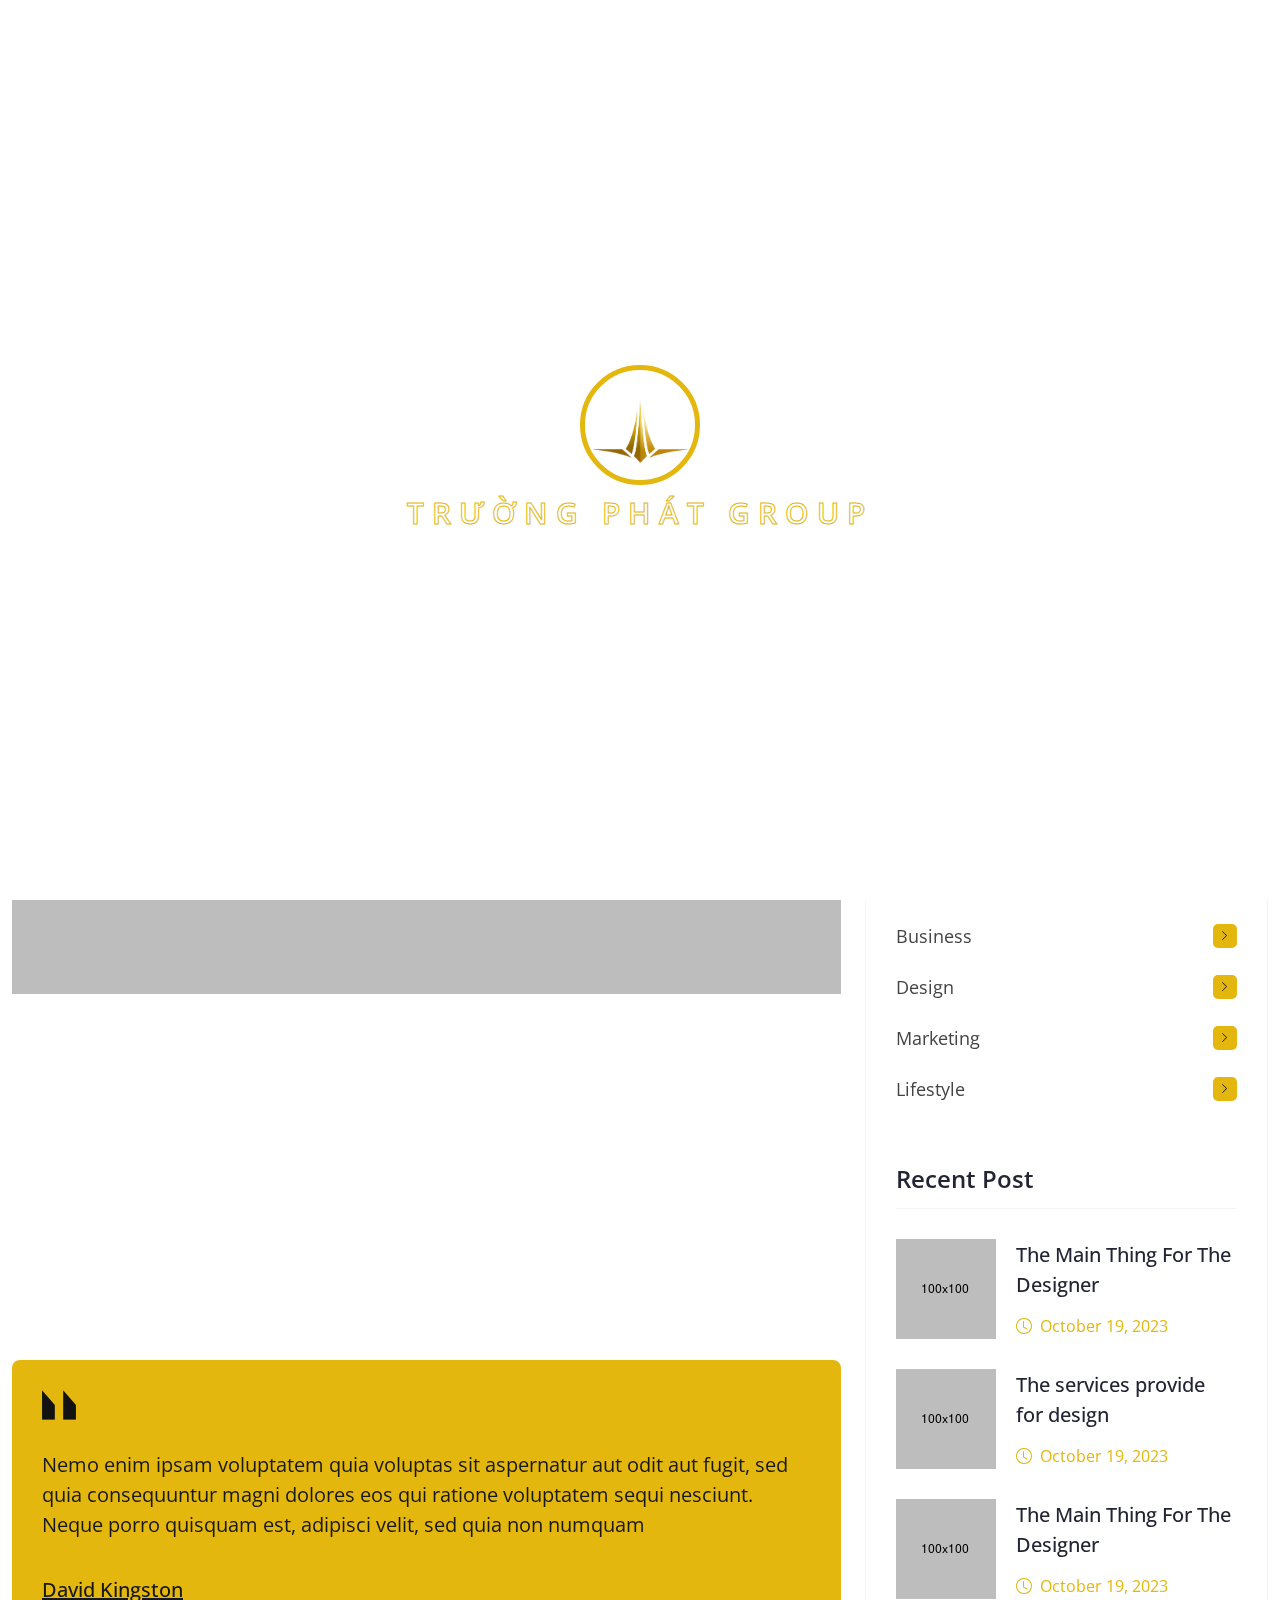
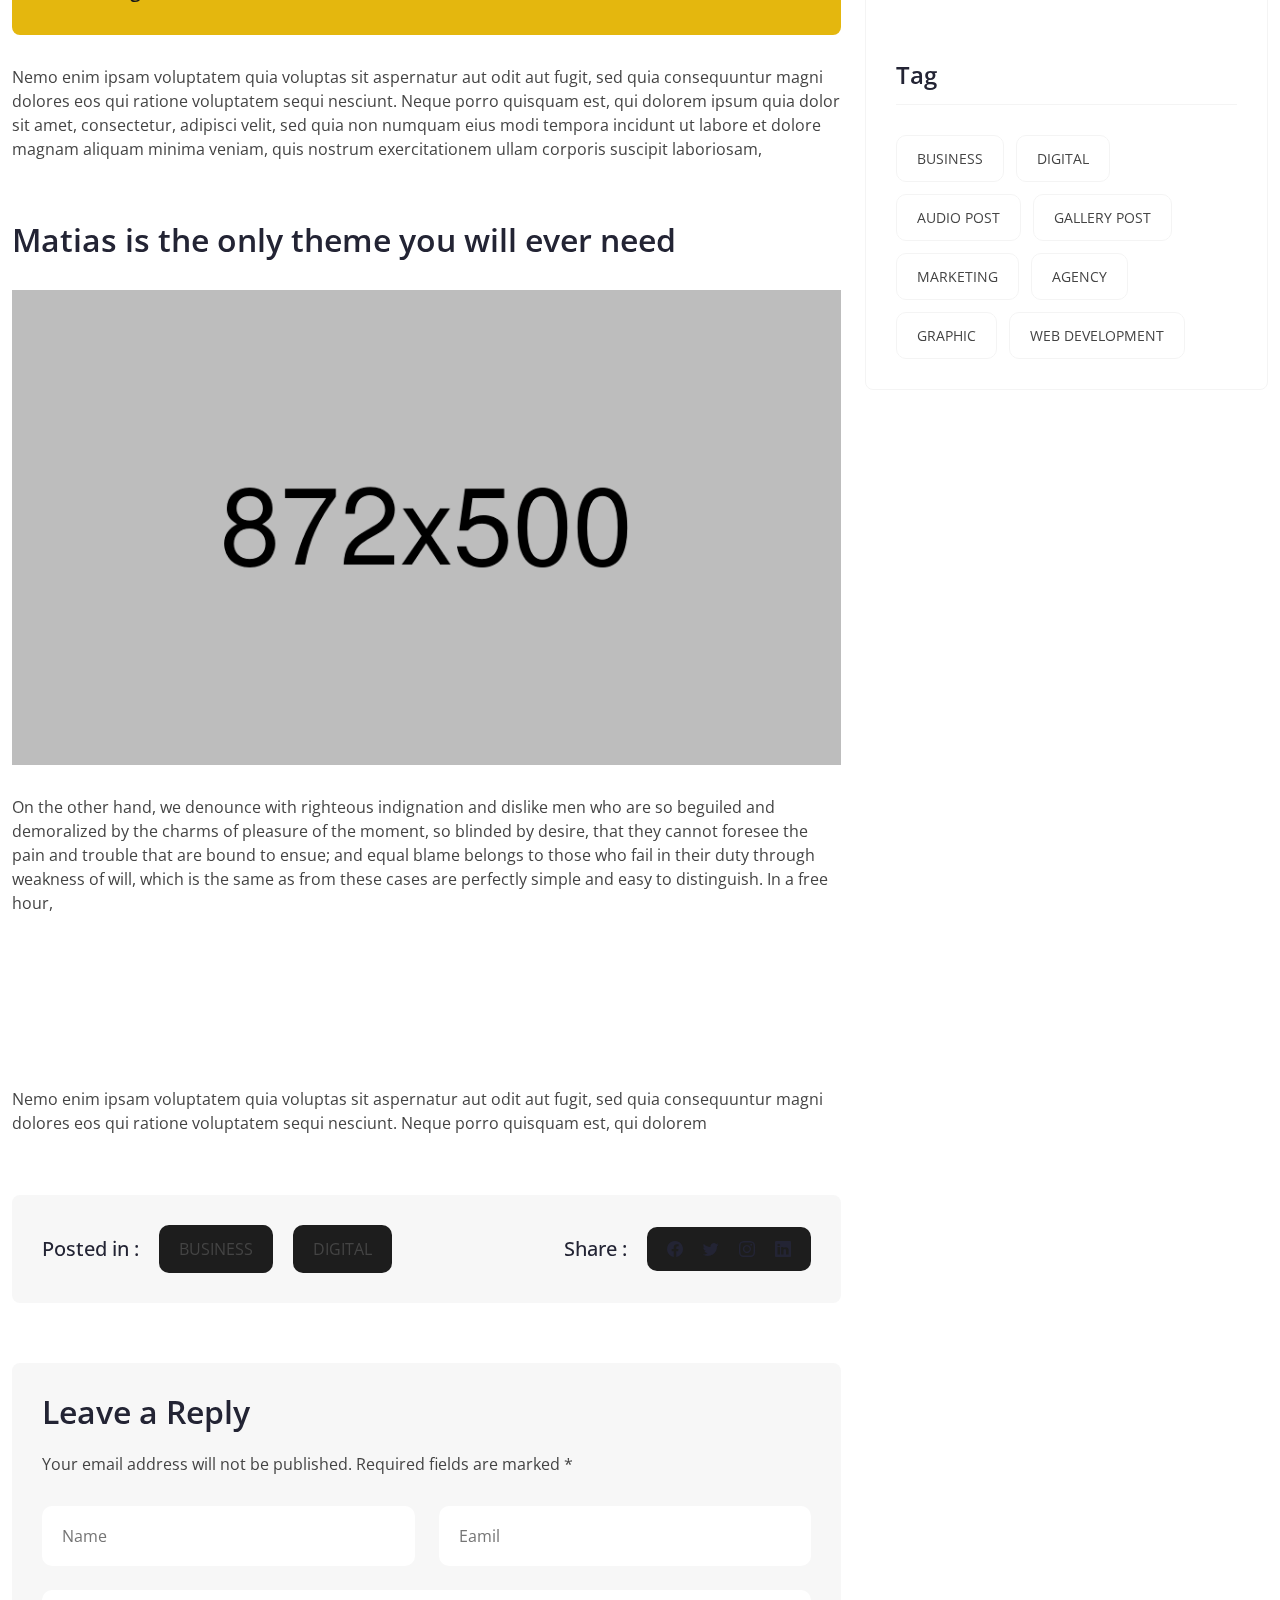
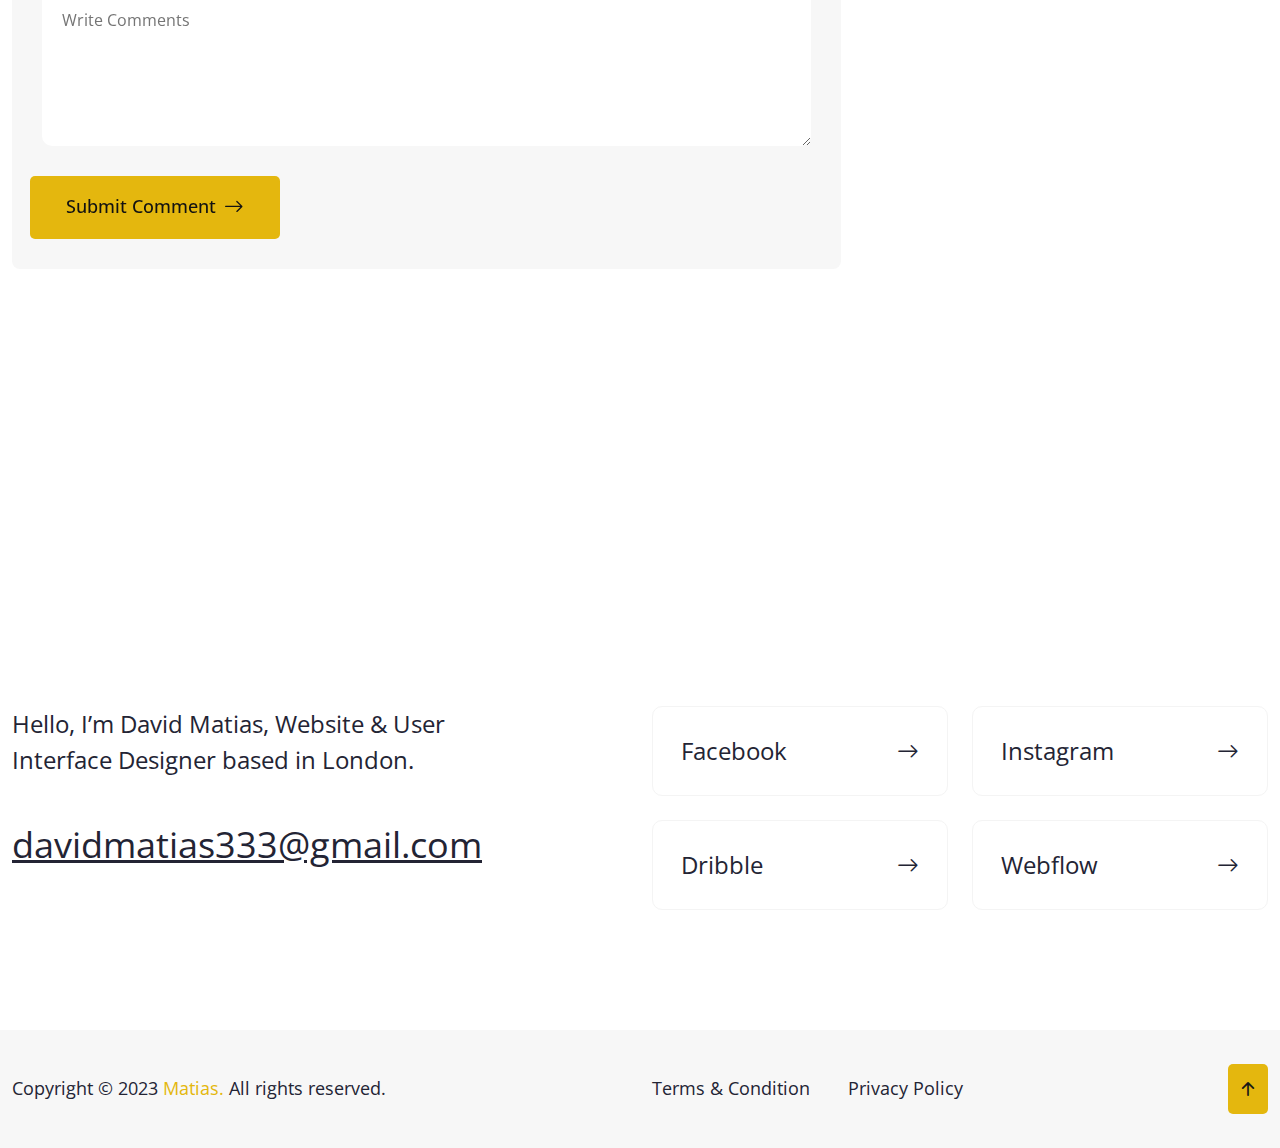
<file: blog-details.html>
<!DOCTYPE html>
<html lang="en">
   <head>
      <!--<< Required meta tags >>-->
      <meta charset="UTF-8">
      <meta http-equiv="X-UA-Compatible" content="IE=edge">
      <meta name="viewport" content="width=device-width, initial-scale=1.0">
      <!--<< Title >>-->
      <title>Trường Phát Group</title>
      <!--<< Favcion >>-->
      <link rel="shortcut icon" href="assets/img/logo/favicon.png">
      <!--<< Bootstrap min.css >>-->
      <link rel="stylesheet" href="assets/css/bootstrap.min.css">
      <!--<< Aos animation css >>-->
      <link rel="stylesheet" href="assets/css/aos.css">
      <!--<< Main.css >>-->
      <link rel="stylesheet" href="assets/css/main.css">
   </head>
   <body>
   
   <!--<< Preloader >>-->
   <div class="preloader__matias">
      <div class="box text-center">
         <div class="matias mb-10">
            <img src="assets/img/logo/logo.png" alt="img">
         </div>
         <span class="fz-30 mati fw-600 text-uppercase">
            Trường Phát Group
         </span>
      </div>
   </div>
   <!--<< Preloader >>--> 





<!--<< banner >>-->
<section class="breadcrumnd__section">
   <!--<< Header v-1 >>-->
   <header class="header-section">
      <div class="container">
         <div class="header-wrapper">
            <div class="main__logo">
               <a href="index.html" class="logo">
                  <img src="assets/img/logo/logo.png" alt="logo">
               </a>
            </div>
                        <ul class="main-menu">
               <li>
                  <a href="index.html">
                     Home
                  </a>
               </li>
               <li>
                  <a href="index.html#about">
                     About
                  </a>
               </li>
               <li>
                  <a href="index.html#prot">
                     Work
                  </a>
               </li>
               <li>
                  <a href="index.html#services">
                     Services
                  </a>
                  <ul class="sub-menu">
                     <li>
                        <a href="service.html">
                           Service
                        </a>
                     </li>
                     <li>
                        <a href="service-details.html">
                           Service Details
                        </a>
                     </li>
                  </ul>
               </li>
               <li>
                  <a href="#testi">
                     Testimonial
                  </a>
               </li>
               <li>
                  <a href="javascript:void(0)">
                     Blog 
                  </a>
                  <ul class="sub-menu">
                     <li class="subtwohober">
                        <a href="blog.html">Blog</a>
                     </li>
                     <li><a href="blog-details.html">Blog Details</a></li>
                  </ul>
               </li>
               <li>
                  <a href="contact.html">
                     Contact
                  </a>
               </li>
            </ul>
            <div class="menu__components d-flex align-items-center">
               <a href="contact.html" class="d-flex fw-500 cmn--btn align-items-center gap-2">
                  <span class="get__text">
                     Let's Talk
                  </span>
                  <span>
                     <i class="bi bi-arrow-right fz-20"></i>                       
                  </span>
               </a>
               <div class="header-bar d-lg-none">
                  <span></span>
                  <span></span>
                  <span></span>
               </div>
               <div class="remove__click">
                  <i class="bi bi-list"></i>
               </div>
            </div>
         </div>
      </div>
   </header>
   <!--<< Header v-1 >>-->
   <div class="container pt-120 pb-120">
      <div class="row g-4 justify-content-center">
         <div class="col-lg-8">
            <div class="breadcrumnd__wrap text-center">
               <h1>
                  Brand design that helps the 
                  company grow
               </h1>
            </div>
         </div>
      </div>
   </div>
</section>
<!--<< banner >>-->

<!--<< blog >>-->
<section class="blog__bsection pb-120">
   <div class="container">
      <div class="row g-4">
         <div class="col-lg-8">
            <div class="blog__bleft__wrapper">
               <div class="blog__bitem" data-aos="fade-up" data-aos-duration="1000">
                  <a href="#0" class="thumb">
                     <img src="assets/img/blog/bblog1.png" alt="img">
                  </a>
                  <div class="content__two">
                     <div class="text__box mb-30" data-aos="fade-up" data-aos-duration="1400">
                        <span class="text__de">
                           By: admin  /  Lifestyle  /  Posted on September 19, 2023  /  Comments: 0
                        </span>
                        <p class="fz-16 pra ttext__one">
                           There are many variations of passages of Lorem Ipsum available, but the majority have suffered alteration in some form, by injected humour, or randomised words which don't look even slightly believable. If you are going to use a Lorem Ipsum, you need to be sure there isn't anything embarrassing hidden in the middle of text. All the Lorem Ipsum the Internet tend to repeat predefined chunks as necessary, 
                        </p>
                        <p class="fz-16 pra">
                           Nemo enim ipsam voluptatem quia voluptas sit aspernatur aut odit aut fugit, sed quia consequuntur magni neque porro quisquam est, qui dolorem ipsum quia dolor sit amet, adipisci velit, sed quia non numquam eius modi tempora incidunts ut labore et dolore magnam aliquam quaerat voluptatem. Ut enim ad minima veniam, quis nostrum exercitationem the corporis suscipit laboriosam, nisi ut aliquid
                        </p>
                     </div>
                     <div class="quite__box mb-30">
                        <img src="assets/img/blog/straight-quotes.png" alt="img">
                        <p>
                           Nemo enim ipsam voluptatem quia voluptas sit aspernatur aut odit aut fugit, sed quia consequuntur magni dolores eos qui ratione voluptatem sequi nesciunt. Neque porro quisquam est, adipisci velit, sed quia non numquam
                        </p>
                        <a href="#0">
                           David Kingston
                        </a>
                     </div>
                     <p class="fz-16 pra ttext__one mb__cus60">
                        Nemo enim ipsam voluptatem quia voluptas sit aspernatur aut odit aut fugit, sed quia consequuntur magni dolores eos qui ratione voluptatem sequi nesciunt. Neque porro quisquam est, qui dolorem ipsum quia dolor sit amet, consectetur, adipisci velit, sed quia non numquam eius modi tempora incidunt ut labore et dolore magnam aliquam minima veniam, quis nostrum exercitationem ullam corporis suscipit laboriosam, 
                     </p>
                     <h3 class="white mb-30">
                        Matias is the only theme you will ever need
                     </h3>
                     <div class="thumb mb-30">
                        <img src="assets/img/blog/blog-detailsb2.png" alt="img">
                     </div>
                     <p class="fz-16 pra ttext__one mb-30">
                        On the other hand, we denounce with righteous indignation and dislike men who are so beguiled and demoralized by the charms of pleasure of the moment, so blinded by desire, that they cannot foresee the pain and trouble that are bound to ensue; and equal blame belongs to those who fail in their duty through weakness of will, which is the same as from these cases are perfectly simple and easy to distinguish. In a free hour, 
                     </p>
                     <div class="text__box mb-30" data-aos="fade-up" data-aos-duration="1600">
                        <ul class="challenge__list">
                           <li>
                              Duis aute irure dolor in reprehenderit in voluptate velit esse cillum dolore eu fugiat nulla pariatur.
                           </li>
                           <li>
                              Nor again is there anyone who loves or pursues or desires to obtain pain of itself, because it is pain,
                           </li>
                           <li>
                              On the other hand, we denounce with righteous indignation and dislike
                           </li>
                        </ul>
                     </div>
                     <p class="fz-16 pra ttext__one mb-30">
                        Nemo enim ipsam voluptatem quia voluptas sit aspernatur aut odit aut fugit, sed quia consequuntur magni dolores eos qui ratione voluptatem sequi nesciunt. Neque porro quisquam est, qui dolorem 
                     </p>
                  </div>
                  <div class="post__in cmn__bg mb__cus60">
                     <div class="post__left">
                        <span class="fz-20 fw-500 white">
                           Posted in :
                        </span>
                        <a href="#0">
                           Business
                        </a>
                        <a href="#0">
                           Digital
                        </a>
                     </div>
                     <div class="post__right">
                        <span class="fz-20 fw-500 white">
                           Share :
                        </span>
                        <ul class="social-cus d-flex align-items-center">
                           <li>
                              <a href="#0">
                                 <i class="bi bi-facebook"></i>
                              </a>
                           </li>
                           <li>
                              <a href="#0">
                                 <i class="bi bi-twitter"></i>
                              </a>
                           </li>
                           <li>
                              <a href="#0">
                                 <i class="bi bi-instagram"></i>
                              </a>
                           </li>
                           <li>
                              <a href="#0">
                                 <i class="bi bi-linkedin"></i>
                              </a>
                           </li>
                        </ul>
                     </div>
                  </div>
                  <div class="replay__box cmn__bg">
                     <h3>
                        Leave a Reply
                     </h3>
                     <p>
                        Your email address will not be published. Required fields are marked *
                     </p>
                     <form action="#" class="row g-4">
                        <div class="col-lg-6">
                           <input type="text" placeholder="Name">
                        </div>
                        <div class="col-lg-6">
                           <input type="email" placeholder="Eamil">
                        </div>
                        <div class="col-lg-12">
                           <textarea name="comment" rows="5" placeholder="Write Comments"></textarea>
                        </div>
                        <a href="contact.html" class="d-flex fw-500 cmn--btn align-items-center gap-2">
                           <span class="get__text">
                              Submit Comment
                           </span>
                           <span>
                              <i class="bi bi-arrow-right fz-20"></i>                       
                           </span>
                        </a>
                     </form>
                  </div>
               </div>
            </div>
         </div>
         <div class="col-lg-4">
           <div class="blog__bright__bar">
               <div class="scope__item mb__cus60">
                  <h4 class="scope__title">
                     Serach
                  </h4>
                  <form action="#0" class="d-flex align-content-center justify-content-between">
                     <input type="text" placeholder="Search">
                     <button type="submit">
                        <i class="bi bi-search"></i>
                     </button>
                  </form>
               </div>
               <div class="scope__item mb__cus60 position-relative">
                  <h4 class="scope__title">
                     Categories
                  </h4>
                  <ul class="category">
                     <li>
                        <a href="#0" class="d-flex align-items-center justify-content-between">
                           <span class="fz-18 ptext">
                              Creative
                           </span>
                           <span class="arrow">
                              <i class="bi bi-chevron-right"></i>
                           </span>
                        </a>
                     </li>
                     <li>
                        <a href="#0" class="d-flex align-items-center justify-content-between">
                           <span class="fz-18 ptext">
                              Business
                           </span>
                           <span class="arrow">
                              <i class="bi bi-chevron-right"></i>
                           </span>
                        </a>
                     </li>
                     <li>
                        <a href="#0" class="d-flex align-items-center justify-content-between">
                           <span class="fz-18 ptext">
                              Design
                           </span>
                           <span class="arrow">
                              <i class="bi bi-chevron-right"></i>
                           </span>
                        </a>
                     </li>
                     <li>
                        <a href="#0" class="d-flex align-items-center justify-content-between">
                           <span class="fz-18 ptext">
                              Marketing
                           </span>
                           <span class="arrow">
                              <i class="bi bi-chevron-right"></i>
                           </span>
                        </a>
                     </li>
                     <li>
                        <a href="#0" class="d-flex align-items-center justify-content-between">
                           <span class="fz-18 ptext">
                              Lifestyle
                           </span>
                           <span class="arrow">
                              <i class="bi bi-chevron-right"></i>
                           </span>
                        </a>
                     </li>
                  </ul>
               </div>
               <div class="scope__item mb__cus60">
                  <h4 class="scope__title">
                     Recent Post
                  </h4>
                  <ul class="recent__post">
                     <li>
                        <a href="#0" class="recent__innter">
                           <img src="assets/img/blog/bsmall1.png" alt="img">
                           <div class="cont__box">
                              <span class="retitle">
                                 The Main Thing For The 
                                 Designer 
                              </span>
                              <span class="base fz-16 d-flex align-items-center gap-2">
                                 <i class="bi bi-clock"></i>
                                 October 19, 2023
                              </span>
                           </div>
                        </a>
                     </li>
                     <li>
                        <a href="#0" class="recent__innter">
                           <img src="assets/img/blog/bsmall2.png" alt="img">
                           <div class="cont__box">
                              <span class="retitle">
                                 The services provide for 
                                 design 
                              </span>
                              <span class="base fz-16 d-flex align-items-center gap-2">
                                 <i class="bi bi-clock"></i>
                                 October 19, 2023
                              </span>
                           </div>
                        </a>
                     </li>
                     <li>
                        <a href="#0" class="recent__innter">
                           <img src="assets/img/blog/bsmall3.png" alt="img">
                           <div class="cont__box">
                              <span class="retitle">
                                 The Main Thing For The 
                                 Designer 
                              </span>
                              <span class="base fz-16 d-flex align-items-center gap-2">
                                 <i class="bi bi-clock"></i>
                                 October 19, 2023
                              </span>
                           </div>
                        </a>
                     </li>
                  </ul>
               </div>
               <div class="scope__item">
                  <h4 class="scope__title">
                     Tag
                  </h4>
                  <ul class="tags">
                     <li>
                        <a href="#0">
                           Business
                        </a>
                     </li>
                     <li>
                        <a href="#0">
                           Digital
                        </a>
                     </li>
                     <li>
                        <a href="#0">
                           Audio Post
                        </a>
                     </li>
                     <li>
                        <a href="#0">
                           Gallery Post
                        </a>
                     </li>
                     <li>
                        <a href="#0">
                           Marketing
                        </a>
                     </li>
                     <li>
                        <a href="#0">
                           Agency
                        </a>
                     </li>
                     <li>
                        <a href="#0">
                           Graphic
                        </a>
                     </li>
                     <li>
                        <a href="#0">
                           Web Development
                        </a>
                     </li>
                  </ul>
               </div>
           </div>
         </div>
      </div>
   </div>
</section>
<!--<< blog >>-->

<!--<< Footer >>-->
<footer class="footer__section">
   <div class="container">
      <div class="footer__top pt-120 pb-120">
         <div class="fl" data-aos="fade-up" data-aos-duration="1000">
            Get In Touch
         </div>
         <div class="row g-4">
            <div class="col-lg-6">
               <div class="get__content">
                  <p>
                     Hello, I’m David Matias, Website & User Interface 
                     Designer based in London.
                  </p>
                  <a href="#0">davidmatias333@gmail.com</a>
               </div>
            </div>
            <div class="col-lg-6">
               <div class="get__rightcontetn">
                  <div class="row g-4">
                     <div class="col-lg-6 col-md-6 col-sm-6">
                        <a href="#0" class="social__footer">
                           Facebook
                           <i class="bi bi-arrow-right"></i>
                        </a>
                     </div>
                     <div class="col-lg-6 col-md-6 col-sm-6">
                        <a href="#0" class="social__footer">
                           Instagram
                           <i class="bi bi-arrow-right"></i>
                        </a>
                     </div>
                     <div class="col-lg-6 col-md-6 col-sm-6">
                        <a href="#0" class="social__footer">
                           Dribble
                           <i class="bi bi-arrow-right"></i>
                        </a>
                     </div>
                     <div class="col-lg-6 col-md-6 col-sm-6">
                        <a href="#0" class="social__footer">
                           Webflow
                           <i class="bi bi-arrow-right"></i>
                        </a>
                     </div>
                  </div>
               </div>
            </div>
         </div>
      </div>
   </div>
   <div class="footer__bottom cmn__bg">
      <div class="container">
         <div class="copyright">
            <p class="white"> Copyright © 2023 <a href="index-2.html" class="base">Matias.</a> All rights reserved.</p>
            <ul class="terms">
               <li>
                  <a href="#0">
                     Terms & Condition
                  </a>
               </li>
               <li>
                  <a href="#0">
                     Privacy Policy
                  </a>
               </li>
            </ul>
            <a href="#about" class="toparrow">
               <i class="bi bi-arrow-up-short"></i>
            </a>
         </div>
      </div>
   </div>
</footer>
<!--<< Footer >>-->

<!--<<  sub side bar custom >>-->
<div class="subside__barmenu sub__contact">
   <div class="remove__click d-flex justify-content-center align-items-center">
      <i class="bi bi-x-lg"></i>
   </div>
   <div class="sub__contact__wrapper d-grid">
      <a href="index-2.html" class="side-logo">
         <img src="assets/img/logo/logo.png" alt="img">
      </a>
      <p>
         Neque porro quisquam est, qui dolorem ipsum quia dolor sit consectetur, aliquam quaerats voluptatem. Ut enim ad minima veniam, exercitationem laboriosam, nisi ut aliquid ex ea autem velit esse quam nihil
      </p>
      <div class="sub__contact-left d-grid">
         <div class="sub__contac-item">
            <div class="content">
               <span class="address d-block">
                  address
               </span>
               <span class="textp">
                  Victoria Street London,
               </span>
            </div>
         </div>
         <div class="sub__contac-item">
            <div class="content">
               <span class="address d-block">
                  email
               </span>
               <a href="javascript:void(0)" class="textp">
                  matias999@.com
               </a>
            </div>
         </div>
         <div class="sub__contac-item">
            <div class="content">
               <span class="address d-block">
                  call now
               </span>
               <a href="jasacript:void(0)" class="textp">
                  +98 4758 2154 021
               </a>
            </div>
         </div>
      </div>
      <div class="sub__contact-right mb-80 position-relative">
         <ul class="social d-flex gap-3">
            <li>
               <a href="javascript:void(0)">
                  <i class="bi bi-facebook"></i>
               </a>
            </li>
            <li>
               <a href="javascript:void(0)">
                  <i class="bi bi-twitter"></i>
               </a>
            </li>
            <li>
               <a href="javascript:void(0)">
                  <i class="bi bi-linkedin"></i>
               </a>
            </li>
            <li>
               <a href="javascript:void(0)">
                  <i class="bi bi-youtube"></i>
               </a>
            </li>
         </ul>
      </div>
      <a href="#0" class="d-flex justify-content-center fw-500 cmn--btn align-items-center gap-2">
         <span>
            <i class="bi bi-chevron-right"></i>             
         </span>
         <span class="get__text">
            Let's Talk
         </span>
      </a>
   </div>
</div>
<!--<<  sub side bar custom >>-->

   <!--<< Scroll To Top >>-->
   <div class="progress-wrap">
      <svg
         class="progress-circle svg-content"
         width="100%"
         height="100%"
         viewBox="-1 -1 102 102"
      >
         <path fill="#c9f31d" d="M50,1 a49,49 0 0,1 0,98 a49,49 0 0,1 0,-98"/>
      </svg>
      <i class="bi bi-arrow-90deg-up title topping"></i>
   </div>
   <!--<< Scroll To Top >>-->

   <!--<< Jquery Latest >>-->
   <script src="assets/js/jquery-3.7.0.min.js"></script>
   <!--<< Viewport Js >>-->
   <script src="assets/js/viewport.jquery.js"></script>
   <!--<< Bootstrap Js >>-->
   <script src="assets/js/bootstrap.min.js"></script>
   <!--<< Aos animation Js >>-->
   <script src="assets/js/aos.js"></script>
   <!--<< Nice Select Js >>-->
   <script src="assets/js/jquery.nice-select.min.js"></script>
   <!--<< Swiper Slide Js >>-->
   <script src="assets/js/swiper-bundle.min.js"></script>
   <!--<< Swiper Bundle Js >>-->
   <script src="assets/js/jquery.magnific-popup.min.js"></script>
   <!--<< magnific popup Js >>-->
   <script src="assets/js/odometer.min.js"></script>
   <!--<< Odometer js Js >>-->
   <script src="assets/js/wow.min.js"></script>
   <!--<< Wow Animation js >>-->
   <script src="assets/js/main.js"></script>
   <!--<< Main.js >>-->
</body>
</html>
</file>
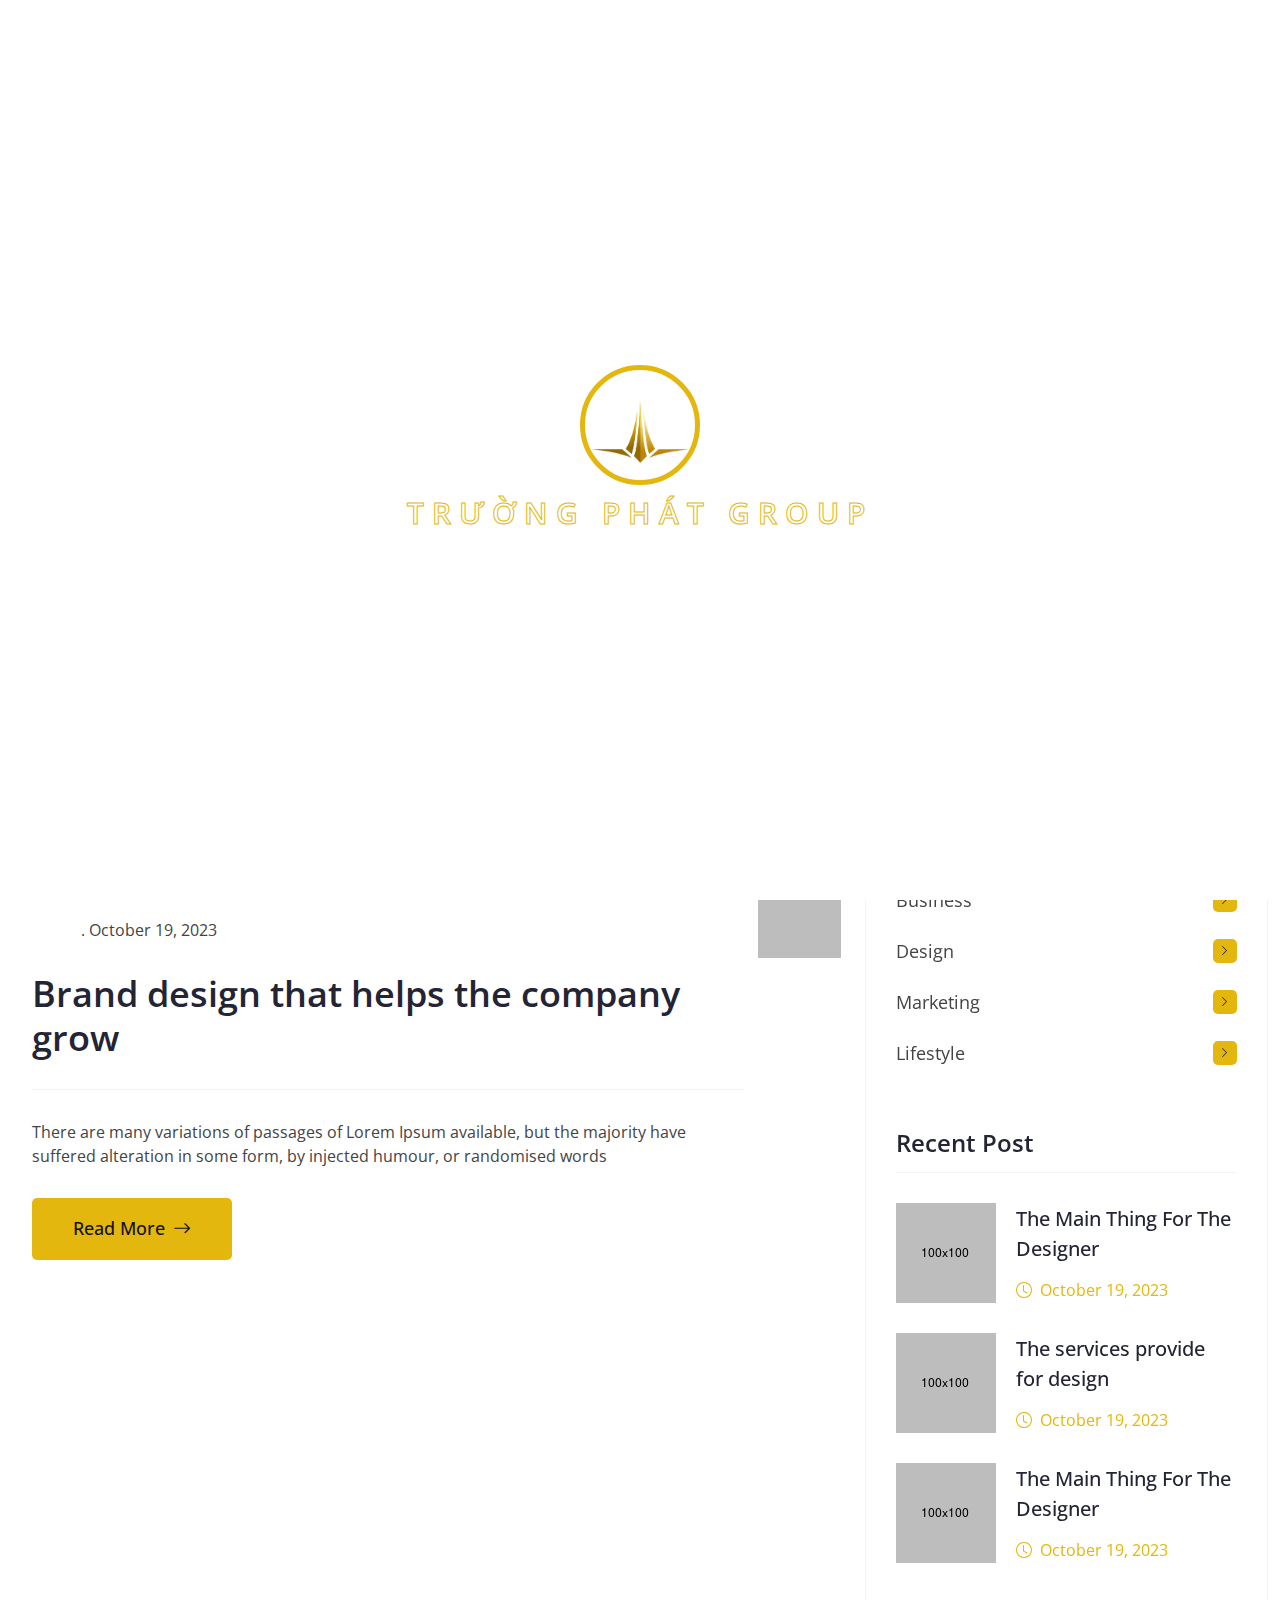
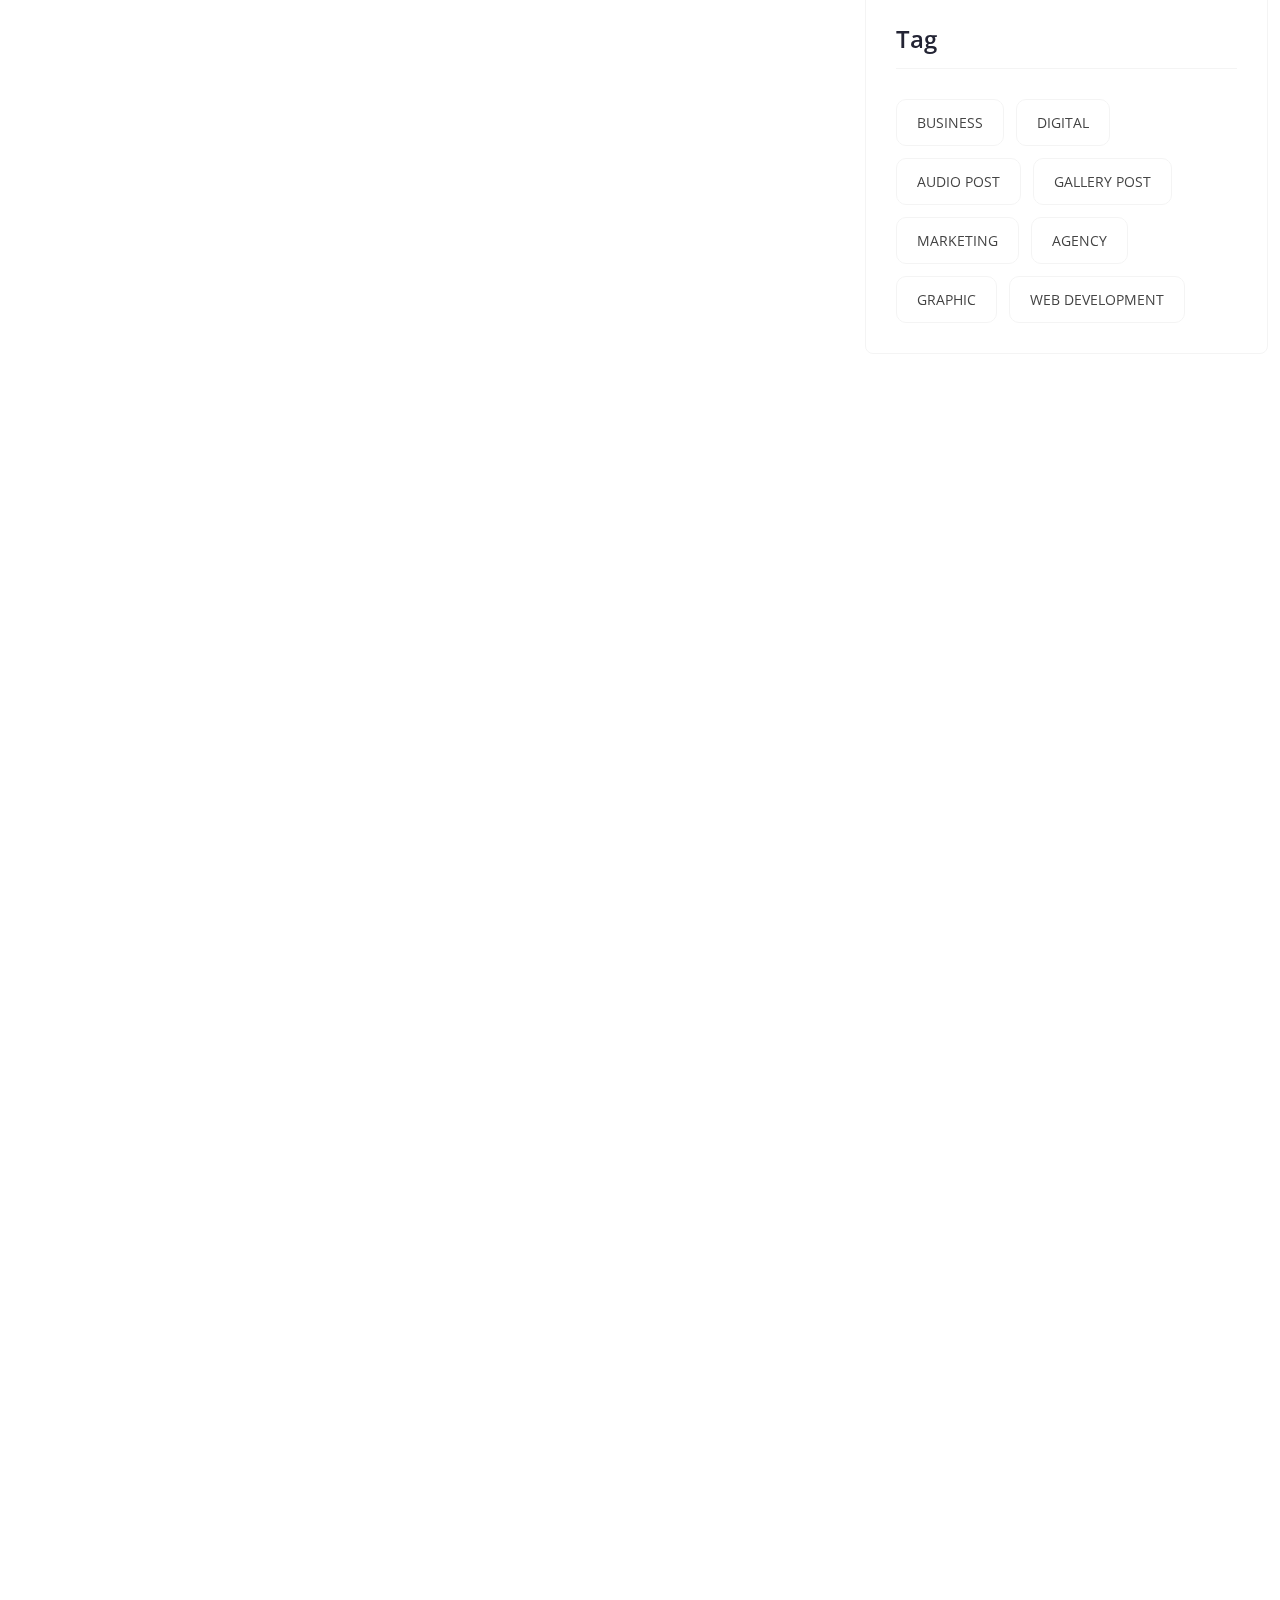
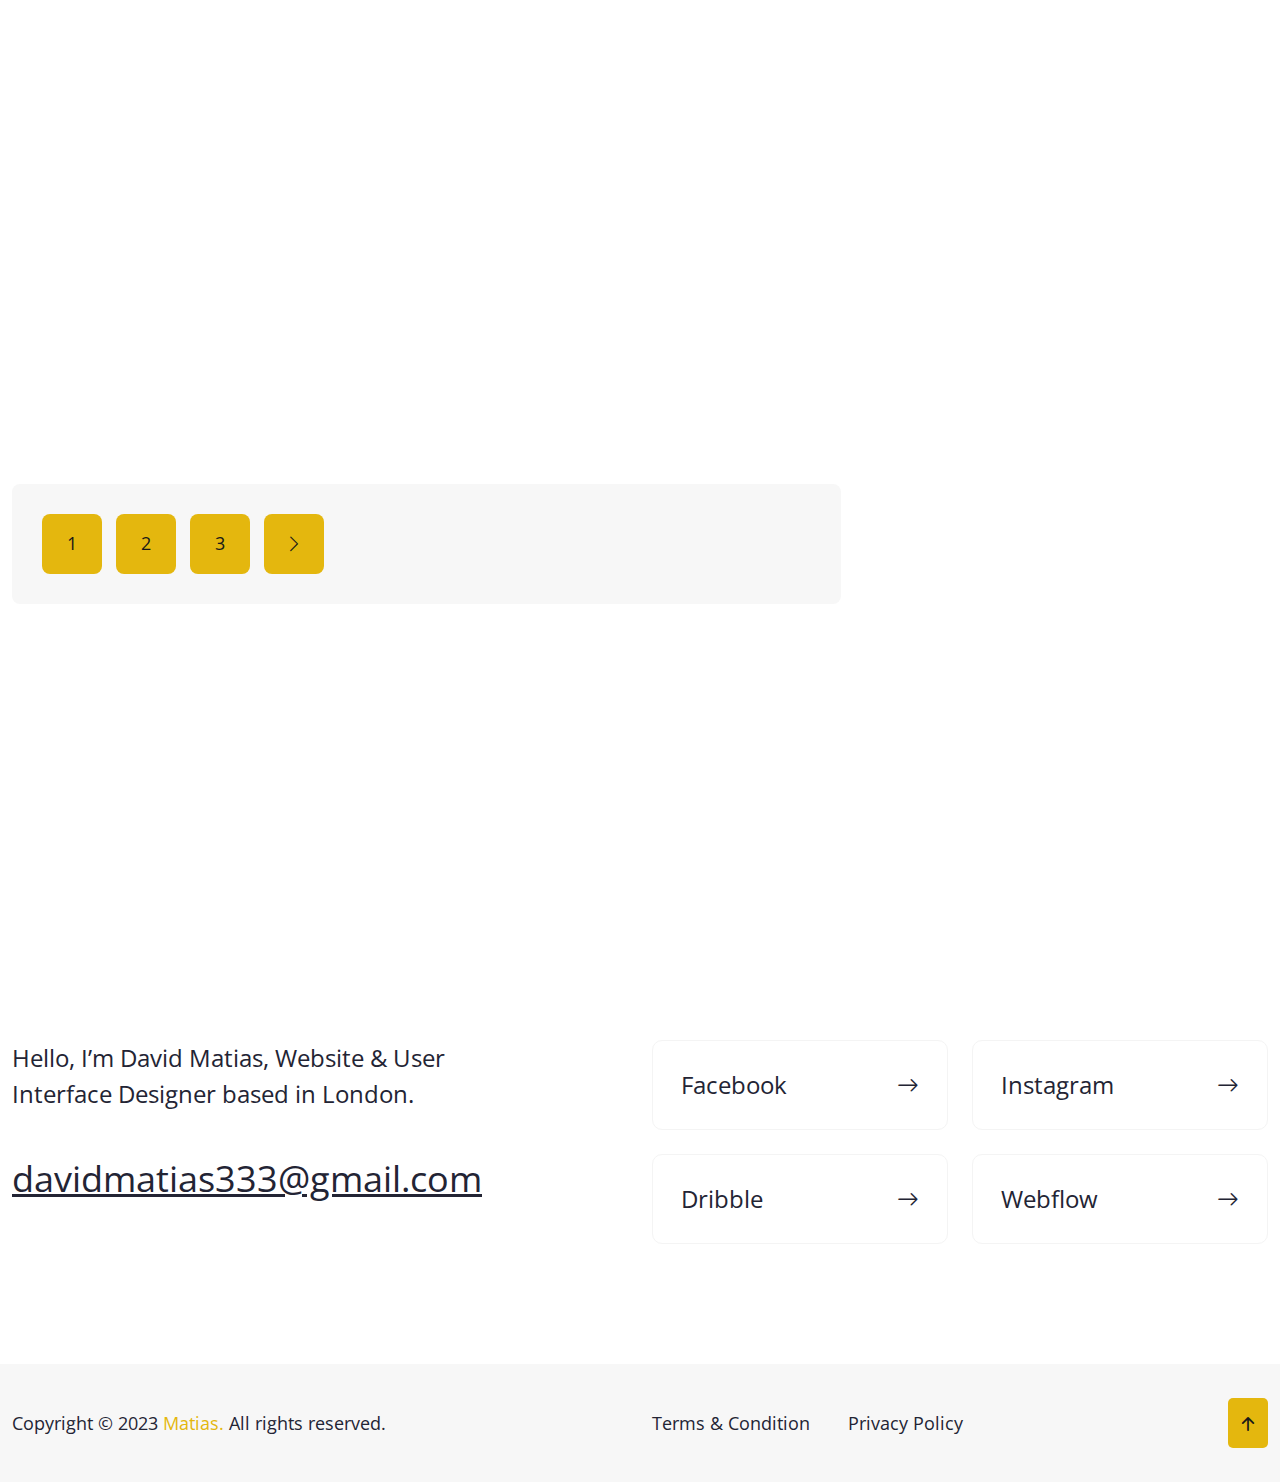
<file: blog.html>
<!DOCTYPE html>
<html lang="en">
   <head>
      <!--<< Required meta tags >>-->
      <meta charset="UTF-8">
      <meta http-equiv="X-UA-Compatible" content="IE=edge">
      <meta name="viewport" content="width=device-width, initial-scale=1.0">
      <!--<< Title >>-->
      <title>Trường Phát Group</title>
      <!--<< Favcion >>-->
      <link rel="shortcut icon" href="assets/img/logo/favicon.png">
      <!--<< Bootstrap min.css >>-->
      <link rel="stylesheet" href="assets/css/bootstrap.min.css">
      <!--<< Aos animation css >>-->
      <link rel="stylesheet" href="assets/css/aos.css">
      <!--<< Main.css >>-->
      <link rel="stylesheet" href="assets/css/main.css">
   </head>
   <body>
   
   <!--<< Preloader >>-->
   <div class="preloader__matias">
      <div class="box text-center">
         <div class="matias mb-10">
            <img src="assets/img/logo/logo.png" alt="img">
         </div>
         <span class="fz-30 mati fw-600 text-uppercase">
            Trường Phát Group
         </span>
      </div>
   </div>
   <!--<< Preloader >>--> 





<!--<< banner >>-->
<section class="breadcrumnd__section">
   <!--<< Header v-1 >>-->
   <header class="header-section">
      <div class="container">
         <div class="header-wrapper">
            <div class="main__logo">
               <a href="index.html" class="logo">
                  <img src="assets/img/logo/logo.png" alt="logo">
               </a>
            </div>
                        <ul class="main-menu">
               <li>
                  <a href="index.html">
                     Home
                  </a>
               </li>
               <li>
                  <a href="index.html#about">
                     About
                  </a>
               </li>
               <li>
                  <a href="index.html#prot">
                     Work
                  </a>
               </li>
               <li>
                  <a href="index.html#services">
                     Services
                  </a>
                  <ul class="sub-menu">
                     <li>
                        <a href="service.html">
                           Service
                        </a>
                     </li>
                     <li>
                        <a href="service-details.html">
                           Service Details
                        </a>
                     </li>
                  </ul>
               </li>
               <li>
                  <a href="index.html#testi">
                     Testimonial
                  </a>
               </li>
               <li>
                  <a href="javascript:void(0)">
                     Blog 
                  </a>
                  <ul class="sub-menu">
                     <li class="subtwohober">
                        <a href="blog.html">Blog</a>
                     </li>
                     <li><a href="blog-details.html">Blog Details</a></li>
                  </ul>
               </li>
               <li>
                  <a href="contact.html">
                     Contact
                  </a>
               </li>
            </ul>
            <div class="menu__components d-flex align-items-center">
               <a href="contact.html" class="d-flex fw-500 cmn--btn align-items-center gap-2">
                  <span class="get__text">
                     Let's Talk
                  </span>
                  <span>
                     <i class="bi bi-arrow-right fz-20"></i>                       
                  </span>
               </a>
               <div class="header-bar d-lg-none">
                  <span></span>
                  <span></span>
                  <span></span>
               </div>
               <div class="remove__click">
                  <i class="bi bi-list"></i>
               </div>
            </div>
         </div>
      </div>
   </header>
   <!--<< Header v-1 >>-->
   <div class="container pt-120 pb-120">
      <div class="row g-4 justify-content-center">
         <div class="col-lg-8">
            <div class="breadcrumnd__wrap text-center">
               <h1>
                  Blog Standard
               </h1>
               <ul class="breakcrumnd__cont justify-content-center">
                  <li>
                     <a href="index-2.html">
                        Home 
                     </a>
                  </li>
                  <li class="white">
                     /  
                  </li>
                  <li class="base">
                     Blog Standard
                  </li>
               </ul>
            </div>
         </div>
      </div>
   </div>
</section>
<!--<< banner >>-->

<!--<< blog >>-->
<section class="blog__bsection pb-120">
   <div class="container">
      <div class="row g-4">
         <div class="col-lg-8">
            <div class="blog__bleft__wrapper">
               <div class="blog__bitem mb__cus50" data-aos="fade-up" data-aos-duration="1000">
                  <a href="blog-details.html" class="thumb">
                     <img src="assets/img/blog/bblog1.png" alt="img">
                  </a>
                  <div class="content">
                     <span class="bdate d-flex align-items-center gap-1 ptext fz-16">
                        <span class="text-uppercase text-white">
                           NEWS
                        </span>
                        .  October 19, 2023
                     </span>
                    <h3>
                        <a href="blog-details.html">
                           Brand design that helps the company grow
                        </a>
                     </h3>
                     <p class="fz-16 ptext">
                        There are many variations of passages of Lorem Ipsum available, but the majority have suffered alteration in some form, by injected humour, or randomised words 
                     </p>
                     <a href="blog-details.html" class="d-flex justify-content-center fw-500 cmn--btn align-items-center gap-2">
                        <span class="get__text">
                           Read More
                        </span>
                        <span>
                           <i class="bi bi-arrow-right"></i>             
                        </span>
                     </a>
                  </div>
               </div>
               <div class="blog__bitem mb__cus50" data-aos="fade-up" data-aos-duration="1000">
                  <a href="blog-details.html" class="thumb">
                     <img src="assets/img/blog/bblog2.png" alt="img">
                  </a>
                  <div class="content">
                     <span class="bdate d-flex align-items-center gap-1 ptext fz-16">
                        <span class="text-uppercase text-dark">
                           NEWS
                        </span>
                        .  October 19, 2023
                     </span>
                     <h3>
                        <a href="blog-details.html">
                           Fresh design ideas & inspiration for 2023
                        </a>
                     </h3>
                     <p class="fz-16 ptext">
                        There are many variations of passages of Lorem Ipsum available, but the majority have suffered alteration in some form, by injected humour, or randomised words 
                     </p>
                     <a href="blog-details.html" class="d-flex justify-content-center fw-500 cmn--btn align-items-center gap-2">
                        <span class="get__text">
                           Read More
                        </span>
                        <span>
                           <i class="bi bi-arrow-right"></i>             
                        </span>
                     </a>
                  </div>
               </div>
               <div class="blog__bitem mb__cus50" data-aos="fade-up" data-aos-duration="1000">
                  <a href="blog-details.html" class="thumb">
                     <img src="assets/img/blog/bblog3.png" alt="img">
                  </a>
                  <div class="content">
                     <span class="bdate d-flex align-items-center gap-1 ptext fz-16">
                        <span class="text-uppercase text-dark">
                           NEWS
                        </span>
                        .  October 19, 2023
                     </span>
                    <h3>
                        <a href="blog-details.html">
                           Features of creating a company identity
                        </a>
                     </h3>
                     <p class="fz-16 ptext">
                        There are many variations of passages of Lorem Ipsum available, but the majority have suffered alteration in some form, by injected humour, or randomised words 
                     </p>
                     <a href="blog-details.html" class="d-flex justify-content-center fw-500 cmn--btn align-items-center gap-2">
                        <span class="get__text">
                           Read More
                        </span>
                        <span>
                           <i class="bi bi-arrow-right"></i>             
                        </span>
                     </a>
                  </div>
               </div>
               <div class="blog__bitem mb__cus50" data-aos="fade-up" data-aos-duration="1000">
                  <a href="blog-details.html" class="thumb">
                     <img src="assets/img/blog/bblog4.png" alt="img">
                  </a>
                  <div class="content">
                     <span class="bdate d-flex align-items-center gap-1 ptext fz-16">
                        <span class="text-uppercase text-dark">
                           NEWS
                        </span>
                        .  October 19, 2023
                     </span>
                    <h3>
                        <a href="blog-details.html">
                           Brand design that helps the company grow
                        </a>
                     </h3>
                     <p class="fz-16 ptext">
                        There are many variations of passages of Lorem Ipsum available, but the majority have suffered alteration in some form, by injected humour, or randomised words 
                     </p>
                     <a href="blog-details.html" class="d-flex justify-content-center fw-500 cmn--btn align-items-center gap-2">
                        <span class="get__text">
                           Read More
                        </span>
                        <span>
                           <i class="bi bi-arrow-right"></i>             
                        </span>
                     </a>
                  </div>
               </div>
               <div class="pagination__box cmn__bg">
                  <ul class="pagi">
                     <li>
                        <a href="#0">
                           1
                        </a>
                     </li>
                     <li>
                        <a href="#0">
                           2
                        </a>
                     </li>
                     <li>
                        <a href="#0">
                           3
                        </a>
                     </li>
                     <li>
                        <a href="#0">
                           <i class="bi bi-chevron-right"></i>
                        </a>
                     </li>
                  </ul>
               </div>
            </div>
         </div>
         <div class="col-lg-4">
           <div class="blog__bright__bar">
               <div class="scope__item mb__cus60">
                  <h4 class="scope__title">
                     Serach
                  </h4>
                  <form action="#0" class="d-flex align-content-center justify-content-between">
                     <input type="text" placeholder="Search">
                     <button type="submit">
                        <i class="bi bi-search"></i>
                     </button>
                  </form>
               </div>
               <div class="scope__item mb__cus60 position-relative">
                  <h4 class="scope__title">
                     Categories
                  </h4>
                  <ul class="category">
                     <li>
                        <a href="#0" class="d-flex align-items-center justify-content-between">
                           <span class="fz-18 ptext">
                              Creative
                           </span>
                           <span class="arrow">
                              <i class="bi bi-chevron-right"></i>
                           </span>
                        </a>
                     </li>
                     <li>
                        <a href="#0" class="d-flex align-items-center justify-content-between">
                           <span class="fz-18 ptext">
                              Business
                           </span>
                           <span class="arrow">
                              <i class="bi bi-chevron-right"></i>
                           </span>
                        </a>
                     </li>
                     <li>
                        <a href="#0" class="d-flex align-items-center justify-content-between">
                           <span class="fz-18 ptext">
                              Design
                           </span>
                           <span class="arrow">
                              <i class="bi bi-chevron-right"></i>
                           </span>
                        </a>
                     </li>
                     <li>
                        <a href="#0" class="d-flex align-items-center justify-content-between">
                           <span class="fz-18 ptext">
                              Marketing
                           </span>
                           <span class="arrow">
                              <i class="bi bi-chevron-right"></i>
                           </span>
                        </a>
                     </li>
                     <li>
                        <a href="#0" class="d-flex align-items-center justify-content-between">
                           <span class="fz-18 ptext">
                              Lifestyle
                           </span>
                           <span class="arrow">
                              <i class="bi bi-chevron-right"></i>
                           </span>
                        </a>
                     </li>
                  </ul>
               </div>
               <div class="scope__item mb__cus60">
                  <h4 class="scope__title">
                     Recent Post
                  </h4>
                  <ul class="recent__post">
                     <li>
                        <a href="blog-details.html" class="recent__innter">
                           <img src="assets/img/blog/bsmall1.png" alt="img">
                           <div class="cont__box">
                              <span class="retitle">
                                 The Main Thing For The 
                                 Designer 
                              </span>
                              <span class="base fz-16 d-flex align-items-center gap-2">
                                 <i class="bi bi-clock"></i>
                                 October 19, 2023
                              </span>
                           </div>
                        </a>
                     </li>
                     <li>
                        <a href="blog-details.html" class="recent__innter">
                           <img src="assets/img/blog/bsmall2.png" alt="img">
                           <div class="cont__box">
                              <span class="retitle">
                                 The services provide for 
                                 design 
                              </span>
                              <span class="base fz-16 d-flex align-items-center gap-2">
                                 <i class="bi bi-clock"></i>
                                 October 19, 2023
                              </span>
                           </div>
                        </a>
                     </li>
                     <li>
                        <a href="blog-details.html" class="recent__innter">
                           <img src="assets/img/blog/bsmall3.png" alt="img">
                           <div class="cont__box">
                              <span class="retitle">
                                 The Main Thing For The 
                                 Designer 
                              </span>
                              <span class="base fz-16 d-flex align-items-center gap-2">
                                 <i class="bi bi-clock"></i>
                                 October 19, 2023
                              </span>
                           </div>
                        </a>
                     </li>
                  </ul>
               </div>
               <div class="scope__item">
                  <h4 class="scope__title">
                     Tag
                  </h4>
                  <ul class="tags">
                     <li>
                        <a href="#0">
                           Business
                        </a>
                     </li>
                     <li>
                        <a href="#0">
                           Digital
                        </a>
                     </li>
                     <li>
                        <a href="#0">
                           Audio Post
                        </a>
                     </li>
                     <li>
                        <a href="#0">
                           Gallery Post
                        </a>
                     </li>
                     <li>
                        <a href="#0">
                           Marketing
                        </a>
                     </li>
                     <li>
                        <a href="#0">
                           Agency
                        </a>
                     </li>
                     <li>
                        <a href="#0">
                           Graphic
                        </a>
                     </li>
                     <li>
                        <a href="#0">
                           Web Development
                        </a>
                     </li>
                  </ul>
               </div>
           </div>
         </div>
      </div>
   </div>
</section>
<!--<< blog >>-->

<!--<< Footer >>-->
<footer class="footer__section">
   <div class="container">
      <div class="footer__top pt-120 pb-120">
         <div class="fl" data-aos="fade-up" data-aos-duration="1000">
            Get In Touch
         </div>
         <div class="row g-4">
            <div class="col-lg-6">
               <div class="get__content">
                  <p>
                     Hello, I’m David Matias, Website & User Interface 
                     Designer based in London.
                  </p>
                  <a href="#0">davidmatias333@gmail.com</a>
               </div>
            </div>
            <div class="col-lg-6">
               <div class="get__rightcontetn">
                  <div class="row g-4">
                     <div class="col-lg-6 col-md-6 col-sm-6">
                        <a href="#0" class="social__footer">
                           Facebook
                           <i class="bi bi-arrow-right"></i>
                        </a>
                     </div>
                     <div class="col-lg-6 col-md-6 col-sm-6">
                        <a href="#0" class="social__footer">
                           Instagram
                           <i class="bi bi-arrow-right"></i>
                        </a>
                     </div>
                     <div class="col-lg-6 col-md-6 col-sm-6">
                        <a href="#0" class="social__footer">
                           Dribble
                           <i class="bi bi-arrow-right"></i>
                        </a>
                     </div>
                     <div class="col-lg-6 col-md-6 col-sm-6">
                        <a href="#0" class="social__footer">
                           Webflow
                           <i class="bi bi-arrow-right"></i>
                        </a>
                     </div>
                  </div>
               </div>
            </div>
         </div>
      </div>
   </div>
   <div class="footer__bottom cmn__bg">
      <div class="container">
         <div class="copyright">
            <p class="white"> Copyright © 2023 <a href="index-2.html" class="base">Matias.</a> All rights reserved.</p>
            <ul class="terms">
               <li>
                  <a href="#0">
                     Terms & Condition
                  </a>
               </li>
               <li>
                  <a href="#0">
                     Privacy Policy
                  </a>
               </li>
            </ul>
            <a href="#about" class="toparrow">
               <i class="bi bi-arrow-up-short"></i>
            </a>
         </div>
      </div>
   </div>
</footer>
<!--<< Footer >>-->

<!--<<  sub side bar custom >>-->
<div class="subside__barmenu sub__contact">
   <div class="remove__click d-flex justify-content-center align-items-center">
      <i class="bi bi-x-lg"></i>
   </div>
   <div class="sub__contact__wrapper d-grid">
      <a href="index-2.html" class="side-logo">
         <img src="assets/img/logo/logo.png" alt="img">
      </a>
      <p>
         Neque porro quisquam est, qui dolorem ipsum quia dolor sit consectetur, aliquam quaerats voluptatem. Ut enim ad minima veniam, exercitationem laboriosam, nisi ut aliquid ex ea autem velit esse quam nihil
      </p>
      <div class="sub__contact-left d-grid">
         <div class="sub__contac-item">
            <div class="content">
               <span class="address d-block">
                  address
               </span>
               <span class="textp">
                  Victoria Street London,
               </span>
            </div>
         </div>
         <div class="sub__contac-item">
            <div class="content">
               <span class="address d-block">
                  email
               </span>
               <a href="javascript:void(0)" class="textp">
                  matias999@.com
               </a>
            </div>
         </div>
         <div class="sub__contac-item">
            <div class="content">
               <span class="address d-block">
                  call now
               </span>
               <a href="jasacript:void(0)" class="textp">
                  +98 4758 2154 021
               </a>
            </div>
         </div>
      </div>
      <div class="sub__contact-right mb-80 position-relative">
         <ul class="social d-flex gap-3">
            <li>
               <a href="javascript:void(0)">
                  <i class="bi bi-facebook"></i>
               </a>
            </li>
            <li>
               <a href="javascript:void(0)">
                  <i class="bi bi-twitter"></i>
               </a>
            </li>
            <li>
               <a href="javascript:void(0)">
                  <i class="bi bi-linkedin"></i>
               </a>
            </li>
            <li>
               <a href="javascript:void(0)">
                  <i class="bi bi-youtube"></i>
               </a>
            </li>
         </ul>
      </div>
      <a href="blog-details.html" class="d-flex justify-content-center fw-500 cmn--btn align-items-center gap-2">
         <span>
            <i class="bi bi-chevron-right"></i>             
         </span>
         <span class="get__text">
            Let's Talk
         </span>
      </a>
   </div>
</div>
<!--<<  sub side bar custom >>-->

   <!--<< Scroll To Top >>-->
   <div class="progress-wrap">
      <svg
         class="progress-circle svg-content"
         width="100%"
         height="100%"
         viewBox="-1 -1 102 102"
      >
         <path fill="#c9f31d" d="M50,1 a49,49 0 0,1 0,98 a49,49 0 0,1 0,-98"/>
      </svg>
      <i class="bi bi-arrow-90deg-up title topping"></i>
   </div>
   <!--<< Scroll To Top >>-->

   <!--<< Jquery Latest >>-->
   <script src="assets/js/jquery-3.7.0.min.js"></script>
   <!--<< Viewport Js >>-->
   <script src="assets/js/viewport.jquery.js"></script>
   <!--<< Bootstrap Js >>-->
   <script src="assets/js/bootstrap.min.js"></script>
   <!--<< Aos animation Js >>-->
   <script src="assets/js/aos.js"></script>
   <!--<< Nice Select Js >>-->
   <script src="assets/js/jquery.nice-select.min.js"></script>
   <!--<< Swiper Slide Js >>-->
   <script src="assets/js/swiper-bundle.min.js"></script>
   <!--<< Swiper Bundle Js >>-->
   <script src="assets/js/jquery.magnific-popup.min.js"></script>
   <!--<< magnific popup Js >>-->
   <script src="assets/js/odometer.min.js"></script>
   <!--<< Odometer js Js >>-->
   <script src="assets/js/wow.min.js"></script>
   <!--<< Wow Animation js >>-->
   <script src="assets/js/main.js"></script>
   <!--<< Main.js >>-->
</body>
</html>
</file>
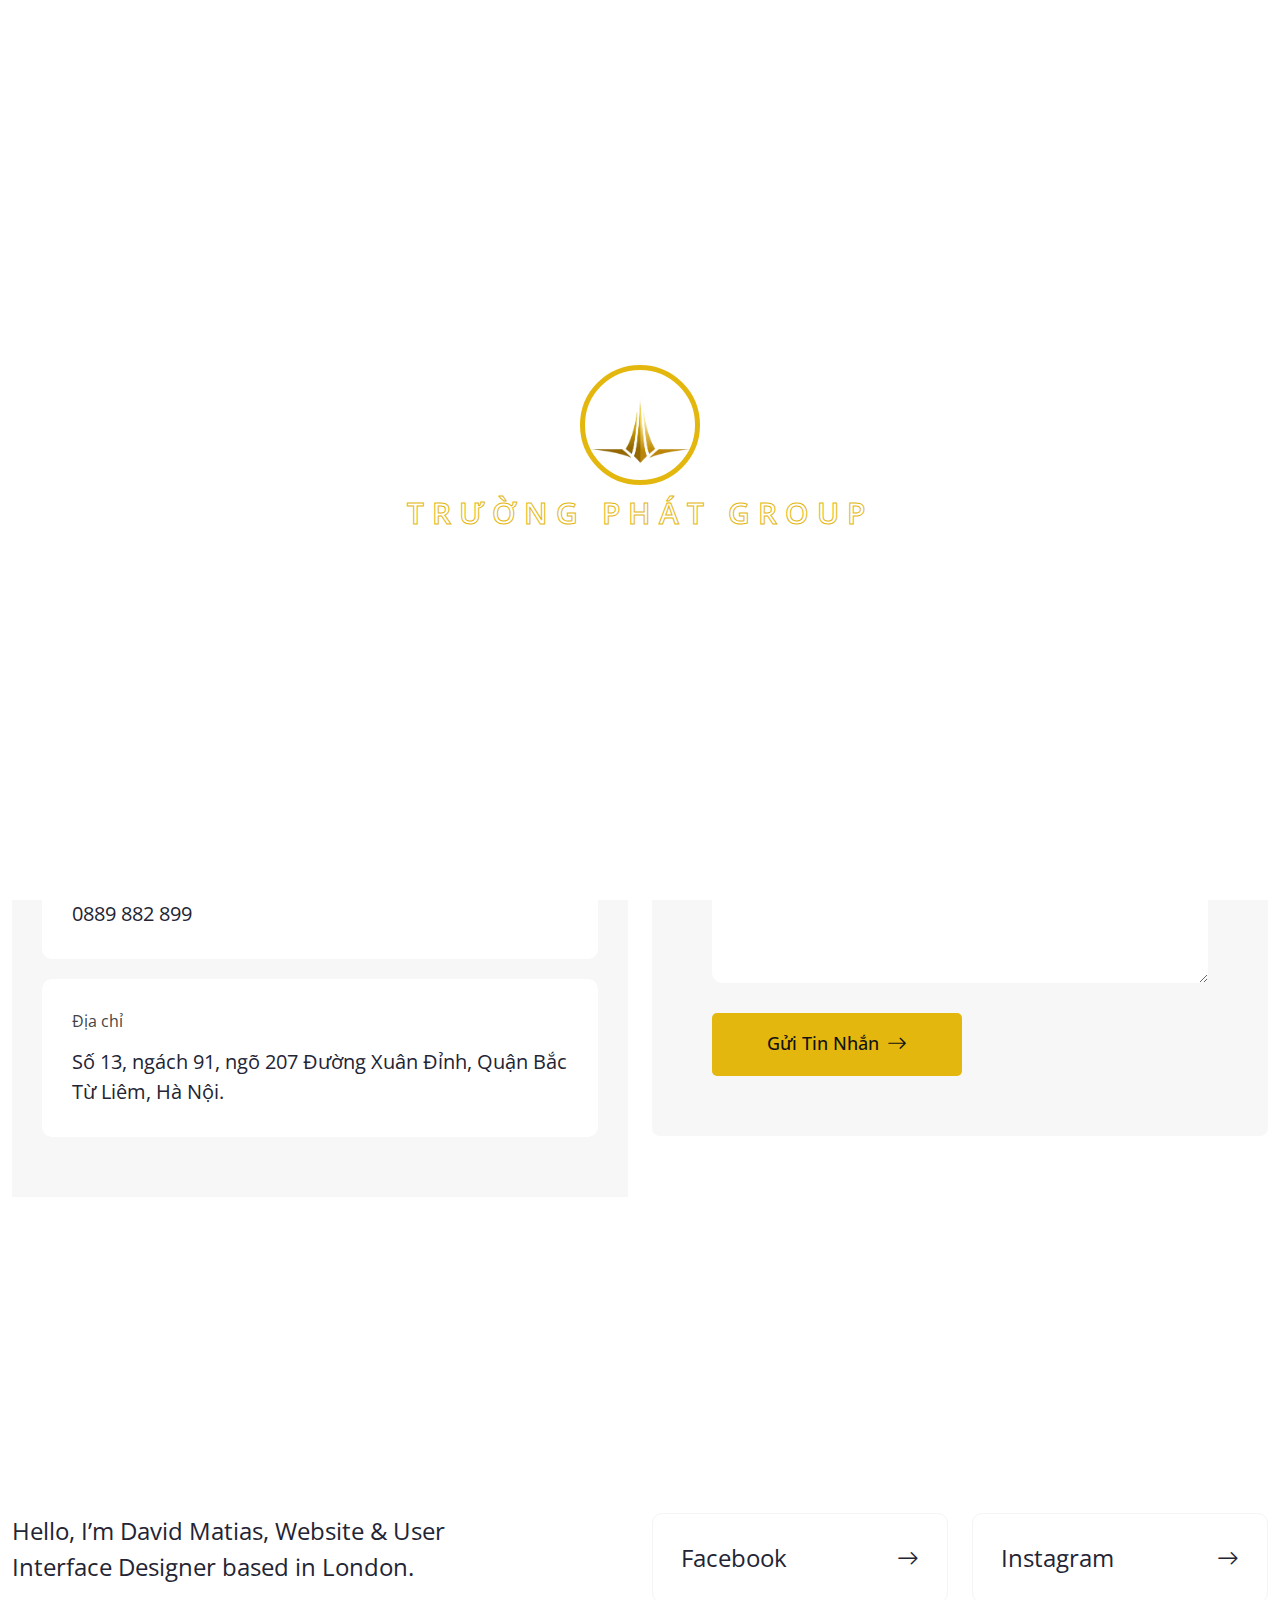
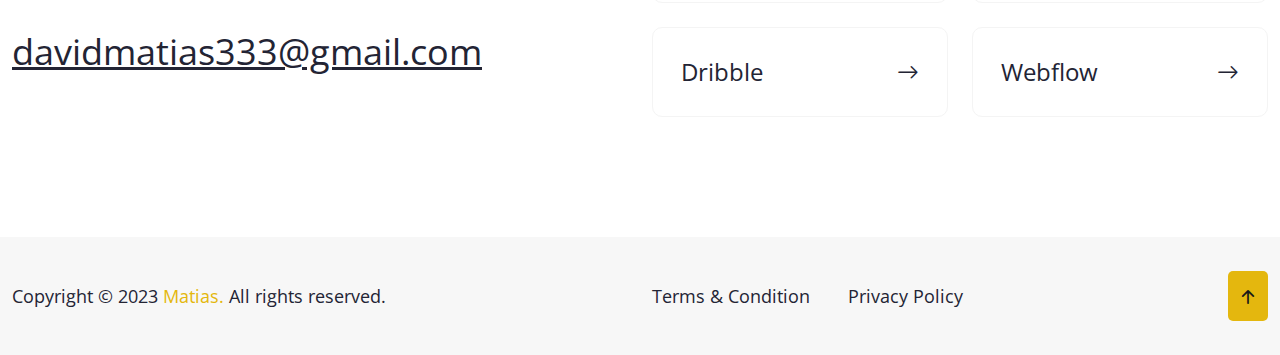
<file: contact.html>
<!DOCTYPE html>
<html lang="en">
   <head>
      <!--<< Required meta tags >>-->
      <meta charset="UTF-8">
      <meta http-equiv="X-UA-Compatible" content="IE=edge">
      <meta name="viewport" content="width=device-width, initial-scale=1.0">
      <!--<< Title >>-->
      <title>Trường Phát Group</title>
      <!--<< Favcion >>-->
      <link rel="shortcut icon" href="assets/img/logo/favicon.png">
      <!--<< Bootstrap min.css >>-->
      <link rel="stylesheet" href="assets/css/bootstrap.min.css">
      <!--<< Aos animation css >>-->
      <link rel="stylesheet" href="assets/css/aos.css">
      <!--<< Main.css >>-->
      <link rel="stylesheet" href="assets/css/main.css">
   </head>
   <body>
   
   <!--<< Preloader >>-->
   <div class="preloader__matias">
      <div class="box text-center">
         <div class="matias mb-10">
            <img src="assets/img/logo/logo.png" alt="img">
         </div>
         <span class="fz-30 mati fw-600 text-uppercase">
            Trường Phát Group
         </span>
      </div>
   </div>
   <!--<< Preloader >>--> 





<!--<< banner >>-->
<section class="breadcrumnd__section">
   <!--<< Header v-1 >>-->
   <header class="header-section">
      <div class="container">
         <div class="header-wrapper">
            <div class="main__logo">
               <a href="index.html" class="logo">
                  <img src="assets/img/logo/logo.png" alt="logo">
               </a>
            </div>
                        <ul class="main-menu">
               <li>
                  <a href="index.html">
                     Home
                  </a>
               </li>
               <li>
                  <a href="index.html#about">
                     About
                  </a>
               </li>
               <li>
                  <a href="index.html#prot">
                     Work
                  </a>
               </li>
               <li>
                  <a href="index.html#services">
                     Services
                  </a>
                  <ul class="sub-menu">
                     <li>
                        <a href="service.html">
                           Service
                        </a>
                     </li>
                     <li>
                        <a href="service-details.html">
                           Service Details
                        </a>
                     </li>
                  </ul>
               </li>
               <li>
                  <a href="index.html#testi">
                     Testimonial
                  </a>
               </li>
               <li>
                  <a href="javascript:void(0)">
                     Blog 
                  </a>
                  <ul class="sub-menu">
                     <li class="subtwohober">
                        <a href="blog.html">Blog</a>
                     </li>
                     <li><a href="blog-details.html">Blog Details</a></li>
                  </ul>
               </li>
               <li>
                  <a href="contact.html">
                     Contact
                  </a>
               </li>
            </ul>
            <div class="menu__components d-flex align-items-center">
               <a href="contact.html" class="d-flex fw-500 cmn--btn align-items-center gap-2">
                  <span class="get__text">
                     Liên hệ
                  </span>
                  <span>
                     <i class="bi bi-arrow-right fz-20"></i>                       
                  </span>
               </a>
               <div class="header-bar d-lg-none">
                  <span></span>
                  <span></span>
                  <span></span>
               </div>
               <div class="remove__click">
                  <i class="bi bi-list"></i>
               </div>
            </div>
         </div>
      </div>
   </header>
   <!--<< Header v-1 >>-->
   <div class="container pt-120 pb-120">
      <div class="row g-4 justify-content-center">
         <div class="col-lg-8">
            <div class="breadcrumnd__wrap text-center">
               <h1>
                  Liên lạc với chúng tôi qua
               </h1>
               <ul class="breakcrumnd__cont justify-content-center">
                  <li>
                     <a href="index-2.html">
                        Trang chủ
                     </a>
                  </li>
                  <li class="white">
                     /  
                  </li>
                  <li class="base">
                     Thông tin liên hệ
                  </li>
               </ul>
            </div>
         </div>
      </div>
   </div>
</section>
<!--<< banner >>-->

<!--<< Contact >>-->
<section class="contact__section">
   <div class="container">
      <div class="row g-4">
         <div class="col-lg-6" data-aos="fade-up" data-aos-duration="1500">
            <div class="contact__rightside cmn__bg">
               <h4 class="mb-30">
                  CÔNG TY CỔ PHẦN TẬP ĐOÀN ĐẦU TƯ PHÁT TRIỂN TRƯỜNG PHÁT
               </h4>
               <div class="contact__item mb-20">
                  <span class="he1">
                     Email
                  </span>
                  <a href="#0">
                     truongphatgroup.jsc@gmail.com
                  </a>
               </div>
               <div class="contact__item mb-20">
                  <span class="he1">
                     Số điện thoại
                  </span>
                  <a href="#0">
                     0889 882 899
                  </a>
               </div>
               <div class="contact__item">
                  <span class="he1">
                     Địa chỉ
                  </span>
                  <span class="address">
                     Số 13, ngách 91, ngõ 207 Đường Xuân Đỉnh, Quận Bắc Từ Liêm, Hà Nội.
                  </span>
               </div>
            </div>
         </div>
         <div class="col-lg-6" data-aos="fade-up" data-aos-duration="1000">
            <div class="contact__box">
               <div class="replay__box cmn__bg">
                  <h3>
                     Để lại lời nhắn cho chúng tôi
                  </h3>
                  <form action="#" name="enq" method="post" action="contact.php" onsubmit="return validation();" class="row g-4">
                     <div class="col-lg-12">
                        <input type="text" name="name" placeholder="Tên bạn">
                     </div>
                     <div class="col-lg-12">
                        <input type="email" name="email" placeholder="Email">
                     </div>
                     <div class="col-lg-12">
                        <textarea name="message" rows="5" placeholder="Nội dung tin nhắn"></textarea>
                     </div>
                     <div class="col-lg-12">
                        <button type="submit" value="Send message" name="submit" class=" border-0 d-flex fw-500 cmn--btn align-items-center gap-2">
                           <span class="get__text">
                              Gửi tin nhắn
                           </span>
                           <span>
                              <i class="bi bi-arrow-right fz-20"></i>                       
                           </span>
                        </button>
                     </div>
                  </form>
               </div>
            </div>
         </div>
        
      </div>
   </div>
</section>
<!--<< Contact >>-->


<!--<< Footer >>-->
<footer class="footer__section">
   <div class="container">
      <div class="footer__top pt-120 pb-120">
         <div class="fl" data-aos="fade-up" data-aos-duration="1000">
            Get In Touch
         </div>
         <div class="row g-4">
            <div class="col-lg-6">
               <div class="get__content">
                  <p>
                     Hello, I’m David Matias, Website & User Interface 
                     Designer based in London.
                  </p>
                  <a href="#0">davidmatias333@gmail.com</a>
               </div>
            </div>
            <div class="col-lg-6">
               <div class="get__rightcontetn">
                  <div class="row g-4">
                     <div class="col-lg-6 col-md-6 col-sm-6">
                        <a href="#0" class="social__footer">
                           Facebook
                           <i class="bi bi-arrow-right"></i>
                        </a>
                     </div>
                     <div class="col-lg-6 col-md-6 col-sm-6">
                        <a href="#0" class="social__footer">
                           Instagram
                           <i class="bi bi-arrow-right"></i>
                        </a>
                     </div>
                     <div class="col-lg-6 col-md-6 col-sm-6">
                        <a href="#0" class="social__footer">
                           Dribble
                           <i class="bi bi-arrow-right"></i>
                        </a>
                     </div>
                     <div class="col-lg-6 col-md-6 col-sm-6">
                        <a href="#0" class="social__footer">
                           Webflow
                           <i class="bi bi-arrow-right"></i>
                        </a>
                     </div>
                  </div>
               </div>
            </div>
         </div>
      </div>
   </div>
   <div class="footer__bottom cmn__bg">
      <div class="container">
         <div class="copyright">
            <p class="white"> Copyright © 2023 <a href="index-2.html" class="base">Matias.</a> All rights reserved.</p>
            <ul class="terms">
               <li>
                  <a href="#0">
                     Terms & Condition
                  </a>
               </li>
               <li>
                  <a href="#0">
                     Privacy Policy
                  </a>
               </li>
            </ul>
            <a href="#about" class="toparrow">
               <i class="bi bi-arrow-up-short"></i>
            </a>
         </div>
      </div>
   </div>
</footer>
<!--<< Footer >>-->

<!--<<  sub side bar custom >>-->
<div class="subside__barmenu sub__contact">
   <div class="remove__click d-flex justify-content-center align-items-center">
      <i class="bi bi-x-lg"></i>
   </div>
   <div class="sub__contact__wrapper d-grid">
      <a href="index-2.html" class="side-logo">
         <img src="assets/img/logo/logo.png" alt="img">
      </a>
      <p>
         Neque porro quisquam est, qui dolorem ipsum quia dolor sit consectetur, aliquam quaerats voluptatem. Ut enim ad minima veniam, exercitationem laboriosam, nisi ut aliquid ex ea autem velit esse quam nihil
      </p>
      <div class="sub__contact-left d-grid">
         <div class="sub__contac-item">
            <div class="content">
               <span class="address d-block">
                  address
               </span>
               <span class="textp">
                  Victoria Street London,
               </span>
            </div>
         </div>
         <div class="sub__contac-item">
            <div class="content">
               <span class="address d-block">
                  email
               </span>
               <a href="javascript:void(0)" class="textp">
                  matias999@.com
               </a>
            </div>
         </div>
         <div class="sub__contac-item">
            <div class="content">
               <span class="address d-block">
                  call now
               </span>
               <a href="jasacript:void(0)" class="textp">
                  +98 4758 2154 021
               </a>
            </div>
         </div>
      </div>
      <div class="sub__contact-right mb-80 position-relative">
         <ul class="social d-flex gap-3">
            <li>
               <a href="javascript:void(0)">
                  <i class="bi bi-facebook"></i>
               </a>
            </li>
            <li>
               <a href="javascript:void(0)">
                  <i class="bi bi-twitter"></i>
               </a>
            </li>
            <li>
               <a href="javascript:void(0)">
                  <i class="bi bi-linkedin"></i>
               </a>
            </li>
            <li>
               <a href="javascript:void(0)">
                  <i class="bi bi-youtube"></i>
               </a>
            </li>
         </ul>
      </div>
      <a href="#0" class="d-flex justify-content-center fw-500 cmn--btn align-items-center gap-2">
         <span>
            <i class="bi bi-chevron-right"></i>             
         </span>
         <span class="get__text">
            Let's Talk
         </span>
      </a>
   </div>
</div>
<!--<<  sub side bar custom >>-->

   <!--<< Scroll To Top >>-->
   <div class="progress-wrap">
      <svg
         class="progress-circle svg-content"
         width="100%"
         height="100%"
         viewBox="-1 -1 102 102"
      >
         <path fill="#c9f31d" d="M50,1 a49,49 0 0,1 0,98 a49,49 0 0,1 0,-98"/>
      </svg>
      <i class="bi bi-arrow-90deg-up title topping"></i>
   </div>
   <!--<< Scroll To Top >>-->

   <!--<< Jquery Latest >>-->
   <script src="assets/js/jquery-3.7.0.min.js"></script>
   <!--<< Viewport Js >>-->
   <script src="assets/js/viewport.jquery.js"></script>
   <!--<< Bootstrap Js >>-->
   <script src="assets/js/bootstrap.min.js"></script>
   <!--<< Aos animation Js >>-->
   <script src="assets/js/aos.js"></script>
   <!--<< Nice Select Js >>-->
   <script src="assets/js/jquery.nice-select.min.js"></script>
   <!--<< Swiper Slide Js >>-->
   <script src="assets/js/swiper-bundle.min.js"></script>
   <!--<< Swiper Bundle Js >>-->
   <script src="assets/js/jquery.magnific-popup.min.js"></script>
   <!--<< magnific popup Js >>-->
   <script src="assets/js/odometer.min.js"></script>
   <!--<< Odometer js Js >>-->
   <script src="assets/js/wow.min.js"></script>
   <!--<< Wow Animation js >>-->
   <script src="assets/js/main.js"></script>
   <!--<< Main.js >>-->
</body>
</html>
</file>
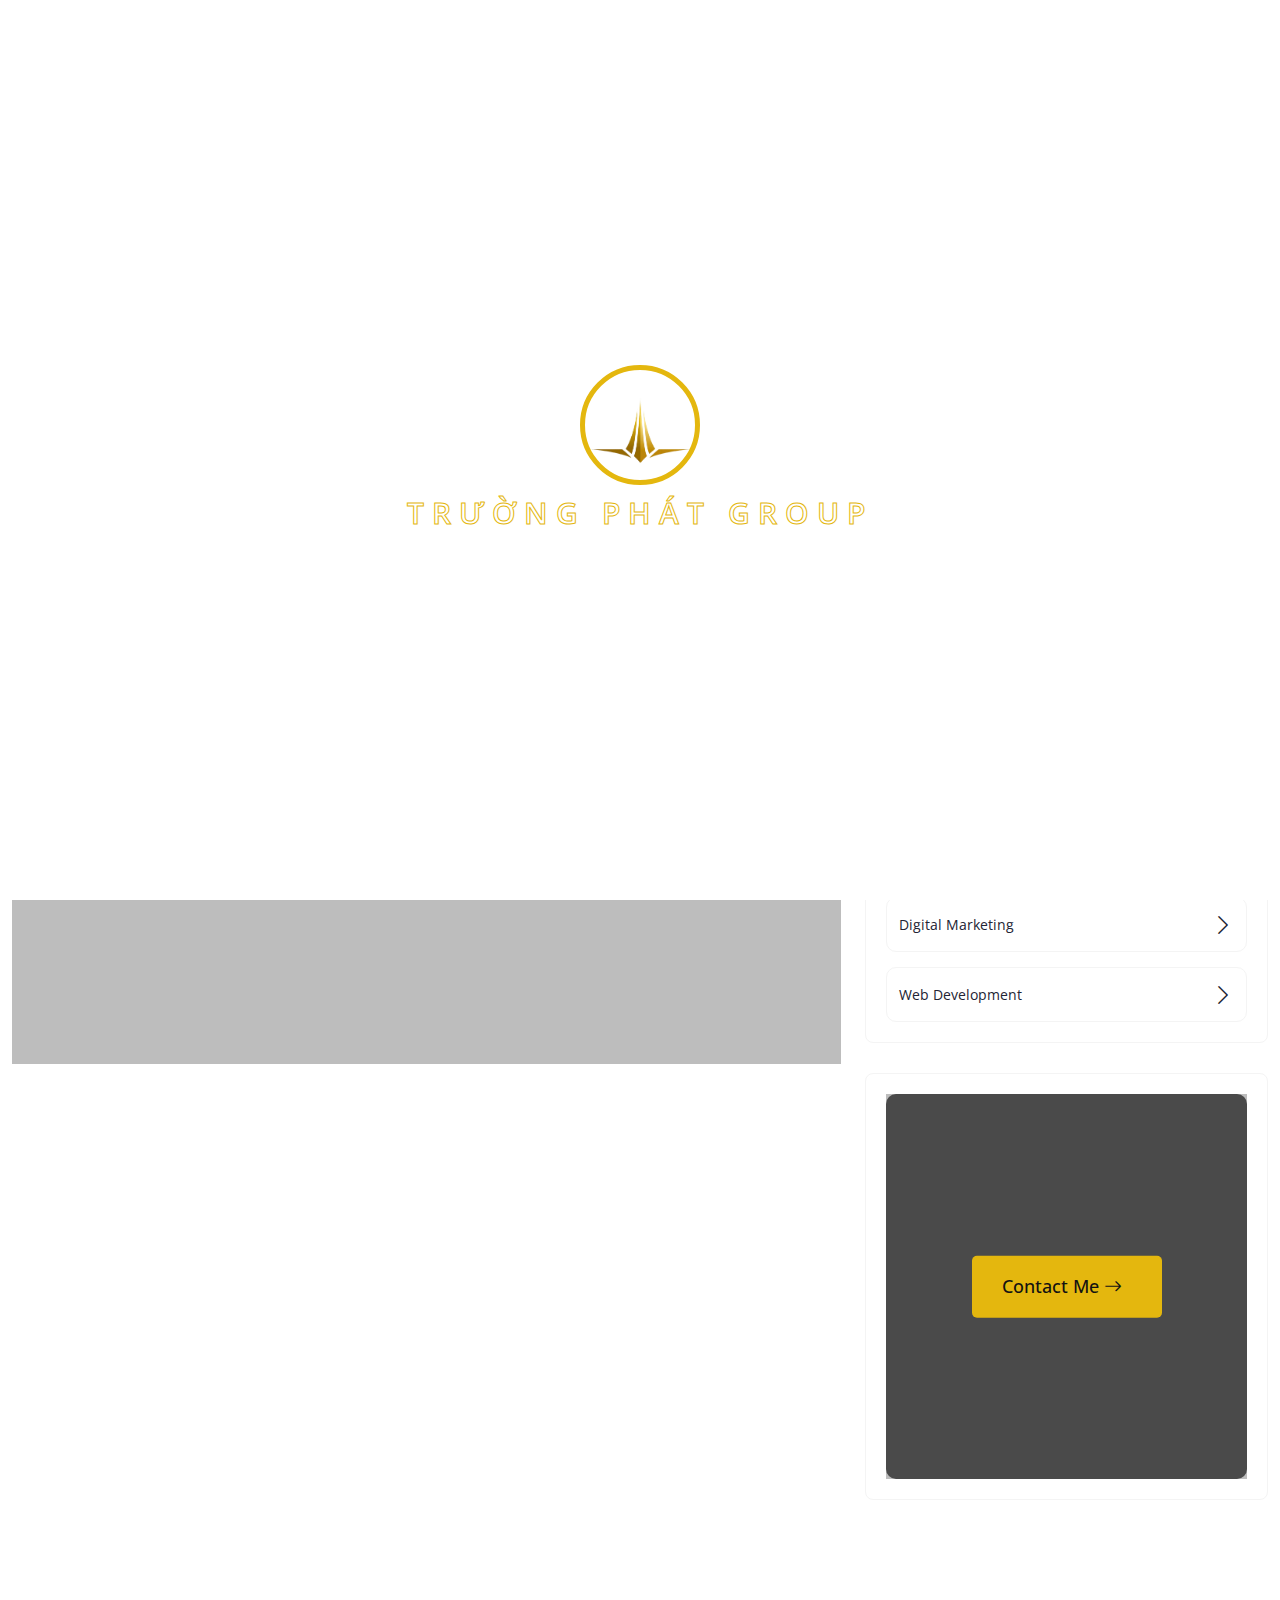
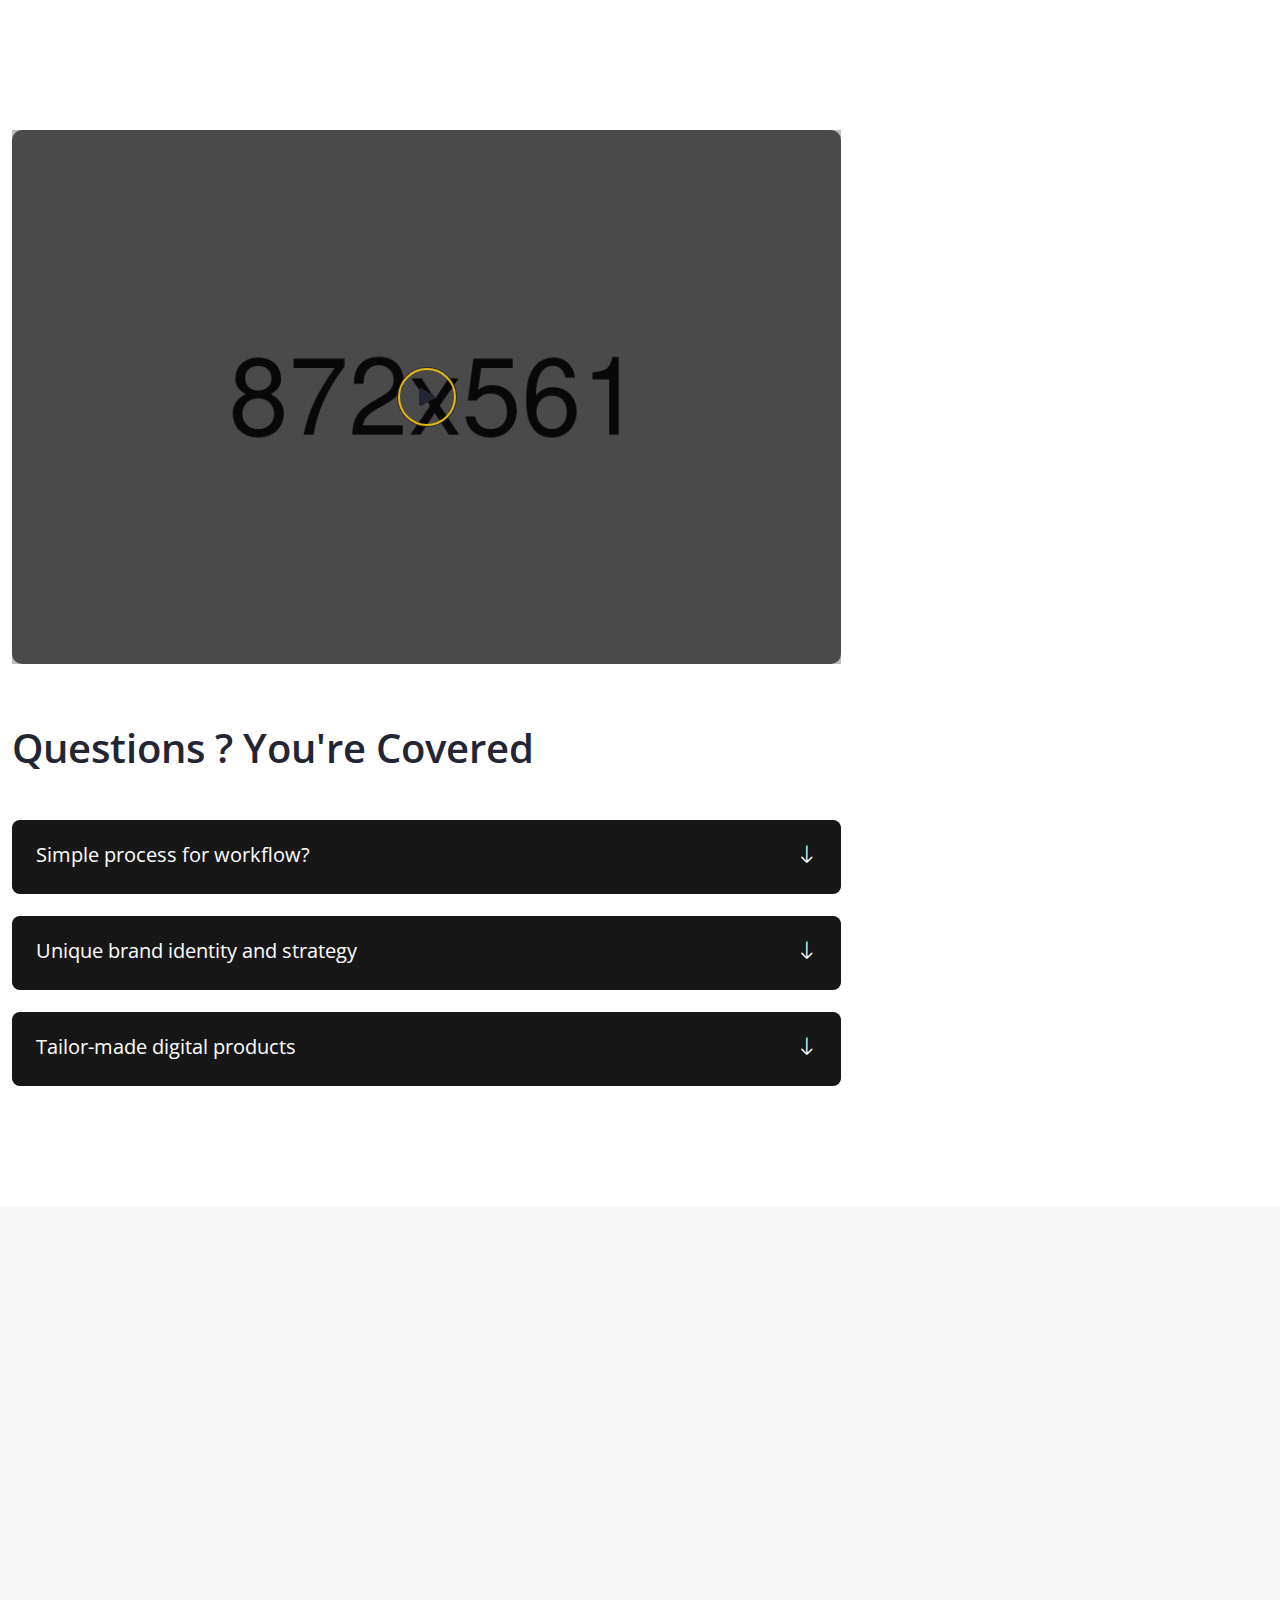
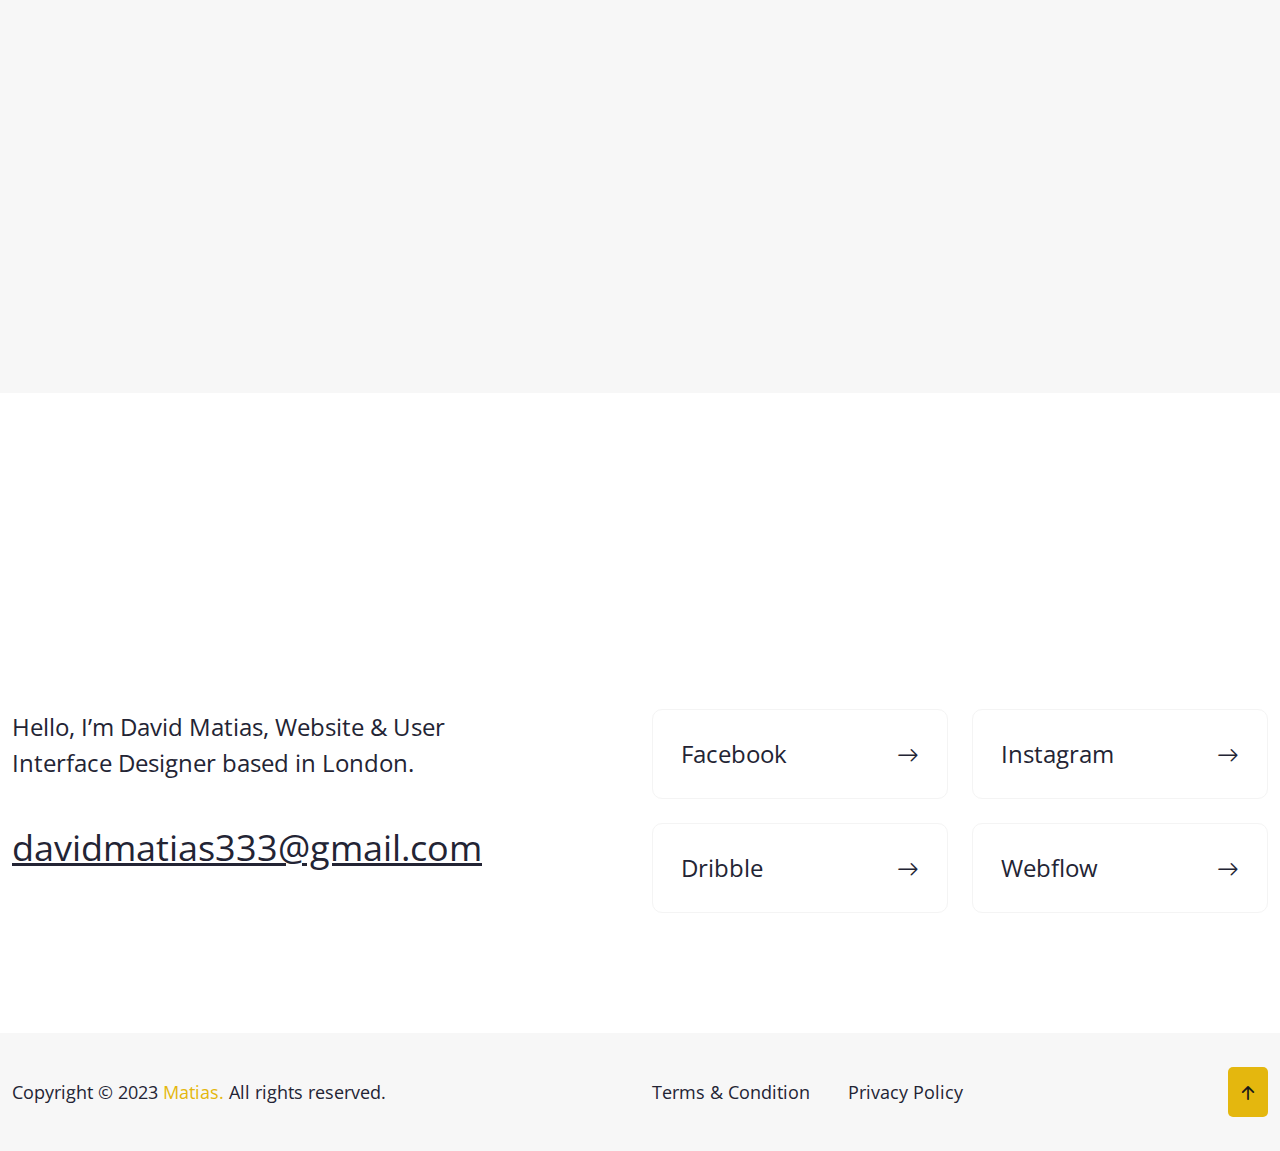
<file: service-details.html>
<!DOCTYPE html>
<html lang="en">
   <head>
      <!--<< Required meta tags >>-->
      <meta charset="UTF-8">
      <meta http-equiv="X-UA-Compatible" content="IE=edge">
      <meta name="viewport" content="width=device-width, initial-scale=1.0">
      <!--<< Title >>-->
      <title>Trường Phát Group</title>
      <!--<< Favcion >>-->
      <link rel="shortcut icon" href="assets/img/logo/favicon.png">
      <!--<< Bootstrap min.css >>-->
      <link rel="stylesheet" href="assets/css/bootstrap.min.css">
      <!--<< Aos animation css >>-->
      <link rel="stylesheet" href="assets/css/aos.css">
      <!--<< Main.css >>-->
      <link rel="stylesheet" href="assets/css/main.css">
   </head>
   <body>
   
   <!--<< Preloader >>-->
   <div class="preloader__matias">
      <div class="box text-center">
         <div class="matias mb-10">
            <img src="assets/img/logo/logo.png" alt="img">
         </div>
         <span class="fz-30 mati fw-600 text-uppercase">
            Trường Phát Group
         </span>
      </div>
   </div>
   <!--<< Preloader >>--> 





<!--<< banner >>-->
<section class="breadcrumnd__section">
   <!--<< Header v-1 >>-->
   <header class="header-section">
      <div class="container">
         <div class="header-wrapper">
            <div class="main__logo">
               <a href="index.html" class="logo">
                  <img src="assets/img/logo/logo.png" alt="logo">
               </a>
            </div>
                        <ul class="main-menu">
               <li>
                  <a href="index.html">
                     Home
                  </a>
               </li>
               <li>
                  <a href="index.html#about">
                     About
                  </a>
               </li>
               <li>
                  <a href="index.html#prot">
                     Work
                  </a>
               </li>
               <li>
                  <a href="index.html#services">
                     Services
                  </a>
                  <ul class="sub-menu">
                     <li>
                        <a href="service.html">
                           Service
                        </a>
                     </li>
                     <li>
                        <a href="service-details.html">
                           Service Details
                        </a>
                     </li>
                  </ul>
               </li>
               <li>
                  <a href="index.html#testi">
                     Testimonial
                  </a>
               </li>
               <li>
                  <a href="javascript:void(0)">
                     Blog 
                  </a>
                  <ul class="sub-menu">
                     <li class="subtwohober">
                        <a href="blog.html">Blog</a>
                     </li>
                     <li><a href="blog-details.html">Blog Details</a></li>
                  </ul>
               </li>
               <li>
                  <a href="contact.html">
                     Contact
                  </a>
               </li>
            </ul>
            <div class="menu__components d-flex align-items-center">
               <a href="contact.html" class="d-flex fw-500 cmn--btn align-items-center gap-2">
                  <span class="get__text">
                     Let's Talk
                  </span>
                  <span>
                     <i class="bi bi-arrow-right fz-20"></i>                       
                  </span>
               </a>
               <div class="header-bar d-lg-none">
                  <span></span>
                  <span></span>
                  <span></span>
               </div>
               <div class="remove__click">
                  <i class="bi bi-list"></i>
               </div>
            </div>
         </div>
      </div>
   </header>
   <!--<< Header v-1 >>-->
   <div class="container pt-120 pb-120">
      <div class="row g-4 justify-content-center">
         <div class="col-lg-8">
            <div class="breadcrumnd__wrap text-center">
               <h1>
                  Business Branding
               </h1>
               <ul class="breakcrumnd__cont justify-content-center">
                  <li>
                     <a href="index-2.html">
                        Home 
                     </a>
                  </li>
                  <li class="white">
                     /  
                  </li>
                  <li class="base">
                     Business Branding
                  </li>
               </ul>
            </div>
         </div>
      </div>
   </div>
</section>
<!--<< banner >>-->

<!--<< service details >>-->
<section class="service__details overhid pb-120">
   <div class="container">
      <div class="row g-4">
         <div class="col-lg-8">
            <div class="ser__left__details">
               <div class="thumb">
                  <img src="assets/img/project/ser-dv1.png" alt="img">
               </div>
               <div class="text__box mb__cus60" data-aos="fade-up" data-aos-duration="1400">
                  <h3 class="textt36 d-block">
                     About Business Branding Service
                  </h3>
                  <p class="fz-16 pra ttext__one">
                     Nemo enim ipsam voluptatem quia voluptas sit aspernatur aut odit aut fugit, sed quia consequuntur magni voluptatem sequi nesciunt. Neque porro quisquam est, qui dolorem ipsum quia dolor sit amet, consectetur, adipisci velit, numquam eius modi tempora incidunt ut labore et dolore magnam aliquam 
                  </p>
                  <p class="fz-16 pra">
                     Quis nostrum exercitationem ullam corporis suscipit laboriosam, nisi ut aliquid ex ea commodi  reprehenderit qui in ea voluptate velit esse quam nihil molestiae consequatur, vel illum qui dolorem fugiat quo voluptas nulla the Lorem Ipsum generators on the Internet tend to repeat predefined chunks
                  </p>
               </div>
               <div class="text__box mb__cus60" data-aos="fade-up" data-aos-duration="1400">
                  <h3 class="textt36 d-block">
                     Specialization & Working Process
                  </h3>
                  <p class="fz-16 pra">
                     There are many variations of passages of Lorem Ipsum available, but the majority have suffered alteration in some form, by injected humour, or randomised words which don't look even slightly believable. If you are going to use a you need to be sure there isn't anything embarrassing hidden in the middle of text. All the generators on the Internet tend to repeat predefined chunks as necessary, 
                     Making this the first true generator on the Internet. It uses a dictionary of over combined with a handful of structures, to generate Lorem Ipsum which looks reasonable. The generated Lorem Ipsum is therefore always free from injected humour, or non-characteristic words etc.
                  </p>
               </div>
               <div class="paythumb position-relative">
                  <img src="assets/img/project/ser-dv2.png" alt="img">
                  <a href="https://www.youtube.com/watch?v=zFuJgOiUEso&amp;ab_channel=SujithRajendran" class="video__80 video-btn">
                     <i class="bi bi-play-fill"></i>
                  </a>
               </div>
               <div class="ser__components">
                  <h2 class="whites mb-5">
                     Questions ? You're Covered
                  </h2>
                  <div class="accordion" id="accordionExample">
                     <div class="accordion-item">
                        <h2 class="accordion-header" id="cmnid4">
                            <button class="accordion-button collapsed" type="button" data-bs-toggle="collapse" data-bs-target="#collapsecmn4" aria-expanded="true" aria-controls="collapsecmn4">
                                <span>
                                 Simple process for workflow?
                                </span>
                                <i class="bi bi-arrow-down"></i>
                            </button>
                        </h2>
                        <div id="collapsecmn4" class="accordion-collapse collapse" aria-labelledby="cmnid4" data-bs-parent="#accordionExample">
                            <div class="accordion-body">
                                <p>
                                    All the Lorem Ipsum generators on the Internet tend to repeat predefined chunks as necessary, making this the first true generator on the Internet. It uses a dictionary of over words, combined with a handful of model structures, to generate Lorem Ipsum which looks reasonable.
                                </p>
                            </div>
                        </div>
                    </div>
                    <div class="accordion-item">
                        <h2 class="accordion-header" id="cmnid5">
                            <button class="accordion-button collapsed" type="button" data-bs-toggle="collapse" data-bs-target="#collapsecmn5" aria-expanded="false" aria-controls="collapsecmn5">
                              <span>
                                 Unique brand identity and strategy  
                             </span>
                             <i class="bi bi-arrow-down"></i>
                           </button>
                        </h2>
                        <div id="collapsecmn5" class="accordion-collapse collapse" aria-labelledby="cmnid5" data-bs-parent="#accordionExample">
                            <div class="accordion-body">
                              <p>
                                 All the Lorem Ipsum generators on the Internet tend to repeat predefined chunks as necessary, making this the first true generator on the Internet. It uses a dictionary of over words, combined with a handful of model structures, to generate Lorem Ipsum which looks reasonable.
                             </p>
                            </div>
                        </div>
                    </div>
                    <div class="accordion-item">
                        <h2 class="accordion-header" id="cmnid6">
                            <button class="accordion-button collapsed" type="button" data-bs-toggle="collapse" data-bs-target="#collapsecmn6" aria-expanded="false" aria-controls="collapsecmn6">
                              <span>
                                 Tailor-made digital products 
                             </span>
                             <i class="bi bi-arrow-down"></i>
                            </button>
                        </h2>
                        <div id="collapsecmn6" class="accordion-collapse collapse" aria-labelledby="cmnid6" data-bs-parent="#accordionExample">
                            <div class="accordion-body">
                              <p>
                                 All the Lorem Ipsum generators on the Internet tend to repeat predefined chunks as necessary, making this the first true generator on the Internet. It uses a dictionary of over words, combined with a handful of model structures, to generate Lorem Ipsum which looks reasonable.
                             </p>
                            </div>
                        </div>
                    </div>
                  </div>
              </div>
            </div>
         </div>
         <div class="col-lg-4">
            <div class="service__right__wrap">
               <div class="service__rightbox mb-30">
                  <h3>
                     Service List
                  </h3>
                  <a href="#0" class="link__box mb-15">
                     Illustration Design
                     <i class="bi bi-chevron-right"></i>
                  </a>
                  <a href="#0" class="link__box mb-15">
                     Business Branding
                     <i class="bi bi-chevron-right"></i>
                  </a>
                  <a href="#0" class="link__box mb-15">
                     Web UI/UX Design
                     <i class="bi bi-chevron-right"></i>
                  </a>
                  <a href="#0" class="link__box mb-15">
                     Application Design
                     <i class="bi bi-chevron-right"></i>
                  </a>
                  <a href="#0" class="link__box mb-15">
                     Digital Marketing
                     <i class="bi bi-chevron-right"></i>
                  </a>
                  <a href="#0" class="link__box">
                     Web Development
                     <i class="bi bi-chevron-right"></i>
                  </a>
               </div>
               <div class="service__rightbox">
                  <div class="thumb">
                     <img src="assets/img/contact/ser-detialcontact.png" alt="img">
                     <a href="#0" class="cmn--btn">
                        <span>
                           Contact Me
                        </span>
                        <span>
                           <i class="bi bi-arrow-right"></i>
                        </span>
                     </a>
                  </div>
               </div>
            </div>
         </div>
      </div>
   </div>
</section>
<!--<< service details >>-->

<!--<< process >>-->
<section class="process__section pt-120 pb-120">
   <div class="container">
      <div class="project__head text-center">
         <span class="common__sub" data-aos="fade-down" data-aos-duration="1000">
           Working Process 
         </span>
         <h2 class="fw-500" data-aos="fade-up" data-aos-duration="1000">
            Your dream website in just 
           <span class="d-block">
            few steps
           </span>
         </h2>
      </div>
      <div class="row g-4">
        <div class="col-lg-4 col-md-6 col-sm-6" data-aos="flip-up" data-aos-duration="500">
         <div class="process__item">
            <h2 class="white mb-24">
               Concept
            </h2>
            <p class="mb-30 pra fz-18">
               Nemo enim ipsam voluptatem voluptas sit aspernatur aut odit aut fugit, 
            </p>
            <ul>
               <li>
                  Reviewing any existing branding
               </li>
               <li>
                  Target audience and competitors research
               </li>
               <li>
                  Developing a strategy
               </li>
            </ul>
         </div>
        </div>
        <div class="col-lg-4 col-md-6 col-sm-6" data-aos="flip-up" data-aos-duration="500">
         <div class="process__item">
            <h2 class="white mb-24">
               Design
            </h2>
            <p class="mb-30 pra fz-18">
               Nemo enim ipsam voluptatem voluptas sit aspernatur aut odit aut fugit, 
            </p>
            <ul>
               <li>
                  Developing wireframes and mockup
               </li>
               <li>
                  Choosing typography, color palettes,
               </li>
               <li>
                  Refining the design
               </li>
            </ul>
         </div>
        </div>
        <div class="col-lg-4 col-md-6 col-sm-6" data-aos="flip-up" data-aos-duration="500">
         <div class="process__item">
            <h2 class="white mb-24">
               Webflow
            </h2>
            <p class="mb-30 pra fz-18">
               Nemo enim ipsam voluptatem voluptas sit aspernatur aut odit aut fugit, 
            </p>
            <ul>
               <li>
                  Testing the website thoroughly launch
               </li>
               <li>
                  Choosing typography, color palettes,
               </li>
               <li>
                  Refining the design
               </li>
            </ul>
         </div>
        </div>
      </div>
   </div>
</section>
<!--<< process >>-->

<!--<< Footer >>-->
<footer class="footer__section">
   <div class="container">
      <div class="footer__top pt-120 pb-120">
         <div class="fl" data-aos="fade-up" data-aos-duration="1000">
            Get In Touch
         </div>
         <div class="row g-4">
            <div class="col-lg-6">
               <div class="get__content">
                  <p>
                     Hello, I’m David Matias, Website & User Interface 
                     Designer based in London.
                  </p>
                  <a href="#0">davidmatias333@gmail.com</a>
               </div>
            </div>
            <div class="col-lg-6">
               <div class="get__rightcontetn">
                  <div class="row g-4">
                     <div class="col-lg-6 col-md-6 col-sm-6">
                        <a href="#0" class="social__footer">
                           Facebook
                           <i class="bi bi-arrow-right"></i>
                        </a>
                     </div>
                     <div class="col-lg-6 col-md-6 col-sm-6">
                        <a href="#0" class="social__footer">
                           Instagram
                           <i class="bi bi-arrow-right"></i>
                        </a>
                     </div>
                     <div class="col-lg-6 col-md-6 col-sm-6">
                        <a href="#0" class="social__footer">
                           Dribble
                           <i class="bi bi-arrow-right"></i>
                        </a>
                     </div>
                     <div class="col-lg-6 col-md-6 col-sm-6">
                        <a href="#0" class="social__footer">
                           Webflow
                           <i class="bi bi-arrow-right"></i>
                        </a>
                     </div>
                  </div>
               </div>
            </div>
         </div>
      </div>
   </div>
   <div class="footer__bottom cmn__bg">
      <div class="container">
         <div class="copyright">
            <p class="white"> Copyright © 2023 <a href="index-2.html" class="base">Matias.</a> All rights reserved.</p>
            <ul class="terms">
               <li>
                  <a href="#0">
                     Terms & Condition
                  </a>
               </li>
               <li>
                  <a href="#0">
                     Privacy Policy
                  </a>
               </li>
            </ul>
            <a href="#about" class="toparrow">
               <i class="bi bi-arrow-up-short"></i>
            </a>
         </div>
      </div>
   </div>
</footer>
<!--<< Footer >>-->

<!--<<  sub side bar custom >>-->
<div class="subside__barmenu sub__contact">
   <div class="remove__click d-flex justify-content-center align-items-center">
      <i class="bi bi-x-lg"></i>
   </div>
   <div class="sub__contact__wrapper d-grid">
      <a href="index-2.html" class="side-logo">
         <img src="assets/img/logo/logo.png" alt="img">
      </a>
      <p>
         Neque porro quisquam est, qui dolorem ipsum quia dolor sit consectetur, aliquam quaerats voluptatem. Ut enim ad minima veniam, exercitationem laboriosam, nisi ut aliquid ex ea autem velit esse quam nihil
      </p>
      <div class="sub__contact-left d-grid">
         <div class="sub__contac-item">
            <div class="content">
               <span class="address d-block">
                  address
               </span>
               <span class="textp">
                  Victoria Street London,
               </span>
            </div>
         </div>
         <div class="sub__contac-item">
            <div class="content">
               <span class="address d-block">
                  email
               </span>
               <a href="javascript:void(0)" class="textp">
                  matias999@.com
               </a>
            </div>
         </div>
         <div class="sub__contac-item">
            <div class="content">
               <span class="address d-block">
                  call now
               </span>
               <a href="jasacript:void(0)" class="textp">
                  +98 4758 2154 021
               </a>
            </div>
         </div>
      </div>
      <div class="sub__contact-right mb-80 position-relative">
         <ul class="social d-flex gap-3">
            <li>
               <a href="javascript:void(0)">
                  <i class="bi bi-facebook"></i>
               </a>
            </li>
            <li>
               <a href="javascript:void(0)">
                  <i class="bi bi-twitter"></i>
               </a>
            </li>
            <li>
               <a href="javascript:void(0)">
                  <i class="bi bi-linkedin"></i>
               </a>
            </li>
            <li>
               <a href="javascript:void(0)">
                  <i class="bi bi-youtube"></i>
               </a>
            </li>
         </ul>
      </div>
      <a href="#0" class="d-flex justify-content-center fw-500 cmn--btn align-items-center gap-2">
         <span>
            <i class="bi bi-chevron-right"></i>             
         </span>
         <span class="get__text">
            Let's Talk
         </span>
      </a>
   </div>
</div>
<!--<<  sub side bar custom >>-->

   <!--<< Scroll To Top >>-->
   <div class="progress-wrap">
      <svg
         class="progress-circle svg-content"
         width="100%"
         height="100%"
         viewBox="-1 -1 102 102"
      >
         <path fill="#c9f31d" d="M50,1 a49,49 0 0,1 0,98 a49,49 0 0,1 0,-98"/>
      </svg>
      <i class="bi bi-arrow-90deg-up title topping"></i>
   </div>
   <!--<< Scroll To Top >>-->

   <!--<< Jquery Latest >>-->
   <script src="assets/js/jquery-3.7.0.min.js"></script>
   <!--<< Viewport Js >>-->
   <script src="assets/js/viewport.jquery.js"></script>
   <!--<< Bootstrap Js >>-->
   <script src="assets/js/bootstrap.min.js"></script>
   <!--<< Aos animation Js >>-->
   <script src="assets/js/aos.js"></script>
   <!--<< Nice Select Js >>-->
   <script src="assets/js/jquery.nice-select.min.js"></script>
   <!--<< Swiper Slide Js >>-->
   <script src="assets/js/swiper-bundle.min.js"></script>
   <!--<< Swiper Bundle Js >>-->
   <script src="assets/js/jquery.magnific-popup.min.js"></script>
   <!--<< magnific popup Js >>-->
   <script src="assets/js/odometer.min.js"></script>
   <!--<< Odometer js Js >>-->
   <script src="assets/js/wow.min.js"></script>
   <!--<< Wow Animation js >>-->
   <script src="assets/js/main.js"></script>
   <!--<< Main.js >>-->
</body>
</html>
</file>
<file: assets/css/main.css>
@import url("https://fonts.googleapis.com/css2?family=Caveat:wght@500;600;700&amp;family=Kanit:wght@400;500;600;700&amp;display=swap"); 
/*CSS Table Of Content Ends Here*/
@import url('https://fonts.googleapis.com/css2?family=Open+Sans:ital,wght@0,300..800;1,300..800&display=swap');

@import "animate.css";
@import "magnific-popup.css";
@import "swiper-bundle.min.css";
@import "bootstrap-icons.min.css";
@import "nice-select.css";
@import "odometer.css";
:root {
  --body: #fff;
  --white: #232434;
  --title: #181818;
  --mtitle: #000D27;
  --pra: #444;
  --subtitle: #121212;
  --base: #e4b70e;
  --hover: #c2ec1d9e;
  --bg1: #E9F0FF;
  --ftext: #818181;
  --footer: #181818;
  --cusborder: #f4f4f4;
  --border1: #414141;
  --ratting: #ffa311;
  --bgsection: #000D27;
  --success: #3FCA90;
  --danger: #ED5050;
  --boxes1: rgba(26, 77, 190, 0.05);
  --cborder: #D9D9D9;
}

body {
  color: var(--white);
  padding: 0;
  margin: 0;
  overflow-x: hidden;
  background-color: var(--body);
  font-family: "Open Sans", sans-serif;
}

h2,
h3,
h4,
h5,
h6 {
  color: var(--white);
  /* text-transform: capitalize; */
  font-family: "Open Sans", sans-serif;
}

h1 {
  font-size: 48px;
  font-weight: 600;
  line-height: 120%;
  font-family: "Open Sans", sans-serif;
}

h2 {
  font-size: 40px;
  line-height: 120%;
  font-weight: 600;
  font-family: "Open Sans", sans-serif;
}
@media (max-width: 575px) {
  h2 {
    font-size: 29px;
  }
}

h3 {
  font-size: 32px;
  line-height: 120%;
  font-weight: 600;
  font-family: "Open Sans", sans-serif;
}
@media (max-width: 575px) {
  h3 {
    font-size: 26px;
  }
}

h4 {
  font-size: 24px;
  line-height: 130%;
  font-weight: 600;
  font-family: "Open Sans", sans-serif;
}

h5 {
  font-size: 20px;
  line-height: 130%;
  font-weight: 600;
  font-family: "Open Sans", sans-serif;
}

h6 {
  font-size: 16px;
  font-family: "Open Sans", sans-serif;
}

ul {
  padding: 0;
  margin: 0;
  list-style: none;
}

a {
  text-decoration: none;
  /* text-transform: capitalize; */
  margin: 0;
  color: var(--title);
  font-family: "Open Sans", sans-serif;
  transition: all 0.3s;
}

span {
  font-family: "Open Sans", sans-serif;
}

a:hover {
  text-decoration: none;
  color: var(--title);
}

input:focus {
  color: var(--white);
  outline: none;
}

input {
  color: var(--white);
}

p {
  font-size: 18px;
  line-height: 1.5;
  margin-bottom: 0;
  color: var(--pra);
}

.progress-wrap.active-progress {
  opacity: 1;
  visibility: visible;
  transform: translateY(0);
}

.progress-wrap {
  position: fixed;
  right: 30px;
  bottom: 30px;
  height: 50px;
  width: 50px;
  cursor: pointer;
  display: block;
  border-radius: 50px;
  background-color: #fff;
  box-shadow: inset 0 0 0 2px #a1abb6;
  z-index: 10000;
  opacity: 0;
  visibility: hidden;
  transform: translateY(15px);
  transition: all 200ms linear;
  z-index: 9999;
  display: none;
}

.progress-wrap svg.progress-circle path {
  stroke: #000;
  stroke-width: 4;
  box-sizing: content-box;
  transition: all 200ms linear;
}

.topping {
  position: absolute;
  top: 50%;
  left: 50%;
  z-index: 9999;
  transform: translate(-50%, -50%);
}

.video__btn {
  width: 116px;
  height: 116px;
  border-radius: 50%;
  background: var(--white);
  display: flex;
  align-items: center;
  justify-content: center;
}
.video__btn i {
  font-size: 42px;
}

.video__80 {
  width: 80px;
  height: 80px;
  display: flex;
  align-items: center;
  justify-content: center;
  border-radius: 50%;
  border: 1px solid var(--white);
}
.video__80 i {
  font-size: 42px;
  color: var(--white);
}
@media (max-width: 1399px) {
  .video__80 {
    width: 60px;
    height: 60px;
  }
  .video__80 i {
    font-size: 32px;
  }
}

.fz-14 {
  font-size: 14px;
}

.fz-16 {
  font-size: 16px;
}
@media (max-width: 767px) {
  .fz-16 {
    font-size: 14px;
  }
}

.fz-18 {
  font-size: 18px;
}
@media (max-width: 767px) {
  .fz-18 {
    font-size: 16px;
  }
}

.fz-20 {
  font-size: 20px;
}
@media (max-width: 767px) {
  .fz-20 {
    font-size: 18px;
  }
}

.fz-24 {
  font-size: 24px;
}
@media (max-width: 767px) {
  .fz-24 {
    font-size: 20px;
  }
}

.fz-26 {
  font-size: 26px;
}
@media (max-width: 767px) {
  .fz-26 {
    font-size: 22px;
  }
}

.fz-30 {
  font-size: 30px;
}
@media (max-width: 767px) {
  .fz-30 {
    font-size: 26px;
  }
}

.fz-32 {
  font-size: 32px;
}
@media (max-width: 767px) {
  .fz-32 {
    font-size: 28px;
  }
}

.fz-38 {
  font-size: 38px;
}

.ifz32 {
  font-size: 32px;
}

.fw-400 {
  font-weight: 400 !important;
}

.fw-500 {
  font-weight: 500;
}

.fw-600 {
  font-weight: 600;
}

.fw-700 {
  font-weight: 700;
}

.d1 {
  font-size: 80px;
  line-height: 150%;
  font-weight: 600;
  display: block;
}

.d2 {
  font-size: 72px;
  line-height: 150%;
  font-weight: 600;
  display: block;
}

.d3 {
  font-size: 64px;
  line-height: 150%;
  font-weight: 600;
  display: block;
}

.d4 {
  font-size: 56px;
  line-height: 150%;
  font-weight: 600;
  display: block;
}

.pfz-24 {
  font-size: 24px;
  line-height: 150%;
}

.pfz-20 {
  font-size: 20px;
  line-height: 150%;
}

.pfz-18 {
  font-size: 18px;
  line-height: 150%;
}

.pfz-16 {
  font-size: 16px;
  line-height: 150%;
}

.pfz-14 {
  font-size: 14px;
  line-height: 150%;
}

.pfz-12 {
  font-size: 12px;
  line-height: 150%;
}

.p-24 {
  padding: 24px;
}
@media (max-width: 991px) {
  .p-24 {
    padding: 20px;
  }
}
@media (max-width: 575px) {
  .p-24 {
    padding: 15px;
  }
}

.pt-130 {
  padding-top: 130px;
}
@media (max-width: 1199px) {
  .pt-130 {
    padding-top: 100px;
  }
}
@media (max-width: 991px) {
  .pt-130 {
    padding-top: 80px;
  }
}

.pb-130 {
  padding-bottom: 130px;
}
@media (max-width: 1199px) {
  .pb-130 {
    padding-bottom: 100px;
  }
}
@media (max-width: 991px) {
  .pb-130 {
    padding-bottom: 80px;
  }
}

.pt-120 {
  padding-top: 120px;
}
@media (max-width: 1199px) {
  .pt-120 {
    padding-top: 100px;
  }
}
@media (max-width: 991px) {
  .pt-120 {
    padding-top: 80px;
  }
}

.pb-120 {
  padding-bottom: 120px;
}
@media (max-width: 1199px) {
  .pb-120 {
    padding-bottom: 100px;
  }
}
@media (max-width: 991px) {
  .pb-120 {
    padding-bottom: 80px;
  }
}

.pt-110 {
  padding-top: 110px;
}
@media (max-width: 1199px) {
  .pt-110 {
    padding-top: 100px;
  }
}
@media (max-width: 991px) {
  .pt-110 {
    padding-top: 80px;
  }
}

.pb-110 {
  padding-bottom: 110px;
}
@media (max-width: 1199px) {
  .pb-110 {
    padding-bottom: 100px;
  }
}
@media (max-width: 991px) {
  .pb-110 {
    padding-bottom: 80px;
  }
}

.pt-90 {
  padding-top: 90px;
}
@media (max-width: 991px) {
  .pt-90 {
    padding-top: 80px;
  }
}

.pb-90 {
  padding-bottom: 90px;
}
@media (max-width: 991px) {
  .pb-90 {
    padding-bottom: 80px;
  }
}

.pt-80 {
  padding-top: 80px;
}
@media (max-width: 991px) {
  .pt-80 {
    padding-top: 60px;
  }
}

.pb-80 {
  padding-bottom: 80px;
}
@media (max-width: 991px) {
  .pb-80 {
    padding-bottom: 60px;
  }
}

.pt-60 {
  padding-top: 60px;
}
@media (max-width: 991px) {
  .pt-60 {
    padding-top: 50px;
  }
}

.pb-60 {
  padding-bottom: 60px;
}
@media (max-width: 991px) {
  .pb-60 {
    padding-bottom: 50px;
  }
}

.pt-40 {
  padding-top: 40px;
}
@media (max-width: 991px) {
  .pt-40 {
    padding-top: 30px;
  }
}

.pb-40 {
  padding-bottom: 40px;
}
@media (max-width: 991px) {
  .pb-40 {
    padding-bottom: 30px;
  }
}

.pb-30 {
  padding-bottom: 30px;
}
@media (max-width: 991px) {
  .pb-30 {
    padding-bottom: 20px;
  }
}

.pt-30 {
  padding-top: 30px;
}
@media (max-width: 991px) {
  .pt-30 {
    padding-top: 20px;
  }
}

.pb-24 {
  padding-bottom: 24px;
}
@media (max-width: 991px) {
  .pb-24 {
    padding-bottom: 15px;
  }
}

.pt-24 {
  padding-top: 24px;
}
@media (max-width: 991px) {
  .pt-24 {
    padding-top: 15px;
  }
}

.pb-20 {
  padding-bottom: 20px;
}
@media (max-width: 991px) {
  .pb-20 {
    padding-bottom: 15px;
  }
}

.pt-20 {
  padding-top: 20px;
}
@media (max-width: 991px) {
  .pt-20 {
    padding-top: 15px;
  }
}

.pb-16 {
  padding-bottom: 16px;
}
@media (max-width: 991px) {
  .pb-16 {
    padding-bottom: 10px;
  }
}

.pt-16 {
  padding-top: 16px;
}
@media (max-width: 991px) {
  .pt-16 {
    padding-top: 10px;
  }
}

.pb-15 {
  padding-bottom: 15px;
}
@media (max-width: 991px) {
  .pb-15 {
    margin-bottom: 10px;
  }
}

.pt-15 {
  padding-top: 15px;
}
@media (max-width: 991px) {
  .pt-15 {
    margin-top: 10px;
  }
}

.pb-10 {
  padding-bottom: 10px;
}

.pt-10 {
  padding-top: 10px;
}

.pb5 {
  padding-bottom: 5px;
}

.pt5 {
  padding-top: 5px;
}

.p-8 {
  padding: 8px;
}

.mt-120 {
  margin-top: 120px;
}
@media (max-width: 1199px) {
  .mt-120 {
    margin-top: 100px;
  }
}
@media (max-width: 991px) {
  .mt-120 {
    margin-top: 80px;
  }
}

.mb-120 {
  margin-bottom: 120px;
}
@media (max-width: 1199px) {
  .mb-120 {
    margin-bottom: 100px;
  }
}
@media (max-width: 991px) {
  .mb-120 {
    margin-bottom: 80px;
  }
}

.mt-100 {
  margin-top: 100px;
}
@media (max-width: 1199px) {
  .mt-100 {
    margin-top: 90px;
  }
}
@media (max-width: 991px) {
  .mt-100 {
    margin-top: 80px;
  }
}

.mb-100 {
  margin-bottom: 100px;
}
@media (max-width: 1199px) {
  .mb-100 {
    margin-bottom: 90px;
  }
}
@media (max-width: 991px) {
  .mb-100 {
    margin-bottom: 80px;
  }
}

.mt-80 {
  margin-top: 80px;
}
@media (max-width: 991px) {
  .mt-80 {
    margin-top: 60px;
  }
}

.mb-80 {
  margin-bottom: 80px;
}
@media (max-width: 991px) {
  .mb-80 {
    margin-bottom: 60px;
  }
}

.mt-60 {
  padding-top: 60px;
}
@media (max-width: 991px) {
  .mt-60 {
    margin-top: 50px;
  }
}

.mb-60 {
  margin-bottom: 60px;
}
@media (max-width: 991px) {
  .mb-60 {
    margin-bottom: 50px;
  }
}

.mt-50 {
  padding-top: 52px;
}
@media (max-width: 991px) {
  .mt-50 {
    margin-top: 40px;
  }
}

.mb-50 {
  margin-bottom: 52px;
}
@media (max-width: 991px) {
  .mb-50 {
    margin-bottom: 40px;
  }
}

.mt-40 {
  margin-top: 40px;
}
@media (max-width: 991px) {
  .mt-40 {
    margin-top: 30px;
  }
}

.mb-40 {
  margin-bottom: 40px;
}
@media (max-width: 991px) {
  .mb-40 {
    margin-bottom: 30px;
  }
}

.mb-30 {
  margin-bottom: 30px;
}
@media (max-width: 991px) {
  .mb-30 {
    margin-bottom: 20px;
  }
}

.mt-30 {
  margin-top: 30px;
}
@media (max-width: 991px) {
  .mt-30 {
    margin-top: 20px;
  }
}

.mb-24 {
  margin-bottom: 24px;
}
@media (max-width: 991px) {
  .mb-24 {
    margin-bottom: 15px;
  }
}

.mt-24 {
  padding-top: 24px;
}
@media (max-width: 991px) {
  .mt-24 {
    margin-top: 15px;
  }
}
@media (max-width: 767px) {
  .mt-24 {
    margin-top: 10px;
  }
}

.mb-20 {
  margin-bottom: 20px;
}
@media (max-width: 991px) {
  .mb-20 {
    margin-bottom: 15px;
  }
}

.mt-20 {
  padding-top: 20px;
}
@media (max-width: 991px) {
  .mt-20 {
    margin-top: 15px;
  }
}

.mb-15 {
  margin-bottom: 15px;
}
@media (max-width: 991px) {
  .mb-15 {
    margin-bottom: 10px;
  }
}

.mt-15 {
  margin-top: 15px;
}
@media (max-width: 991px) {
  .mt-15 {
    margin-top: 10px;
  }
}

.mb-16 {
  margin-bottom: 16px;
}
@media (max-width: 991px) {
  .mb-16 {
    margin-bottom: 10px;
  }
}

.mt-16 {
  margin-top: 16px;
}
@media (max-width: 991px) {
  .mt-16 {
    margin-top: 10px;
  }
}

.mb-10 {
  margin-bottom: 10px;
}

.mt-10 {
  margin-top: 10px;
}

.mb-8 {
  margin-bottom: 8px;
}

.mt-8 {
  margin-top: 8px;
}

.mb5 {
  margin-bottom: 5px;
}

.mt5 {
  margin-top: 5px;
}

.ftext {
  color: var(--ftext);
}

.nbg {
  background: #212020 !important;
}

.nice-select {
  background: rgba(54, 58, 237, 0.03);
  border-radius: 100px;
  border: 1px solid var(--border);
  color: var(--title);
  font-size: 14px;
  font-weight: 400;
  font-family: "Open Sans", sans-serif;
  width: unset;
  outline: none;
  padding: 13px 24px 13px;
}
.nice-select:hover {
  border-color: var(--border);
}
.nice-select option {
  color: var(--white);
}
.nice-select .current {
  margin-right: 18px;
}

.nice-select:after {
  right: 23px;
  border-bottom: 1px solid var(--title);
  border-right: 1px solid var(--title);
  width: 10px;
  height: 10px;
}

.cmborder {
  border: 1px solid #D9D9D9;
}

.nice-select.open .list {
  background: var(--white);
  margin-top: 16px;
  width: unset;
}

.nice-select .option.selected.focus {
  background: var(--white);
  outline: none;
}

.nice-select .option {
  border: 1px solid var(--border);
}
.nice-select .option:hover {
  background: transparent;
}

.pagination {
  display: flex;
  align-items: center;
  gap: 12px;
  flex-wrap: wrap;
}
.pagination a {
  width: 43px;
  height: 43px;
  border-radius: 50%;
  border: 1px solid var(--base);
  display: flex;
  align-items: center;
  justify-content: center;
  font-size: 16px;
  font-weight: 600;
  color: var(--base);
  transition: all 0.4s;
}
.pagination a:hover {
  background: var(--base);
  color: var(--white);
  border-color: var(--base);
}
.pagination a:hover i {
  color: var(--white);
}
.pagination a span {
  margin-top: -4px;
}
.pagination a span i {
  font-size: 22px;
  color: var(--text);
}
.pagination .border-added {
  border: none;
  width: 26px;
  height: 44px;
}
.pagination .border-added i {
  font-size: 36px;
}
.pagination .border-added:hover {
  background: transparent;
}
.pagination .border-added:hover i {
  color: var(--base);
}

.testimonial__wraptwo .owl-dots .owl-dot span {
  background: var(--border);
  width: 8px;
  height: 8px;
}
.testimonial__wraptwo .owl-dots .owl-dot.active span {
  width: 28px;
  background: linear-gradient(90deg, #1A4DBE 0%, #AE5EBE 100%);
}

.social li a {
  width: 36px;
  height: 36px;
  display: block;
  border-radius: 50%;
  border: 1px solid rgba(0, 13, 39, 0.2);
  display: flex;
  align-items: center;
  justify-content: center;
  transition: all 0.3s;
}
.social li a i {
  transition: all 0.3s;
  font-size: 16px;
}
.social li:hover a {
  background: var(--base);
  border-color: var(--base);
}
.social li:hover a i {
  color: var(--white) !important;
}

.cmn__icon {
  width: 36px;
  height: 36px;
  display: block;
  border-radius: 50%;
  border: 1px solid var(--base);
  display: flex;
  align-items: center;
  justify-content: center;
  font-size: 16px;
  color: var(--white);
}
.cmn__icon i {
  color: var(--white);
  font-size: 16px;
}

.section__title .sub__text {
  display: flex;
  gap: 8px;
  align-items: center;
}
.section__title .sub__text span {
  font-size: 14px;
  font-style: normal;
  font-weight: 700;
  line-height: 30px;
  text-transform: uppercase;
  color: var(--base);
}
.section__title .sub__text img {
  width: 16px;
  height: 16px;
  object-fit: contain;
}
.section__title .text-title {
  color: var(--white);
  font-size: 55px;
  font-style: normal;
  font-weight: 700;
  line-height: 65px;
  letter-spacing: -1.1px;
  text-transform: capitalize;
}
@media (max-width: 1399px) {
  .section__title .text-title {
    font-size: 42px;
    line-height: 55px;
  }
}
@media (max-width: 575px) {
  .section__title .sub__text {
    margin-bottom: 10px;
  }
  .section__title .text-title {
    font-size: 28px;
    line-height: 42px;
  }
}

@media (min-width: 1200px) {
  .container {
    max-width: 1350px;
    margin: 0 auto;
  }
}

.base {
  color: var(--base) !important;
}

.base2 {
  color: var(--base2);
}

.ratting {
  color: var(--ratting);
}

.title {
  color: var(--subtitle);
}

.mtitle {
  color: var(--mtitle) !important;
}

.subtitle {
  color: #343E56;
}

.white {
  color: var(--white) !important;
}

.ptext {
  color: var(--pra) !important;
}

.ptext2 {
  color: var(--pragraph2);
}

.ptext3 {
  color: var(--pragraph3);
}

.bartext {
  color: var(--bartext);
}

.rattingbg {
  background: var(--ratting);
}

.gratext {
  background: -webkit-linear-gradient(#4569E7, #1AEFD5);
  -webkit-background-clip: text;
  -webkit-text-fill-color: transparent;
}

.round16 {
  border-radius: 16px;
}

.round50 {
  border-radius: 50%;
}

.round100 {
  border-radius: 100px;
}

.round300 {
  border-radius: 300px;
}

.round10 {
  border-radius: 10px;
}

.round5 {
  border-radius: 5px;
}

.text99 {
  color: #979797;
}

.bgsection {
  background: var(--bgsection);
}

.footerbg {
  background: var(--footer);
}

.bg1 {
  background: var(--bg1) !important;
}

.fixedclr {
  color: #E9F0FF !important;
}

.bgwhtie {
  background: var(--white);
}

.transition {
  transition: all 0.4s;
}

.bg-trans {
  background: transparent !important;
}

.bord {
  border: 1px solid var(--base);
}

.bord2 {
  border: 1px solid var(--base2);
}

.bord3 {
  border: 1px solid var(--base3);
}

.Marketybor {
  border: 1px solid #414141;
}

.Marketyext {
  color: #414141 !important;
}

.ashover {
  color: #414141 !important;
}
.ashover:hover {
  color: #fff !important;
}

.aw {
  color: #818181 !important;
}

.tw {
  color: #fff !important;
}

.bborder {
  border-bottom: 1px solid var(--border);
}

.bborder1 {
  border-bottom: 1px solid var(--border1);
}

.cborder {
  border-bottom: 1px solid var(--cborder);
}

.bborderdash {
  border-bottom: 1px dashed var(--border);
}

.tborderdash {
  border-top: 1px dashed var(--border);
}

.ralt {
  position: relative;
}

.roundtop {
  border-radius: 300px 300px 0 0;
}

@media (min-width: 992px) {
  .img__ending {
    justify-content: flex-end;
  }
}

.btnround5 {
  border-radius: 5px !important;
}

.center {
  text-align: center;
  margin: 0 auto;
}

.overhid {
  overflow: hidden;
}

.bgadd {
  position: relative;
}
.bgadd::before {
  position: absolute;
  content: "";
  inset: 0;
  width: 100%;
  height: 100%;
  background: linear-gradient(90deg, #1A4DBE 0%, #AE5EBE 100%);
  opacity: 0.1;
  z-index: -1;
}

.bgwhite {
  background: var(--white);
}

.boxes1 {
  background: var(--boxes1);
}

.boxes2 {
  background: var(--boxes2);
}

.boxes3 {
  background: var(--boxes3);
}

.boxes4 {
  background: var(--boxes4);
}

.blacks {
  color: #181818 !important;
}

.tcapi {
  text-transform: capitalize;
}

.icolor1 {
  color: var(--icolor1);
}

.icolor2 {
  color: var(--icolor2);
}

.round5 {
  border-radius: 5px;
}

.round10 {
  border-radius: 10px;
}

.round16 {
  border-radius: 16px;
}

.round20 {
  border-radius: 20px;
}

.round50 {
  border-radius: 50%;
}

.shadow1 {
  box-shadow: 0px 6px 30px rgba(0, 0, 0, 0.08);
}

.shadow2 {
  box-shadow: 0px 6px 30px rgba(0, 0, 0, 0.04);
}

.shadow6 {
  box-shadow: 0px 6px 30px rgba(0, 0, 0, 0.06);
}

::-webkit-scrollbar {
  width: 4px;
  height: 4px;
}

/* Track */
::-webkit-scrollbar-track {
  box-shadow: inset 0 0 5px var(--theme-bg);
  border-radius: 5px;
}

/* Handle */
::-webkit-scrollbar-thumb {
  background: var(--base);
  border-radius: 10px;
}

.twitter {
  background: var(--secoundary-color) !important;
}

.twitch {
  background: rgb(110, 60, 210) !important;
}

.youtube {
  background: rgb(172, 46, 46) !important;
}

.insta {
  background: rgb(207, 93, 93) !important;
}

.lind {
  background: rgb(78, 131, 228) !important;
}

.face {
  background: rgb(27, 114, 244) !important;
}

.owl-nav .owl-prev:hover {
  background: transparent;
}
.owl-nav .owl-prev:hover i {
  background: linear-gradient(101.84deg, #452FF4 1.08%, rgba(178, 65, 226, 0.7725490196) 98.75%);
  color: var(--white);
}
.owl-nav .owl-prev i {
  background: var(--white);
  width: 40px;
  height: 40px;
  border: 1px solid var(--base);
  border-radius: 50%;
  display: flex;
  align-items: center;
  justify-content: center;
  font-size: 16px;
  color: var(--base);
}
.owl-nav .owl-next:hover {
  background: transparent;
}
.owl-nav .owl-next:hover i {
  background: linear-gradient(101.84deg, #452FF4 1.08%, rgba(178, 65, 226, 0.7725490196) 98.75%);
  color: var(--white);
}
.owl-nav .owl-next i {
  background: var(--white);
  width: 40px;
  height: 40px;
  border: 1px solid var(--base);
  border-radius: 50%;
  display: flex;
  align-items: center;
  justify-content: center;
  font-size: 16px;
  color: var(--base);
}

.darktitle {
  color: #181818 !important;
}

.preloader__matias {
  position: fixed;
  top: 50%;
  left: 50%;
  width: 100%;
  height: 100%;
  display: flex;
  align-items: center;
  justify-content: center;
  z-index: 99999;
  transform: translate(-50%, -50%);
  background: #fff;
}
.preloader__matias .matias {
  display: block;
  width: 120px;
  height: 120px;
  border: 5px solid var(--base);
  border-radius: 50%;
  overflow: hidden;
  padding: 10px 5px 0;
  animation: upd 2s linear infinite;
  margin: 0 auto 5px;
}
.preloader__matias .matias img {
  width: 100%;
  height: 100%;
  object-fit: contain;
  margin-bottom: -10px;
}
.preloader__matias .mati {
  -webkit-text-stroke-width: 1px;
  -webkit-text-stroke-color: var(--base);
  color: transparent;
  letter-spacing: 8px;
}

@keyframes upd {
  50% {
    transform: translateY(-10px);
  }
}
.cus__mb60 {
  margin-bottom: 60px;
}
@media (max-width: 1600px) {
  .cus__mb60 {
    margin-bottom: 50px;
  }
}
@media (max-width: 1399px) {
  .cus__mb60 {
    margin-bottom: 40px;
  }
}
@media (max-width: 1199px) {
  .cus__mb60 {
    margin-bottom: 30px;
  }
}

.hover__circle {
  width: 208px;
  height: 208px;
  background: var(--base);
  border-radius: 50%;
  display: flex;
  align-items: center;
  justify-content: center;
  text-align: center;
  position: relative;
}
.hover__circle .box {
  position: relative;
  z-index: 1;
}
.hover__circle .box i {
  margin-bottom: 1px;
  font-size: 28px;
  display: block;
  color: var(--title);
  transition: all 0.4s;
}
.hover__circle .box .textmore {
  color: #282828;
  font-size: 18px;
  font-style: normal;
  font-weight: 500;
  line-height: 30px;
  text-transform: capitalize;
  transition: all 0.4s;
}
.hover__circle::before {
  width: 208px;
  height: 208px;
  border-radius: 50%;
  border: 1px solid var(--base);
  content: "";
  position: absolute;
  top: 10px;
  left: -7px;
  transition: all 0.4s;
}
.hover__circle::after {
  border-radius: 50%;
  content: "";
  position: absolute;
  bottom: 38px;
  left: 0;
  transition: all 0.4s;
  width: 10px;
  background: var(--base);
  height: 10px;
  opacity: 0;
}
.hover__circle:hover .textmore {
  color: var(--title);
}
.hover__circle:hover i {
  color: var(--title);
}
.hover__circle:hover::before {
  top: -10px;
}
.hover__circle:hover::after {
  width: 100%;
  height: 100%;
  opacity: 1;
  bottom: 0;
}
@media (max-width: 767px) {
  .hover__circle {
    width: 120px;
    height: 120px;
  }
  .hover__circle::before {
    width: 120px;
    height: 120px;
  }
  .hover__circle .box .textmore {
    font-size: 12px;
  }
  .hover__circle .box i {
    margin-bottom: 0px;
    font-size: 26px;
  }
}

.cmn__bg {
  background:#f7f7f7;
}

.sub__contact {
  background: var(--bgsection);
  position: relative;
}
.sub__contact::before {
  position: absolute;
  right: 0;
  top: 0;
  height: 100%;
  width: 450px;
  content: "";
  background: var(--bg1);
}
@media (max-width: 1399px) {
  .sub__contact::before {
    width: 300px;
  }
}
@media (max-width: 1199px) {
  .sub__contact::before {
    display: none;
  }
}
.side-logo{
  text-align: center;
}

.sub__contact__wrapper {
  display: flex;
  align-items: center;
  justify-content: space-between;
  padding: 30px 0;
}
.sub__contact__wrapper .sub__contact-left {
  display: flex;
  align-items: center;
  gap: 0px;
}
@media (max-width: 1399px) {
  .sub__contact__wrapper .icon {
    display: none !important;
  }
}
@media (max-width: 1199px) {
  .sub__contact__wrapper .sub__contact-left {
    gap: 30px;
  }
  .sub__contact__wrapper .sub__contact-right .social li a {
    border-color: var(--base);
  }
}
@media (max-width: 991px) {
  .sub__contact__wrapper .sub__contact-left {
    flex-wrap: wrap;
    align-items: center;
  }
}
@media (max-width: 500px) {
  .sub__contact__wrapper {
    flex-wrap: wrap;
    gap: 40px;
  }
}

.sub__contac-item {
  display: flex;
  align-items: center;
  gap: 15px;
}
.sub__contac-item .icon {
  width: 48px;
  height: 48px;
  background: var(--base);
  display: flex;
  align-items: center;
  justify-content: center;
  border-radius: 50%;
}
.sub__contac-item .icon i {
  color: var(--white);
}
.sub__contac-item .content .address {
  color: #ffea41;
  font-family: "Open Sans", sans-serif;
  font-size: 14px;
  font-style: normal;
  font-weight: 700;
  line-height: normal;
  text-transform: uppercase;
  margin-bottom: 8px;
}
.sub__contac-item .content .textp {
  color: var(--white);
  font-family: "Open Sans", sans-serif;
  font-size: 16px;
  font-style: normal;
  font-weight: 500;
  line-height: 120%;
}

@media (max-width: 991px) {
  .cus__nonesub {
    display: none;
  }
}

.remove__click {
  width: 58px;
  height: 58px;
  border-radius: 6px;
  display: flex;
  align-items: center;
  justify-content: center;
  background: #ffea41;
}
.remove__click i {
  font-size: 32px;
  color: var(--title);
}
.remove__click:hover {
  cursor: pointer;
}
@media (max-width: 1199px) {
  .remove__click {
    width: 39px;
    height: 39px;
  }
  .remove__click i {
    font-size: 22px;
  }
}

.subside__barmenu {
  width: 319px;
  height: 100%;
  position: fixed;
  z-index: 99999;
  background: #fff;
  right: -320px;
  top: 0;
  transition: all 0.4s;
  overflow-y: scroll;
}
.subside__barmenu .remove__click {
  width: 40px;
  height: 40px;
  margin: 10px;
  background: #c9f31d;
  padding: 5px;
  border-radius: 6px;
  margin-left: auto;
}
.subside__barmenu .remove__click:hover {
  cursor: pointer;
}
.subside__barmenu .remove__click i {
  font-size: 22px;
}
.subside__barmenu .sub__contact__wrapper {
  padding: 40px 20px;
}
.subside__barmenu .sub__contact__wrapper .side-logo {
  margin-bottom: 20px;
}
.subside__barmenu .sub__contact__wrapper p {
  font-size: 14px;
  margin-bottom: 40px;
}
.subside__barmenu .sub__contact__wrapper .sub__contact-left {
  gap: 24px;
  margin-bottom: 40px;
}
.subside__barmenu .sub__contact__wrapper .social li a {
  width: 45px;
  height: 45px;
  background: var(--base);
  border: 1px solid var(--base);
}
.subside__barmenu .sub__contact__wrapper .social li a i {
  color: var(--title);
}
.subside__barmenu::before {
  display: none;
}
.subside__barmenu.active {
  right: 0px;
}

.header-section {
  width: 100%;
  border-bottom: 1px solid var(--cusborder);
  z-index: 9;
  position: relative;
}
@media (min-width: 1200px) {
  .header-section .container {
    max-width: 1805px;
    margin: 0 auto;
  }
}
.header-section::before {
  position: absolute;
  left: calc(15% - 40px);
  top: 0;
  width: 1px;
  height: 100%;
  content: "";
  background: var(--cusborder);
}
.header-section::after {
  position: absolute;
  right: calc(20% - 60px);
  top: 0;
  width: 1px;
  height: 100%;
  content: "";
  background: var(--cusborder);
}
@media (max-width: 1600px) {
  .header-section::after {
    right: calc(20% - 30px);
  }
}
@media (max-width: 1399px) {
  .header-section::after, .header-section::before {
    display: none;
  }
}

.menu-fixed {
  position: fixed;
  top: 0;
  left: 0;
  width: 100%;
  z-index: 99;
  transition: all 0.9s;
  background: #fff;
  box-shadow: 0px -31px 32px 9px #f4f4f4;
}

.header-wrapper {
  display: flex;
  flex-wrap: wrap;
  align-items: center;
  justify-content: space-between;
  transition: all 0.9s;
  width: 100%;
  position: relative;
  padding: 20px 0;
}
.header-wrapper .menu__components {
  gap: 16px;
}
.header-wrapper .menu__components .cmn--btn {
  padding: 19px 26px;
}
@media (max-width: 1199px) {
  .header-wrapper .menu__components .cmn--btn {
    font-size: 14px;
    font-weight: 500;
    padding: 9px 16px;
  }
}
@media (max-width: 991px) {
  .header-wrapper .menu__components .cmn--btn {
    padding: 7px 11px;
  }
}
@media (max-width: 500px) {
  .header-wrapper .menu__components .cmn--btn {
    padding: 6px 8px;
  }
}
@media screen and (max-width: 500px) and (max-width: 374px) {
  .header-wrapper .menu__components .cmn--btn {
    display: none !important;
  }
}
.header-wrapper .main__logo .logo {
  display: block;
  width: 150px;
}
.header-wrapper .main__logo .logo img {
  width: 100%;
  height: 100%;
  object-fit: contain;
}
@media (max-width: 1199px) {
  .header-wrapper .main__logo .logo {
    width: 100px;
  }
}
@media (max-width: 575px) {
  .header-wrapper .main__logo .logo {
    width: 100px;
  }
}
.header-wrapper .main-menu {
  display: flex;
  align-items: center;
}
.header-wrapper .main-menu li {
  transition: all 0.4s;
  position: relative;
}
.header-wrapper .main-menu li a {
  color: var(--title);
  font-size: 18px;
  font-style: normal;
  font-family: "Open Sans", sans-serif;
  font-weight: 500;
  line-height: 120%;
  text-transform: uppercase;
  padding: 40px 29px;
}
.header-wrapper .main-menu.active li a {
  color: #f7f7f7;
}
.header-wrapper .main-menu li a:hover {
  color: var(--base);
}
.header-wrapper .main-menu li a i {
  margin-left: 2px;
  font-size: 16px !important;
  color: var(--title);
}
.header-wrapper .main-menu li .sub-menu {
  position: relative;
  padding: 5px 5px 5px 5px;
  transition: all 0.4s;
}
@media (min-width: 992px) {
  .header-wrapper .main-menu li .sub-menu .sub-menutwo ul {
    position: absolute;
    top: -31px;
    left: 100%;
    width: 250px;
    z-index: 999;
    transition: all 0.3s;
    background: var(--white);
    box-shadow: rgba(0, 0, 0, 0.15) 0px -1px 34px 0px;
    justify-content: center;
    opacity: 0;
    gap: 5px;
    transform: translateY(55px);
    visibility: hidden;
    display: block !important;
  }
  .header-wrapper .main-menu li .sub-menu .sub-menutwo ul li a {
    color: var(--title);
  }
  .header-wrapper .main-menu li .sub-menu .sub-menutwo ul li:hover a {
    color: var(--base);
    padding-left: 10px;
  }
  .header-wrapper .main-menu li .sub-menu .sub-menutwo:hover ul {
    opacity: 1;
    visibility: visible;
    transform: translateY(25px);
  }
  .header-wrapper .main-menu li .sub-menu .sub-menutwo:hover ul li a::before {
    display: none;
  }
}
@media (min-width: 992px) {
  .header-wrapper .main-menu li .sub-menu {
    position: absolute;
    top: 100%;
    left: 0;
    width: 250px;
    z-index: 999;
    transition: all 0.3s;
    background:#fff;
    box-shadow: rgba(0, 0, 0, 0.15) 0px -1px 34px 0px;
    justify-content: center;
    opacity: 0;
    gap: 5px;
    transform: translateY(55px);
    visibility: hidden;
    display: block !important;
  }
  .header-wrapper .main-menu li .sub-menu ul {
    display: block !important;
  }
}
.header-wrapper .main-menu li .sub-menu li {
  transition: all 0.4s !important;
}
.header-wrapper .main-menu li .sub-menu li a {
  color: var(--title);
  text-transform: capitalize;
  font-weight: 400;
  font-size: 16px;
  width: 100%;
  display: block;
  padding: 5px 8px;
  margin: 1px;
  border-radius: 8px;
  transition: all 0.4s;
}
.header-wrapper .main-menu li .sub-menu li a i {
  font-size: 14px !important;
}
@media (max-width: 991px) {
  .header-wrapper .main-menu li .sub-menu li a {
    font-size: 14px;
    font-weight: 500;
  }
}
@media (min-width: 992px) {
  .header-wrapper .main-menu li .sub-menu li:not(:last-child) {
    border-bottom: 1px solid var(--changeborder);
  }
  .header-wrapper .main-menu li .sub-menu li a {
    padding: 10px 10px;
  }
}
.header-wrapper .main-menu li .sub-menu li:hover a {
  color: var(--base);
  padding-left: 20px;
}
@media (min-width: 992px) {
  .header-wrapper .main-menu li:hover .sub-menu {
    opacity: 1;
    visibility: visible;
    transform: translateY(25px);
  }
  .header-wrapper .main-menu li:hover .sub-menu::before {
    position: absolute;
    content: "";
    top: -18px;
    left: 26px;
    width: 28px;
    height: 20px;
    background: #fff;
    clip-path: polygon(50% 0%, 0% 100%, 100% 100%);
    box-shadow: rgba(0, 0, 0, 0.15) 0px 5px 15px 0px;
  }
}
@media (max-width: 1600px) {
  .header-wrapper .main-menu {
    gap: 0 14px;
  }
  .header-wrapper .main-menu li a {
    font-size: 16px;
    padding: 16px 16px;
  }
}
@media (max-width: 1399px) {
  .header-wrapper .main-menu {
    gap: 0 14px;
  }
  .header-wrapper .main-menu li a {
    font-size: 14px;
    padding: 16px 10px;
  }
}
@media (max-width: 1199px) {
  .header-wrapper .main-menu {
    gap: 0 14px;
  }
  .header-wrapper .main-menu li a {
    font-size: 14px;
    padding: 16px 4px;
  }
}
@media (max-width: 991px) {
  .header-wrapper .main-menu {
    gap: 0 14px;
  }
  .header-wrapper .main-menu li a {
    font-size: 14px;
    padding: 16px 2px;
  }
}
.header-wrapper .menu__right__components {
  gap: 15px;
}
@media (max-width: 500px) {
  .header-wrapper .menu__right__components {
    gap: 10px;
  }
}

@media screen and (max-width: 991px) {
  .main-menu {
    position: fixed;
    top: 66px;
    width: 100%;
    left: 0;
    display: block !important;
    margin-top: 20px;
    z-index: 999;
    padding: 15px 15px;
    transition: all 0.4s !important;
    transform-origin: top;
    max-height: calc(100vh - 130px);
    background: #e4b70e;
    overflow-y: auto;
  }
  .main-menu:not(.active) {
    position: fixed;
    opacity: 0;
    visibility: hidden;
  }
  .main-menu li {
    width: 100%;
    border-radius: 2px;
    border-bottom: 1px solid rgba(170, 181, 200, 0.5);
  }
  .main-menu li a {
    display: block;
    padding: 8px 10px 6px;
  }
  .main-menu li .sub-menu {
    display: none;
  }
  .main-menu li .sub-menu li {
    border-bottom: unset;
  }
  .main-menu .active a {
    color: var(--white);
  }
  .header-bar {
    position: relative;
    width: 31px;
    height: 20px;
  }
  .header-bar span {
    position: absolute;
    width: 100%;
    height: 2px;
    display: inline-block;
    transition: all 0.3s;
    left: 0;
    background: var(--white);
  }
  .header-bar span:first-child {
    top: 0;
    background: var(--white);
  }
  .header-bar span:nth-child(2) {
    top: 44%;
    background: var(--white);
  }
  .header-bar span:last-child {
    bottom: 0;
    background: var(--white);
  }
  .header-bar.active span:first-child {
    transform: rotate(45deg) translate(3px, 9px);
  }
  .header-bar.active span:nth-child(2) {
    opacity: 0;
  }
  .header-bar.active span:last-child {
    transform: rotate(-45deg) translate(3px, -9px);
  }
  .header-bar:hover {
    cursor: pointer;
  }
}
.banner__section {
  background: url(../img/banner/banner-bg.png) no-repeat center center;
  background-size: cover;
  position: relative;
  overflow: hidden;
  background-attachment: fixed;
}

.banner__content {
  padding: 140px 0 180px;
}
.banner__content .bn__currently {
  font-size: 24px;
  margin-bottom: 50px;
  border-bottom: 1px solid var(--white);
  color: var(--white);
  display: inline-block;
  padding-bottom: 16px;
}
.banner__content .bn__currently:hover {
  color: var(--base);
  border-color: var(--base);
}
.banner__content h1 {
  font-size: 116px;
  margin-bottom: 50px;
}
.banner__content .video__area {
  gap: 24px;
  align-items: center;
  display: flex;
}
.banner__content .video__area .proces {
  font-size: 20px;
  color: var(--white);
  /* width: 67px; */
}
@media (max-width: 1600px) and (min-width: 1200px) {
  .banner__content {
    padding-left: 40px;
  }
}
@media (max-width: 1399px) {
  .banner__content .bn__currently {
    font-size: 24px;
    margin-bottom: 50px;
    padding-bottom: 16px;
  }
  .banner__content h1 {
    font-size: 86px;
    margin-bottom: 50px;
  }
  .banner__content .video__area {
    gap: 24px;
  }
  .banner__content .video__area .proces {
    font-size: 20px;
    /* width: 67px; */
  }
}
@media (max-width: 1199px) {
  .banner__content {
    padding: 120px 0 150px;
  }
}
@media (max-width: 991px) {
  .banner__content {
    padding: 90px 0 100px;
  }
  .banner__content .bn__currently {
    font-size: 24px;
    margin-bottom: 40px;
    padding-bottom: 10px;
  }
  .banner__content h1 {
    font-size: 68px;
    margin-bottom: 50px;
  }
  .banner__content .video__area {
    gap: 24px;
  }
  .banner__content .video__area .proces {
    font-size: 20px;
    /* width: 67px; */
  }
}
@media (max-width: 767px) {
  .banner__content {
    padding: 80px 0 85px;
  }
  .banner__content .bn__currently {
    font-size: 20px;
    margin-bottom: 35px;
    padding-bottom: 10px;
  }
  .banner__content h1 {
    font-size: 48px;
    margin-bottom: 40px;
  }
  .banner__content .video__area {
    gap: 24px;
  }
  .banner__content .video__area .proces {
    font-size: 20px;
    /* width: 67px; */
  }
}
@media (max-width: 575px) {
  .banner__content {
    padding: 60px 0 65px;
  }
  .banner__content .bn__currently {
    font-size: 16px;
    margin-bottom: 35px;
    padding-bottom: 10px;
  }
  .banner__content h1 {
    font-size: 38px;
    margin-bottom: 30px;
  }
  .banner__content .video__area {
    gap: 24px;
  }
  .banner__content .video__area .proces {
    font-size: 20px;
    /* width: 67px; */
  }
}
@media (max-width: 575px) {
  .banner__content {
    padding: 60px 0 60px;
  }
  .banner__content .bn__currently {
    margin-bottom: 28px;
  }
  .banner__content h1 {
    font-size: 34px;
    margin-bottom: 30px;
  }
  .banner__content .video__area {
    gap: 12px;
  }
  .banner__content .video__area .video__80 {
    width: 50px;
    height: 50px;
  }
  .banner__content .video__area .proces {
    font-size: 16px;
  }
}

.banner__thumb {
  position: absolute;
  left: calc(50% + 50px);
  max-width: 650px;
  bottom: 100px;
}
.banner__thumb img {
  width: 100%;
}
@media (max-width: 1399px) {
  .banner__thumb {
    max-width: 450px;
    bottom: 50px;
  }
  .banner__thumb img {
    width: 100%;
  }
}

.banner__leftinfo {
  position: absolute;
  left: -55px;
  top: 50%;
  transform: translateY(-50%);
  display: grid;
  gap: 220px;
}
@media (max-width: 1600px) {
  .banner__leftinfo {
    left: -40px;
  }
}
@media (max-width: 1399px) {
  .banner__leftinfo {
    left: -60px;
  }
}
@media (max-width: 1199px) {
  .banner__leftinfo {
    left: -59px;
  }
}
@media screen and (max-width: 1199px) and (max-width: 1023px) {
  .banner__leftinfo {
    display: none;
  }
}

.left__infomobile {
  display: flex;
  align-items: center;
  gap: 30px;
  margin-top: 200px;
  transform: rotate(90deg);
  justify-content: center;
}
.left__infomobile a {
  font-size: 20px;
  color: var(--white);
}
.left__infomobile a img {
  transform: rotate(-90deg);
}
@media (max-width: 1600px) {
  .left__infomobile {
    gap: 16px;
  }
  .left__infomobile a {
    font-size: 16px;
  }
  .left__infomobile a img {
    width: 16px;
  }
}

.right__infoscroll {
  display: flex;
  align-items: center;
  justify-content: center;
  gap: 110px;
  transform: rotate(90deg);
  margin-bottom: 200px;
}
.right__infoscroll .scroll__bar {
  transform: rotate(-90deg);
}
.right__infoscroll .scroll {
  font-size: 18px;
  color: var(--pra);
  text-transform: uppercase;
}
@media (max-width: 1600px) {
  .right__infoscroll {
    gap: 50px;
  }
  .right__infoscroll .scroll {
    font-size: 15px;
  }
  .right__infoscroll .scroll__bar img {
    width: 20px;
    object-fit: contain;
  }
}

.banner__rightinfo {
  right: 0px;
  gap: 150px;
  top: 55%;
  display: grid;
  position: absolute;
  transform: translateY(-50%);
}
.banner__rightinfo .right__infoscroll {
  margin-bottom: 0;
}
.banner__rightinfo .banner__xlsocial .banner__soci {
  gap: 14px;
}
.banner__rightinfo .banner__xlsocial .banner__soci li a {
  width: 46px;
  height: 46px;
  border-radius: 50%;
  background-color: #fff;
  display: flex;
  align-items: center;
  justify-content: center;
}
.banner__rightinfo .banner__xlsocial .banner__soci li a i {
  color: var(--white);
  transition: all 0.4s;
}
.banner__rightinfo .banner__xlsocial .banner__soci li a:hover i {
  color: var(--base);
}
@media (max-width: 1399px) {
  .banner__rightinfo {
    margin-right: -30px;
  }
  .banner__rightinfo .banner__xlsocial .banner__soci {
    gap: 10px;
  }
  .banner__rightinfo .banner__xlsocial .banner__soci li a {
    width: 38px;
    height: 38px;
  }
  .banner__rightinfo .banner__xlsocial .banner__soci li a i {
    font-size: 14px;
  }
}
@media (max-width: 991px) {
  .banner__rightinfo {
    display: none;
  }
}

.vid__arrow {
  animation: cir5 2s linear infinite;
}

.designers {
  -webkit-text-stroke-width: 1px;
  -webkit-text-stroke-color: var(--white);
  color: transparent;
  transition: all 0.5s;
  position: relative;
}
.designers::before {
  content: attr(data-text);
  position: absolute;
  color: var(--base);
  width: 0px;
  overflow: hidden;
  animation: pulse-width 3s ease-in infinite;
  -webkit-text-stroke-width: 1px;
  -webkit-text-stroke-color: var(--base);
}

@keyframes pulse-width {
  50% {
    width: 100%;
  }
}
.breadcrumnd__wrap h1 {
  font-size: 60px;
  color: var(--white);
  margin-bottom: 40px;
}
.breadcrumnd__wrap .breakcrumnd__cont {
  display: flex;
  align-items: center;
  gap: 10px;
}
.breadcrumnd__wrap .breakcrumnd__cont li {
  font-size: 24px;
  font-family: "Open Sans", sans-serif;
}
.breadcrumnd__wrap .breakcrumnd__cont li a {
  color: var(--white);
  font-family: "Open Sans", sans-serif;
}
@media (max-width: 500px) {
  .breadcrumnd__wrap .breakcrumnd__cont {
    flex-wrap: wrap;
    justify-content: center;
    gap: 5px 14px;
  }
}
@media (max-width: 991px) {
  .breadcrumnd__wrap h1 {
    font-size: 36px;
    color: var(--white);
    margin-bottom: 34px;
  }
}
@media (max-width: 575px) {
  .breadcrumnd__wrap h1 {
    font-size: 30px;
    color: var(--white);
    margin-bottom: 22px;
  }
}

.about__section .singletab .tablinks {
  display: flex;
  align-items: center;
  gap: 20px;
  justify-content: center;
  margin-bottom: 100px;
}
.about__section .singletab .tablinks li button {
  border-radius: 10px;
  background-color: #f7f7f7;
  font-size: 18px;
  text-transform: uppercase;
  font-weight: 500;
  border: unset;
  padding: 16px 30px;
  color: var(--white);
  text-align: center;
}
.about__section .singletab .tablinks li.active button {
  background: var(--base);
  color: var(--title);
}
@media (max-width: 991px) {
  .about__section .singletab .tablinks {
    margin-bottom: 70px;
    gap: 14px;
  }
  .about__section .singletab .tablinks li button {
    border-radius: 10px;
    background-color: #f7f7f7;
    font-size: 14px;
    text-transform: uppercase;
    font-weight: 500;
    border: unset;
    padding: 10px 20px;
    color: var(--white);
    text-align: center;
  }
}
@media (max-width: 575px) {
  .about__section .singletab .tablinks {
    flex-wrap: wrap;
    margin-bottom: 50px;
  }
}

.personal__head {
  margin: 0 auto 60px;
}
.personal__head p {
  font-size: 24px;
  text-align: justify;
  font-weight: 500;
  color: var(--white);
}
.personal__head img {
  animation: cir360 10s linear infinite;
}
@media (max-width: 1199px) {
  .personal__head {
    margin: 0 auto 50px;
  }
}
@media (max-width: 991px) {
  .personal__head p {
    font-size: 22px;
  }
}
@media (max-width: 767px) {
  .personal__head {
    margin: 0 auto 30px;
  }
  .personal__head img {
    width: 30px;
  }
  .personal__head p {
    font-size: 18px;
  }
}
@media (max-width: 500px) {
  .personal__head img {
    width: 30px;
  }
  .personal__head p {
    font-size: 14px;
  }
}

.about__v1wrap {
  background: #f7f7f7;
  background-size: cover;
  padding: 60px 60px;
  border-radius: 10px;
  overflow: hidden;
}
@media (max-width: 575px) {
  .about__v1wrap {
    padding: 40px 20px;
  }
}
@media (max-width: 500px) {
  .about__v1wrap {
    padding: 30px 10px;
  }
}

.about__onethumb {
  width: 100%;
}
.about__onethumb img {
  width: 100%;
}

.about__onecontent {
  padding-left: 40px;
}
.about__onecontent h2 {
  font-size: 42px;
  margin-bottom: 20px;
}
.about__onecontent .about__contactwrap {
  flex-wrap: wrap;
  display: flex;
  margin-top: 40px;
}
.about__onecontent .about__contactwrap .abox {
  border-radius: 10px;
  background-color: #fff;
  padding: 35px 35px;
  border: 1px solid #f4f4f4;
  transition: all 0.4s;
}
.about__onecontent .about__contactwrap .abox a {
  font-size: 20px;
  color: var(--white);
}
.about__onecontent .about__contactwrap .abox ul li a i {
  transition: all 0.4s;
}
.about__onecontent .about__contactwrap .abox ul li a i:hover {
  color: var(--base);
}
.about__onecontent .about__contactwrap .abox:hover {
  border-color: var(--base);
}

@media (max-width: 1600px) {
  .about__onecontent .about__contactwrap .abox {
    padding: 28px 24px;
  }
}
@media (max-width: 1399px) {
  .about__onecontent {
    padding-left: 0;
  }
}

.tabcontents {
  position: relative;
}

.tabitem {
  transform: translateY(100px);
  position: absolute;
  z-index: -1;
  top: 0;
  width: 100%;
  opacity: 0;
  transition: 0.5s all;
}

.tabitem.active {
  position: initial;
  z-index: 1;
  opacity: 1;
  transform: translateY(0);
}

.awoard__section {
  background:#f7f7f7;
  background-size: cover;
  padding: 120px 0px;
  overflow: hidden;
}
@media (max-width: 1399px) {
  .awoard__section {
    padding: 100px 0;
  }
}
@media (max-width: 1199px) {
  .awoard__section {
    padding: 60px 0 80px;
  }
}

.award__wraper .table tbody tr td {
  background: transparent;
  font-size: 20px;
  font-weight: 500;
  color: var(--white);
  padding: 30px 0;
  border-bottom: 1px solid #2c3030;
}
.award__wraper .table tbody tr td .table__view {
  font-size: 18px;
  margin-top: 28px !important;
}
.award__wraper .table tbody tr td .table__title {
  font-size: 42px;
}
@media (max-width: 991px) {
  .award__wraper .table tbody tr td {
    font-size: 18px;
  }
}
@media (max-width: 767px) {
  .award__wraper .table tbody tr td {
    font-size: 16px;
  }
  .award__wraper .table tbody tr td .table__view {
    font-size: 16px;
    margin-top: 28px !important;
  }
  .award__wraper .table tbody tr td .table__title {
    font-size: 28px;
  }
}
@media (max-width: 500px) {
  .award__wraper .table tbody tr td {
    font-size: 14px;
  }
  .award__wraper .table tbody tr td .table__view {
    font-size: 14px;
    margin-top: 0px !important;
  }
  .award__wraper .table tbody tr td .table__title {
    font-size: 20px;
    line-height: 1.2;
  }
}
@media (max-width: 575px) {
  .award__wraper .table tbody tr .cusnoe {
    display: none;
  }
}

.exri__item {
  display: flex;
  align-items: center;
  justify-content: space-between;
  border-top: 1px solid var(--cusborder);
  padding-top: 24px;
  padding-bottom: 24px;
  transition: all 0.4s;
}
.exri__item:last-child {
  border-bottom: 1px solid var(--cusborder);
}
.exri__item:hover {
  border-color: var(--hover);
}
@media (max-width: 500px) {
  .exri__item .expri__cont h4 {
    font-size: 18px;
  }
}

.myskill__item {
  display: flex;
  align-items: center;
  gap: 24px;
}

.marquee-wrapper {
  background: var(--base);
}

.text-slider {
  padding: 13px 0;
  font-size: 36px;
  height: 90px;
  font-weight: 500;
  color: var(--white);
  text-transform: uppercase;
  letter-spacing: 7px;
}
@media (max-width: 1399px) {
  .text-slider {
    font-size: 36px;
  }
}
@media (max-width: 767px) {
  .text-slider {
    height: 70px;
    padding: 1px 0;
  }
  .text-slider .marquee-item img {
    width: 220px;
  }
}

.marquee-wrapper {
  position: relative;
  overflow: hidden;
  white-space: nowrap;
}
.marquee-inner {
  position: absolute;
  display: inline-flex;
  width: 200%;
}
.marquee-list {
  float: left;
  width: 50%;
}
.marquee-item {
  float: left;
  transition: animation 0.2s ease-out;
}

.marquee-inner.to-right {
  animation: marqueeRight 25s linear infinite;
}

@keyframes marqueeRight {
  0% {
    left: -100%;
  }
  100% {
    left: 0;
  }
}
.marquee-inner.to-left {
  animation: marqueeLeft 25s linear infinite;
}

@keyframes marqueeLeft {
  0% {
    left: 0;
  }
  100% {
    left: -100%;
  }
}
.project__wrapone {
  padding-right: 18px;
}
@media (max-width: 1199px) {
  .project__wrapone {
    padding-right: 10px;
  }
}
@media (max-width: 991px) {
  .project__wrapone {
    padding-right: 6px;
  }
}
@media (max-width: 991px) {
  .project__wrapone {
    padding-right: 2px;
  }
}

.project__wraptwo {
  padding-left: 18px;
}
@media (max-width: 1199px) {
  .project__wraptwo {
    padding-left: 10px;
  }
}
@media (max-width: 991px) {
  .project__wraptwo {
    padding-left: 6px;
  }
}
@media (max-width: 991px) {
  .project__wraptwo {
    padding-left: 2px;
  }
}

.project__head {
  max-width: 920px;
  margin: 0 auto 60px;
}
.project__head h2 {
  font-size: 60px;
}
@media (max-width: 991px) {
  .project__head h2 {
    font-size: 48px;
  }
}
@media (max-width: 767px) {
  .project__head {
    margin: 0 auto 50px;
  }
  .project__head h2 {
    font-size: 36px;
  }
}
@media (max-width: 500px) {
  .project__head {
    margin: 0 auto 45px;
  }
  .project__head h2 {
    font-size: 29px;
  }
}

.common__sub {
  font-size: 24px;
  font-family: "Open Sans", sans-serif;
  color: #e4b70e;
  position: relative;
  display: flex;
  align-items: center;
  gap: 24px;
  justify-content: center;
  width: 333px;
  margin: 0 auto 30px;
}
.common__sub::after, .common__sub::before {
  position: absolute;
  content: "";
}
.common__sub::before {
  left: 0;
  width: 80px;
  height: 1px;
  background: var(--base);
}
.common__sub::after {
  right: 0;
  width: 80px;
  height: 1px;
  background: var(--base);
}
@media (max-width: 500px) {
  .common__sub {
    width: 280px;
    gap: 14px;
  }
  .common__sub::before {
    left: 0;
    width: 50px;
    height: 1px;
    background: var(--base);
  }
  .common__sub::after {
    right: 0;
    width: 50px;
    height: 1px;
    background: var(--base);
  }
}

.project__item .thumb {
  overflow: hidden;
  display: block;
  width: 100%;
}
.project__item .thumb img {
  width: 100%;
  overflow: hidden;
  transition: all 0.4s;
  border-radius: 10px;
}
.project__item .content .left__cont span {
  font-size: 18px;
  display: block;
}
.project__item .content .left__cont h3 {
  font-size: 30px;
}
.project__item:hover .thumb img {
  transform: scale(1.025);
}
.project__item:hover .content .common__icon {
  background: var(--base);
}
.project__item:hover .content .common__icon i {
  color: var(--title);
}
@media (max-width: 1399px) {
  .project__item .content .left__cont span {
    font-size: 16px;
  }
  .project__item .content .left__cont h3 {
    font-size: 24px;
  }
}
@media (max-width: 500px) {
  .project__item .content .left__cont span {
    font-size: 16px;
  }
  .project__item .content .left__cont h3 {
    font-size: 20px;
  }
  .project__item .content .common__icon {
    min-width: 45px;
    height: 45px;
  }
  .project__item .content .common__icon i {
    font-size: 18px;
  }
}

.common__icon {
  border-radius: 6px;
  background-color: #ffea41;
  min-width: 60px;
  height: 60px;
  display: flex;
  align-items: center;
  justify-content: center;
  transition: all 0.4s;
}
.common__icon i {
  color: var(--white);
  transition: all 0.4s;
  font-size: 20px;
}
.common__icon:hover {
  background: var(--base);
}
.common__icon:hover i {
  color: var(--title);
}

.custom__hover {
  margin-top: 100px;
  display: flex;
  justify-content: center;
}
@media (max-width: 1399px) {
  .custom__hover {
    margin-top: 60px;
  }
}
@media (max-width: 767px) {
  .custom__hover {
    margin-top: 40px;
  }
}

.project__metting {
  background: #f7f7f7;
  background-size: cover;
  padding: 60px 0px;
  overflow: hidden;
}

.pro__mettingthumb {
  width: 100%;
  padding-left: 10px;
}
.pro__mettingthumb img {
  width: 100%;
}
@media (max-width: 991px) {
  .pro__mettingthumb {
    max-width: 400px;
  }
}

.pro__metting__content {
  padding-right: 60px;
}
.pro__metting__content .common__sub {
  margin: 0 0 24px;
}
.pro__metting__content .common__sub::after {
  display: none;
}
.pro__metting__content .project__head {
  border-bottom: 1px solid rgb(38, 37, 37);
  padding-bottom: 30px;
  margin-bottom: 30px;
  transition: all 0.4s;
}
.pro__metting__content .project__head:hover {
  border-bottom: 1px solid var(--base);
}
.pro__metting__content .about__contbox__item {
  display: flex;
  gap: 20px;
  align-items: center;
  transition: all 0.4s;
  border-bottom: 1px solid rgb(38, 37, 37);
}
.pro__metting__content .about__contbox__item .icon {
  min-width: 60px;
  min-height: 60px;
  border-radius: 50%;
  background: var(--base);
  display: flex;
  align-items: center;
  justify-content: center;
}
.pro__metting__content .about__contbox__item .icon i {
  font-size: 26px;
  color: var(--title);
}
.pro__metting__content .about__contbox__item a {
  color: var(--white);
  font-size: 20px;
}
.pro__metting__content .about__contbox__item:hover {
  border-bottom: 1px solid var(--base);
}
.about__contbox__item span {
font-weight: bold;
}
@media (max-width: 767px) {
  .pro__metting__content .about__contbox__item {
    gap: 10px;
  }
  .pro__metting__content .about__contbox__item a {
    font-size: 16px;
  }
}
@media (max-width: 1399px) and (min-width: 992px) {
  .pro__metting__content .project__head h2 {
    font-size: 36px;
  }
}
@media (max-width: 991px) {
  .pro__metting__content {
    padding-right: 0;
  }
}

.service__section .project__head {
  max-width: 1020px;
}
.service__section .project__head .common__sub {
  width: 408px;
}
@media (max-width: 500px) {
  .service__section .project__head .common__sub {
    width: 280px;
    margin-bottom: 16px;
    font-size: 18px;
  }
  .service__section .project__head h2 {
    font-size: 22px;
    line-height: 30px;
  }
}

.service__unique__item {
  display: flex;
  align-items: center;
  justify-content: space-between;
  border-bottom: 1px solid rgb(38, 37, 37);
  gap: 14px;
  transition: all 0.4s;
}
.service__unique__item .left__service {
  width: 1062px;
  display: flex;
  align-items: center;
  justify-content: space-between;
  gap: 14px;
}
.service__unique__item .left__service .serial__adjust {
  display: flex;
  gap: 60px;
}
.service__unique__item .left__service .serial__adjust span {
  font-size: 20px;
}
.service__unique__item .left__service .serial__adjust .cont h2 a {
  color: var(--white);
  transition: all 0.4s;
}
.service__unique__item .left__service p {
  font-size: 16px;
  width: 400px;
}
.service__unique__item:first-child {
  border-top: 1px solid rgb(38, 37, 37);
}
.service__unique__item:hover {
  border-color: rgba(194, 236, 29, 0.6196078431);
}
.service__unique__item:hover .left__service .serial__adjust .cont h2 a {
  color: var(--base);
}
.service__unique__item:hover .common__icon {
  background: var(--base);
}
.service__unique__item:hover .common__icon i {
  color: var(--title);
}
@media (max-width: 991px) {
  .service__unique__item .left__service .serial__adjust {
    gap: 16px;
  }
  .service__unique__item .left__service .serial__adjust h5 {
    font-size: 16px;
    font-weight: 500;
  }
  .service__unique__item .left__service .serial__adjust h2 {
    font-size: 26px;
  }
  .service__unique__item .left__service p {
    width: 300px;
  }
}
@media (max-width: 767px) {
  .service__unique__item .left__service {
    flex-wrap: wrap;
    gap: 8px;
  }
}
@media (max-width: 500px) {
  .service__unique__item {
    flex-wrap: wrap;
    gap: 20px;
  }
}

.service__rightbox {
  padding: 30px;
  border: 1px solid var(--cusborder);
  border-radius: 8px;
}
@media (max-width: 1399px) {
  .service__rightbox {
    padding: 20px;
  }
}
.service__rightbox h3 {
  font-size: 30px;
  color: var(--white);
  margin-bottom: 30px;
}
.service__rightbox .link__box {
  padding: 20px 28px 26px;
  border-radius: 10px;
  border: 1px solid var(--cusborder);
  display: flex;
  align-items: center;
  justify-content: space-between;
  color: var(--white);
  font-size: 24px;
  transition: all 0.4s;
}
.service__rightbox .link__box i {
  color: var(--white);
  font-size: 22px;
  transition: all 0.4s;
}
.service__rightbox .link__box:hover {
  background: var(--base);
  border-color: var(--base);
  color: var(--title);
}
.service__rightbox .link__box:hover i {
  color: var(--title);
}
@media (max-width: 1399px) {
  .service__rightbox .link__box {
    padding: 10px 12px;
    font-size: 14px;
  }
}
.service__rightbox .thumb {
  position: relative;
  width: 100%;
}
.service__rightbox .thumb img {
  width: 100%;
}
.service__rightbox .thumb .cmn--btn {
  width: 190px;
  justify-content: center;
  position: absolute;
  top: 50%;
  left: 50%;
  transform: translate(-50%, -50%);
  z-index: 9;
}
.service__rightbox .thumb::before {
  position: absolute;
  width: 100%;
  height: 100%;
  inset: 0;
  content: "";
  border-radius: 10px;
  background-color: rgb(12, 12, 13);
  opacity: 0.651;
}

.ser__left__details .thumb {
  width: 100%;
  margin-bottom: 60px;
}
.ser__left__details .thumb img {
  width: 100%;
}
.ser__left__details .text__box .textt36 {
  font-size: 36px;
  margin-bottom: 30px;
  color: var(--white);
}
@media (max-width: 1199px) {
  .ser__left__details .text__box .textt36 {
    font-size: 24px;
    margin-bottom: 20px;
  }
}

.paythumb {
  width: 100%;
  margin-bottom: 60px;
}
.paythumb img {
  width: 100%;
}
.paythumb .video__80 {
  position: absolute;
  top: 50%;
  left: 50%;
  transform: translate(-50%, -50%);
}
.paythumb::before {
  position: absolute;
  width: 100%;
  height: 100%;
  inset: 0;
  content: "";
  border-radius: 10px;
  background-color: rgb(12, 12, 13);
  opacity: 0.651;
}

.ser__components .accordion-item {
  border-radius: 8px;
  background-color: rgb(23, 23, 23);
  border: none;
  border-radius: 10px;
}
.ser__components .accordion-item:not(:last-child) {
  margin-bottom: 22px;
}
.ser__components .accordion-item .accordion-header .accordion-button {
  border-radius: 8px;
  box-shadow: none;
  background-color: rgb(23, 23, 23);
  font-size: 20px;
  line-height: 150%;
  font-weight: 400;
  color: #fff;
  border: unset;
  display: flex;
  align-items: center;
  justify-content: space-between;
  padding: 20px 24px 24px;
}
.ser__components .accordion-item .accordion-header .accordion-button:not(.collapsed)::after {
  display: none;
}
.ser__components .accordion-item .accordion-header .accordion-button:not(.collapsed) {
  color: #c9f31d;
  box-shadow: none;
  border: unset;
  background: transparent;
}
.ser__components .accordion-item .accordion-header .accordion-button:not(.collapsed) i {
  transform: rotate(180deg);
}
.ser__components .accordion-body {
  border-top: unset;
  padding: 10px 16px 14px;
  padding: 0 30px 30px;
}
.ser__components .accordion-body p {
  color: #999999;
  font-size: 18px;
  font-style: normal;
  font-weight: 400;
  line-height: 30px;
  text-transform: capitalize;
}

.ser__components .accordion-item .accordion-header .accordion-button::after {
  display: none;
}

.process__section {
  background: #f7f7f7;
  background-size: cover;
  overflow: hidden;
}
@media (max-width: 500px) {
  .process__section .project__head .common__sub {
    margin-bottom: 14px;
  }
  .process__section .project__head h2 {
    font-size: 23px;
  }
}

.process__item {
  overflow: hidden;
  transition: all 0.4s;
  border: 1px solid var(--cusborder);
  border-radius: 10px;
  padding: 30px 30px;
  position: relative;
}
.process__item ul li {
  position: relative;
  display: flex;
  align-items: center;
  gap: 10px;
  color: #999999;
  font-size: 18px;
  padding-left: 20px;
}
.process__item ul li::before {
  position: absolute;
  width: 9px;
  height: 9px;
  border-radius: 50%;
  background: var(--base);
  content: "";
  left: 0;
}
.process__item ul li:not(:last-child) {
  margin-bottom: 16px;
}
.process__item::before {
  position: absolute;
  width: 50px;
  height: 50px;
  bottom: 0;
  right: 0;
  content: "";
  background: #121212;
  border-radius: 100px 20px 0 0;
  transition: all 0.4s;
}
.process__item:hover {
  border-color: var(--hover);
}
.process__item:hover::before {
  background: var(--base);
}
@media (max-width: 1600px) {
  .process__item {
    padding: 20px 18px;
  }
  .process__item ul li {
    gap: 10px;
    font-size: 14px;
    padding-left: 20px;
  }
  .process__item ul li:not(:last-child) {
    margin-bottom: 8px;
  }
}

.price__item .pri__iconbox {
  width: 90px;
  height: 90px;
  display: flex;
  align-items: center;
  justify-content: center;
  border-radius: 8px;
  background: var(--base);
  margin-bottom: 40px;
}
.price__item .big__title {
  display: flex;
  font-size: 60px;
  border-bottom: 1px solid var(--cusborder);
  padding-bottom: 40px;
  margin-bottom: 40px;
}
.price__item .big__title span {
  font-size: 20px;
  align-self: flex-end;
  line-height: 2.2;
  font-weight: 500;
}
.price__item .pri__list {
  margin-bottom: 40px;
}
.price__item::before {
  display: none;
}
@media (max-width: 1399px) {
  .price__item .pri__iconbox {
    width: 70px;
    height: 70px;
    margin-bottom: 30px;
  }
  .price__item .pri__iconbox img {
    width: 40px;
  }
  .price__item h4 {
    margin-bottom: 1px;
  }
  .price__item .big__title {
    display: flex;
    font-size: 50px;
    padding-bottom: 20px;
    margin-bottom: 20px;
  }
  .price__item .big__title span {
    font-size: 16px;
  }
  .price__item .pri__list {
    margin-bottom: 30px;
  }
  .price__item .cmn--btn {
    padding: 12px 19px;
  }
}

.price__item.pri__active {
  background: var(--base);
}
.price__item.pri__active .pri__iconbox {
  background: var(--title);
}
.price__item.pri__active .big__title {
  border-color: #b6dc1c;
}
.price__item.pri__active .pri__list li {
  color: var(--mtitle);
}
.price__item.pri__active .pri__list li::before {
  background: var(--mtitle);
}
.price__item.pri__active .cmn--btn {
  background: var(--mtitle);
}
.price__item.pri__active .cmn--btn span {
  color: var(--white);
}
.price__item.pri__active .cmn--btn span i {
  color: var(--white);
}

.testimonial__section {
  overflow: hidden;
}
@media (max-width: 500px) {
  .testimonial__section .project__head .common__sub {
    margin-bottom: 14px;
  }
  .testimonial__section .project__head h2 {
    font-size: 23px;
  }
}
.testimonial__section .swiper-pagination3 {
  position: absolute;
  bottom: 0;
  left: 0;
}

.testimonial__v1wrap {
  background: #f7f7f7;
  background-size: cover;
  padding: 130px 60px;
  border-radius: 10px;
  overflow: hidden;
  position: relative;
}
@media (max-width: 1199px) {
  .testimonial__v1wrap .man1 {
    position: absolute;
    top: 20px;
    left: 20px;
  }
  .testimonial__v1wrap .man2 {
    position: absolute;
    bottom: 20px;
    left: 20px;
  }
  .testimonial__v1wrap .man3 {
    position: absolute;
    top: 20px;
    right: 20px;
  }
}
@media (max-width: 991px) {
  .testimonial__v1wrap {
    padding: 100px 30px;
  }
  .testimonial__v1wrap .man1 {
    opacity: 0.1;
  }
  .testimonial__v1wrap .man2 {
    opacity: 0.1;
  }
  .testimonial__v1wrap .man3 {
    opacity: 0.1;
  }
}
@media (max-width: 575px) {
  .testimonial__v1wrap {
    padding: 80px 16px;
  }
  .testimonial__v1wrap .man1 {
    width: 60px;
  }
  .testimonial__v1wrap .man1 img {
    width: 100%;
  }
  .testimonial__v1wrap .man2 {
    width: 60px;
  }
  .testimonial__v1wrap .man2 img {
    width: 100%;
  }
  .testimonial__v1wrap .man3 {
    width: 60px;
  }
  .testimonial__v1wrap .man3 img {
    width: 100%;
  }
}
@media (max-width: 500px) {
  .testimonial__v1wrap {
    padding: 30px 10px;
  }
}
.testimonial__v1wrap .quote {
  position: absolute;
  top: 99px;
  left: 291px;
}
@media (max-width: 1199px) {
  .testimonial__v1wrap .quote {
    left: 240px;
  }
}
@media (max-width: 991px) {
  .testimonial__v1wrap .quote {
    display: none;
  }
}
.testimonial__v1wrap .test__shape {
  position: absolute;
  bottom: 50px;
  right: 50px;
  animation: cir5 2s linear infinite;
}
@media (max-width: 991px) {
  .testimonial__v1wrap .test__shape {
    bottom: 15px;
    right: 15px;
  }
}
@media (max-width: 500px) {
  .testimonial__v1wrap .test__shape {
    display: none;
  }
}

.testimonial__slidewrap {
  margin: 0 10px 0 30px;
}
@media (max-width: 575px) {
  .testimonial__slidewrap {
    margin: 0 0 0 0;
  }
}

.test__slide {
  position: relative;
}
.test__slide p {
  font-size: 20px;
  color: var(--white);
  margin-bottom: 40px;
  font-style: italic;
}
@media (max-width: 575px) {
  .test__slide p {
    font-size: 16px;
    margin-bottom: 20px;
  }
}

.man1 {
  position: absolute;
  top: 50px;
  height: 93px;
}

.man2 {
  position: absolute;
  bottom: 60px;
  left: 40px;
}

.man3 {
  position: absolute;
  top: 60px;
  right: 40px;
}

.swiper-pagination3 {
  display: flex;
  align-items: center;
  gap: 18px;
  justify-content: flex-end;
  margin: 20px -20px;
}
.swiper-pagination3 .swiper-pagination-bullet {
  background: var(--white);
  width: 8px;
  height: 8px;
  opacity: 1;
  position: relative;
}
.swiper-pagination3 .swiper-pagination-bullet::before {
  position: absolute;
  top: -6px;
  left: -6px;
  width: 20px;
  height: 20px;
  content: "";
  border: 1px solid var(--white);
  border-radius: 50%;
}
.swiper-pagination3 .swiper-pagination-bullet.swiper-pagination-bullet-active {
  background: var(--base);
  padding: 2px;
  width: 8px;
  height: 8px;
  position: relative;
  opacity: 1;
}
.swiper-pagination3 .swiper-pagination-bullet.swiper-pagination-bullet-active::before {
  position: absolute;
  top: -6px;
  left: -6px;
  width: 20px;
  height: 20px;
  content: "";
  border: 1px solid var(--base);
  border-radius: 50%;
}

.sponsor__area .sponsor__title {
  text-align: center;
  margin: 0 auto 60px;
}
@media (max-width: 1399px) {
  .sponsor__area {
    margin: 0 auto 40px;
  }
}
.sponsor__area .swiper-wrapper {
  justify-content: space-between;
}

.sponsor__slide {
  text-align: center;
  position: relative;
}
.sponsor__slide img {
  transition: all 0.4s;
}
.sponsor__slide:hover img {
  filter: brightness(2);
}

.protfolio__filter .tablinks {
  border: 1px solid var(--cusborder);
  padding: 10px 10px;
  border-radius: 8px;
  max-width: 683px;
  margin: 0 auto 60px;
  display: flex;
  align-items: center;
}
.protfolio__filter .tablinks .nav-links button {
  border: none;
  background: transparent;
  text-align: center;
  display: inline-block;
  font-size: 18px;
  color: var(--pra);
  padding: 16px 24px;
  border-radius: 5px;
}
.protfolio__filter .tablinks .nav-links:not(:last-child) {
  border-right: 1px solid var(--cusborder);
}
.protfolio__filter .tablinks .nav-links.active button {
  background: var(--base);
  color: var(--title);
}
@media (max-width: 767px) {
  .protfolio__filter .tablinks {
    flex-wrap: wrap;
    justify-content: center;
    gap: 5px;
    margin: 0 auto 40px;
  }
  .protfolio__filter .tablinks .nav-links {
    border: 1px solid var(--cusborder);
  }
  .protfolio__filter .tablinks .nav-links button {
    display: block;
    padding: 11px 20px;
  }
}

.details__bigthumb {
  width: 100%;
  position: relative;
}
.details__bigthumb img {
  width: 100%;
}
.details__bigthumb .prot__detail__contact {
  background-color: #fff;
  border-radius: 0 30px 0 0;
  padding: 45px 45px;
  position: absolute;
  bottom: 0;
  left: 0;
}
.details__bigthumb .prot__detail__contact h3 {
  color: var(--white);
  margin-bottom: 32px;
}
.details__bigthumb .prot__detail__contact .prot__itembox {
  display: flex;
  gap: 100px;
  margin-bottom: 36px;
}
.details__bigthumb .prot__detail__contact .prot__itembox .prot__left .items h5 {
  font-weight: 500;
  color: var(--white);
  margin-bottom: 10px;
}
.details__bigthumb .prot__detail__contact .prot__itembox .prot__left .items p {
  font-size: 16px;
  color: var(--pra);
}
.details__bigthumb .prot__detail__contact .social li a {
  width: 46px;
  height: 46px;
  background: #fff;
  border-radius: 50%;
  display: flex;
  align-items: center;
  justify-content: center;
}
.details__bigthumb .prot__detail__contact .social li a i {
  color: var(--title);
}
.details__bigthumb .prot__detail__contact .social li:hover a {
  background: var(--base);
}
.details__bigthumb .prot__detail__contact .social li:hover a i {
  color: var(--title) !important;
}
@media (max-width: 1199px) {
  .details__bigthumb .prot__detail__contact {
    padding: 24px 24px;
  }
  .details__bigthumb .prot__detail__contact h3 {
    margin-bottom: 24px;
  }
  .details__bigthumb .prot__detail__contact .prot__itembox {
    margin-bottom: 22px;
  }
  .details__bigthumb .prot__detail__contact .prot__itembox .prot__left .items {
    margin-bottom: 14px;
  }
  .details__bigthumb .prot__detail__contact .prot__itembox .prot__left .items h5 {
    margin-bottom: 5px;
  }
}
@media (max-width: 991px) {
  .details__bigthumb .prot__detail__contact {
    width: 100%;
    padding: 20px 12px;
    position: initial;
  }
  .details__bigthumb .prot__detail__contact .prot__itembox {
    gap: 20px;
  }
  .details__bigthumb .prot__detail__contact .prot__itembox .prot__left .items h5 {
    font-weight: 500;
    color: var(--white);
    margin-bottom: 10px;
  }
  .details__bigthumb .prot__detail__contact .prot__itembox .prot__left .items p {
    font-size: 14px;
  }
}

.mb__cus30 {
  margin-bottom: 30px;
}

.text__box .ttext__one {
  margin-bottom: 28px;
}
@media (max-width: 1199px) {
  .text__box .ttext__one {
    margin-bottom: 15px;
  }
}
.text__box .text__boxhead {
  font-size: 32px;
  margin-bottom: 30px;
}
@media (max-width: 1199px) {
  .text__box .text__boxhead {
    margin-bottom: 20px;
    font-size: 26px;
  }
}

.mb__cus60 {
  margin-bottom: 60px;
}
@media (max-width: 1199px) {
  .mb__cus60 {
    margin-bottom: 40px;
  }
}

.mb__cus50 {
  margin-bottom: 50px;
}
@media (max-width: 1199px) {
  .mb__cus50 {
    margin-bottom: 30px;
  }
}

.challenge__list li {
  display: flex;
  align-items: center;
  gap: 10px;
  position: relative;
  font-size: 16px;
  color: var(--pra);
  padding-left: 16px;
}
.challenge__list li::before {
  position: absolute;
  content: "";
  width: 6px;
  height: 6px;
  left: 0;
  border-radius: 50%;
  background: var(--base);
}
.challenge__list li:not(:last-child) {
  margin-bottom: 20px;
}
@media (max-width: 1199px) {
  .challenge__list li:not(:last-child) {
    margin-bottom: 10px;
  }
}

.details__small {
  display: flex;
  align-items: center;
  gap: 30px;
}
.details__small .thumb {
  width: 100%;
}
.details__small .thumb img {
  border-radius: 8px;
  width: 100%;
}
@media (max-width: 1199px) {
  .details__small {
    gap: 20px;
  }
}
@media (max-width: 500px) {
  .details__small {
    gap: 14px;
    flex-wrap: wrap;
  }
}

@keyframes cir90 {
  50% {
    transform: rotate(90deg);
  }
}
@keyframes cir360 {
  100% {
    transform: rotate(360deg);
  }
}
@keyframes cir5 {
  50% {
    transform: rotate(10deg);
  }
}
@keyframes updown {
  50% {
    transform: translateY(-15px);
  }
}
@keyframes leftx {
  50% {
    transform: translateX(-25px);
  }
}
@keyframes leftx2 {
  50% {
    transform: translateX(25px);
  }
}
@keyframes zomin {
  50% {
    transform: scale(1.1);
  }
}
.blog__section {
  background: #f7f7f7;
  background-size: cover;
  overflow: hidden;
}
.blog__section .project__head .common__sub {
  margin: 0 0 0;
}
.blog__section .project__head .common__sub::after {
  display: none;
}
@media (max-width: 1199px) {
  .blog__section .project__head .common__sub {
    width: 274px;
  }
}
@media (max-width: 1199px) {
  .blog__section .project__head h2 {
    font-size: 32px;
  }
}
@media (max-width: 500px) {
  .blog__section .project__head {
    justify-content: center;
    text-align: center;
  }
  .blog__section .project__head .common__sub {
    margin-left: auto;
  }
  .blog__section .project__head .blog__hoverbox .hover__circle {
    margin: 0 auto;
  }
}

.blog__hoverbox {
  margin-top: 60px;
}
@media (max-width: 1199px) {
  .blog__hoverbox {
    margin-top: 40px;
  }
  .blog__hoverbox .hover__circle {
    width: 150px;
    height: 150px;
  }
  .blog__hoverbox .hover__circle .textmore {
    font-size: 14px;
  }
  .blog__hoverbox .hover__circle::before {
    width: 150px;
    height: 150px;
  }
}
@media (max-width: 767px) {
  .blog__hoverbox {
    margin-top: 30px;
  }
}

.blog__rightwrap .left__service {
  width: 720px;
}
.blog__rightwrap .left__service .serial__adjust {
  width: 340px;
}
.blog__rightwrap .left__service .serial__adjust .cont .dates {
  color: var(--pra);
  font-size: 16px;
  border: 1px solid var(--cusborder);
  border-radius: 100px;
  padding: 7px 15px;
  margin-bottom: 26px;
  display: inline-block;
}
.blog__rightwrap .left__service .serial__adjust .cont h3 {
  font-size: 30px;
  color: var(--white);
  line-height: 44px;
}
.blog__rightwrap .left__service .serial__adjust .cont h3 a {
  color: var(--white);
}
.blog__rightwrap .left__service .opa__thumb {
  opacity: 0;
  transition: all 0.6s;
}
@media (max-width: 767px) {
  .blog__rightwrap .left__service .opa__thumb {
    opacity: 1;
  }
}
.blog__rightwrap .common__icon {
  background: none;
  border-radius: 50%;
  border: 1px solid var(--white);
}
.blog__rightwrap .common__icon i {
  color: var(--white);
}
.blog__rightwrap .service__unique__item:hover .left__service .serial__adjust .cont h3 a {
  color: var(--base);
}
.blog__rightwrap .service__unique__item:hover .left__service .opa__thumb {
  opacity: 1;
}
.blog__rightwrap .service__unique__item:hover .common__icon {
  background: transparent;
  border-color: var(--base);
}
.blog__rightwrap .service__unique__item:hover .common__icon i {
  color: var(--base);
}
@media (max-width: 1199px) {
  .blog__rightwrap .left__service {
    width: 720px;
  }
  .blog__rightwrap .left__service .serial__adjust .cont h3 {
    font-size: 22px;
    line-height: 28px;
  }
}
@media (max-width: 575px) {
  .blog__rightwrap .left__service .serial__adjust {
    width: 340px;
  }
  .blog__rightwrap .left__service .serial__adjust .cont .dates {
    margin-bottom: 18px;
  }
  .blog__rightwrap .left__service .serial__adjust .cont h3 {
    font-size: 20px;
    color: var(--white);
    line-height: 30px;
  }
}
@media (max-width: 500px) {
  .blog__rightwrap {
    justify-content: center;
    text-align: center;
  }
  .blog__rightwrap .left__service {
    justify-content: center;
    margin: 0 auto;
  }
  .blog__rightwrap .left__service .serial__adjust {
    width: unset;
  }
  .blog__rightwrap .common__icon {
    margin: 0 auto;
  }
}

.blog__bleft__wrapper {
  padding-right: 26px;
}
@media (max-width: 1600px) {
  .blog__bleft__wrapper {
    padding-right: 0;
  }
}

.blog__bitem .thumb {
  overflow: hidden;
  display: block;
}
.blog__bitem .thumb img {
  width: 100%;
  overflow: hidden;
  transition: all 0.4s;
}
.blog__bitem .content {
  width: 90%;
  background: var(--body);
  border-top-right-radius: 8px;
  padding: 30px 14px 30px 20px;
  transform: translateY(-70px);
  margin-bottom: -70px;
}
.blog__bitem .content .bdate {
  margin-bottom: 30px;
}
.blog__bitem .content h3 {
  border-bottom: 1px solid var(--cusborder);
  padding-bottom: 30px;
  margin-bottom: 30px;
  font-size: 36px;
}
.blog__bitem .content h3 a {
  color: var(--white);
  transition: all 0.4s;
}
.blog__bitem .content p {
  margin-bottom: 30px;
}
.blog__bitem .content .cmn--btn {
  width: 200px;
  justify-content: center;
}
.blog__bitem:hover .thumb img {
  transform: scale(1.025);
}
.blog__bitem:hover .content h3 a {
  color: var(--base);
}
@media (max-width: 1199px) {
  .blog__bitem .content {
    width: 90%;
    padding: 20px 10px 20px 0px;
  }
  .blog__bitem .content .bdate {
    margin-bottom: 18px;
  }
  .blog__bitem .content h3 {
    padding-bottom: 24px;
    margin-bottom: 22px;
    font-size: 29px;
  }
  .blog__bitem .content p {
    margin-bottom: 30px;
  }
}
@media (max-width: 575px) {
  .blog__bitem .content {
    transform: translateY(0px);
    margin-bottom: 0px;
    width: 100%;
    padding: 20px 10px 20px 0px;
  }
  .blog__bitem .content .bdate {
    margin-bottom: 18px;
  }
  .blog__bitem .content h3 {
    padding-bottom: 20px;
    margin-bottom: 18px;
    line-height: 36px;
    font-size: 24px;
  }
  .blog__bitem .content p {
    margin-bottom: 24px;
  }
}

.pagination__box {
  border-radius: 8px;
  padding: 30px 30px;
}
.pagination__box .pagi {
  display: flex;
  gap: 14px;
  align-items: center;
}
.pagination__box .pagi li a {
  width: 60px;
  height: 60px;
  display: flex;
  align-items: center;
  justify-content: center;
  border-radius: 8px;
  background: var(--base);
  color: var(--title);
  transition: all 0.4s;
  font-size: 18px;
}
.pagination__box .pagi li a i {
  transition: all 0.4s;
}
.pagination__box .pagi li a:hover {
  background: var(--white);
  color: var(--title);
}
.pagination__box .pagi li a:hover i {
  color: var(--title);
}
@media (max-width: 1199px) {
  .pagination__box .pagi li a {
    width: 40px;
    height: 40px;
    font-size: 16px;
  }
}
@media (max-width: 1199px) {
  .pagination__box {
    padding: 20px 16px;
  }
}

.blog__bright__bar {
  border: 1px solid var(--cusborder);
  padding: 30px 30px;
  border-radius: 8px;
}
@media (max-width: 1199px) {
  .blog__bright__bar {
    padding: 20px 18px;
  }
}

.scope__item .scope__title {
  color: var(--white);
  border-bottom: 1px solid var(--cusborder);
  padding-bottom: 14px;
  margin-bottom: 30px;
}
.scope__item form {
  border: 1px solid var(--cusborder);
  border-radius: 8px;
}
.scope__item form input {
  width: 100%;
  background: none;
  padding: 10px 10px 10px 20px;
  height: 60px;
  border: unset;
}
.scope__item form button {
  min-width: 60px;
  height: 60px;
  display: flex;
  align-items: center;
  justify-content: center;
  background: var(--base);
  border-top-right-radius: 8px;
  border-bottom-right-radius: 8px;
  border: unset;
}
.scope__item form button i {
  color: var(--title);
  font-size: 18px;
}
.scope__item .category li {
  transition: all 0.4s;
}
.scope__item .category li a {
  transition: all 0.4s;
}
.scope__item .category li a .arrow {
  transition: all 0.4s;
  width: 24px;
  height: 24px;
  background: var(--base);
  display: flex;
  align-items: center;
  justify-content: center;
  border-radius: 5px;
}
.scope__item .category li a .arrow i {
  font-size: 11px;
}
.scope__item .category li:hover a {
  color: var(--white);
}
.scope__item .category li:hover a .arrow {
  background: var(--white);
}
.scope__item .category li:hover a .arrow i {
  color: var(--title);
}
.scope__item .category li:not(:last-child) {
  margin-bottom: 24px;
}
.scope__item .tags {
  display: flex;
  flex-wrap: wrap;
  gap: 12px;
}
.scope__item .tags li a {
  border: 1px solid var(--cusborder);
  padding: 12px 20px;
  border-radius: 10px;
  font-size: 14px;
  text-transform: uppercase;
  color: var(--pra);
  display: inline-block;
  transition: all 0.4s;
}
.scope__item .tags li:hover a {
  background: var(--base);
  color: var(--title);
}
.scope__item .recent__post li a {
  display: flex;
  align-items: center;
  gap: 20px;
}
.scope__item .recent__post li:not(:last-child) {
  margin-bottom: 30px;
}
@media (max-width: 1199px) {
  .scope__item .recent__post li a {
    flex-wrap: wrap;
    gap: 10px;
  }
}
.scope__item .retitle {
  color: var(--white);
  font-size: 20px;
  font-weight: 500;
  margin-bottom: 14px;
  display: block;
}

.blog__bright__bar {
  position: sticky;
  top: 120px;
}

.content__two {
  padding: 30px 0;
}
.content__two .text__de {
  font-size: 18px;
  font-weight: 500;
  color: var(--white);
  border-bottom: 1px solid var(--cusborder);
  padding-bottom: 30px;
  margin-bottom: 28px;
  display: block;
}
.content__two .quite__box {
  background: var(--base);
  border-radius: 8px;
  padding: 30px 30px;
}
.content__two .quite__box img {
  margin-bottom: 30px;
}
.content__two .quite__box p {
  font-size: 20px;
  color: var(--title);
  margin-bottom: 35px;
}
.content__two .quite__box a {
  font-weight: 500;
  font-size: 20px;
  text-decoration: underline;
  color: var(--title);
}
@media (max-width: 991px) {
  .content__two .quite__box {
    padding: 20px 20px;
  }
}
@media (max-width: 1199px) {
  .content__two .text__de {
    padding-bottom: 20px;
    margin-bottom: 19px;
  }
}

.post__in {
  border-radius: 8px;
  padding: 30px 30px;
  display: flex;
  align-items: center;
  justify-content: space-between;
}
.post__in .post__left {
  display: flex;
  align-items: center;
  gap: 20px;
}
.post__in .post__left a {
  border-radius: 10px;
  background-color: rgb(29, 29, 29);
  padding: 12px 20px;
  text-transform: uppercase;
  color: var(--pra);
}
.post__in .post__right {
  display: flex;
  align-items: center;
  gap: 20px;
}
.post__in .post__right .social-cus {
  border-radius: 10px;
  background-color: rgb(29, 29, 29);
  padding: 10px 20px;
  gap: 20px;
}
.post__in .post__right .social-cus li a i {
  color: var(--white);
  transition: all 0.4s;
}
.post__in .post__right .social-cus li:hover a i {
  color: var(--base);
}
@media (max-width: 1199px) {
  .post__in {
    flex-wrap: wrap;
    gap: 20px;
    justify-content: center;
    padding: 20px 20px;
  }
}
@media (max-width: 500px) {
  .post__in {
    padding: 20px 14px;
  }
  .post__in .post__left {
    gap: 10px;
  }
  .post__in .post__left a {
    padding: 8px 10px;
    font-size: 12px;
  }
}

.replay__box {
  padding: 30px 30px;
  border-radius: 8px;
}
.replay__box h3 {
  margin-bottom: 20px;
}
.replay__box p {
  font-size: 16px;
  color: var(--pra);
  margin-bottom: 30px;
}
.replay__box form textarea,
.replay__box form input {
  width: 100%;
  padding: 18px 20px;
  border-radius: 10px;
  background-color: #fff;
  border: unset;
  outline: none;
  color: var(--white);
}
.replay__box form .cmn--btn {
  width: 250px;
  justify-content: center;
}
@media (max-width: 1199px) {
  .replay__box {
    padding: 20px 20px;
  }
}

.contact__box .replay__box {
  padding: 60px 60px;
}
.contact__box .replay__box h3 {
  margin-bottom: 30px;
  display: block;
}
@media (max-width: 1199px) {
  .contact__box .replay__box {
    padding: 30px 20px;
  }
}

.contact__rightside {
  padding: 60px 30px;
}
@media (max-width: 1199px) {
  .contact__rightside {
    padding: 30px 20px;
  }
}
@media (max-width: 500px) {
  .contact__rightside {
    padding: 30px 16px;
  }
}

.contact__item {
  border-radius: 10px;
  background-color: #fff;
  padding: 30px 30px;
}
.contact__item .he1 {
  margin-bottom: 14px;
  display: block;
  font-size: 16px;
  color: var(--pra);
}
.contact__item a {
  color: var(--white);
  font-size: 20px;
  display: block;
}
.contact__item .address {
  font-size: 20px;
  color: var(--white);
}
@media (max-width: 1199px) {
  .contact__item {
    padding: 20px 16px;
  }
  .contact__item a {
    font-size: 17px;
  }
  .contact__item .address {
    font-size: 17px;
  }
}

.footer__top .fl {
  font-size: 10.5vw;
  text-transform: uppercase;
  font-weight: 500;
  line-height: 1;
  width: 100%;
  margin-bottom: 60px;
  border: 1px solid var(--cusborder);
  border-radius: 8px;
  text-align: center;
  padding: 10px 10px;
}
.footer__top .fl img {
  width: 100%;
}
.footer__top .get__content p {
  margin-bottom: 60px;
  font-size: 24px;
  color: var(--white);
  max-width: 512px;
}
.footer__top .get__content a {
  color: var(--white);
  font-size: 36px;
  text-decoration: underline;
}
.footer__top .get__rightcontetn .social__footer {
  padding: 26px 28px;
  border-radius: 10px;
  border: 1px solid var(--cusborder);
  display: flex;
  align-items: center;
  justify-content: space-between;
  color: var(--white);
  font-size: 24px;
  transition: all 0.4s;
}
.footer__top .get__rightcontetn .social__footer i {
  color: var(--white);
  font-size: 22px;
  transition: all 0.4s;
}
.footer__top .get__rightcontetn .social__footer:hover {
  background: var(--base);
  border-color: var(--base);
  color: var(--title);
}
.footer__top .get__rightcontetn .social__footer:hover i {
  color: var(--title);
}
@media (max-width: 1399px) {
  .footer__top .fl {
    margin-bottom: 40px;
  }
  .footer__top .get__content p {
    margin-bottom: 40px;
  }
}
@media (max-width: 991px) {
  .footer__top .get__content p {
    margin-bottom: 10px;
    font-size: 18px;
  }
  .footer__top .get__content a {
    font-size: 28px;
  }
  .footer__top .get__rightcontetn .social__footer {
    padding: 14px 16px;
    border-radius: 10px;
    font-size: 20px;
  }
  .footer__top .get__rightcontetn .social__footer i {
    font-size: 22px;
  }
}
@media (max-width: 500px) {
  .footer__top .get__content p {
    margin-bottom: 10px;
    font-size: 17px;
  }
  .footer__top .get__content a {
    font-size: 18px;
  }
  .footer__top .fl {
    margin-bottom: 20px;
  }
}

.copyright {
  display: flex;
  align-items: center;
  justify-content: space-between;
  padding: 34px 0;
}
.copyright p {
  font-size: 18px;
}
.copyright .terms {
  display: flex;
  gap: 38px;
}
.copyright .terms li a {
  font-size: 18px;
  color: var(--white);
  transition: all 0.4s;
}
.copyright .terms li:hover a {
  color: var(--base);
}
.copyright .toparrow {
  width: 40px;
  height: 50px;
  background: var(--base);
  border-radius: 5px;
  display: flex;
  align-items: center;
  justify-content: center;
}
.copyright .toparrow i {
  font-size: 28px;
}
@media (max-width: 991px) {
  .copyright {
    flex-wrap: wrap;
    display: grid;
    gap: 16px;
    justify-content: center;
    text-align: center;
  }
  .copyright .terms {
    justify-content: center;
    gap: 24px;
  }
  .copyright .toparrow {
    margin: 0 auto;
  }
}

.cmn--btn {
  padding: 20px 30px 21px;
  font-weight: 500;
  font-size: 18px;
  line-height: 120%;
  display: inline-block;
  text-transform: capitalize;
  position: relative;
  background: var(--base);
  overflow: hidden;
  font-family: "Open Sans", sans-serif;
  border-radius: 5px;
  transition: all 0.5s;
  color: var(--subtitle);
}
.cmn--btn span {
  position: relative;
  z-index: 1;
  transition: all 0.5s;
}
.cmn--btn::before {
  position: absolute;
  content: "";
  bottom: 100%;
  background: #ffea41;
  left: 0;
  width: 100%;
  height: 100%;
  transition: all 0.6s;
}
.cmn--btn:hover {
  border-color: rgba(0, 60, 179, 0.97);
}
.cmn--btn:hover::before {
  bottom: 0;
}

.hov-white:hover {
  color: var(--white);
}
.hov-white:hover span {
  color: var(--white);
}

.video-btn {
  position: relative;
}
.video-btn::before {
  position: absolute;
  border: 2px solid var(--base);
  width: 100%;
  height: 100%;
  content: "";
  animation: scales 2s linear infinite;
  border-radius: 50%;
}

@keyframes scales {
  0% {
    transform: scale(1);
  }
  50% {
    transform: scale(1.4);
  }
  100% {
    transform: scale(1.5);
    opacity: 0;
  }
}/*# sourceMappingURL=main.css.map */
</file>
